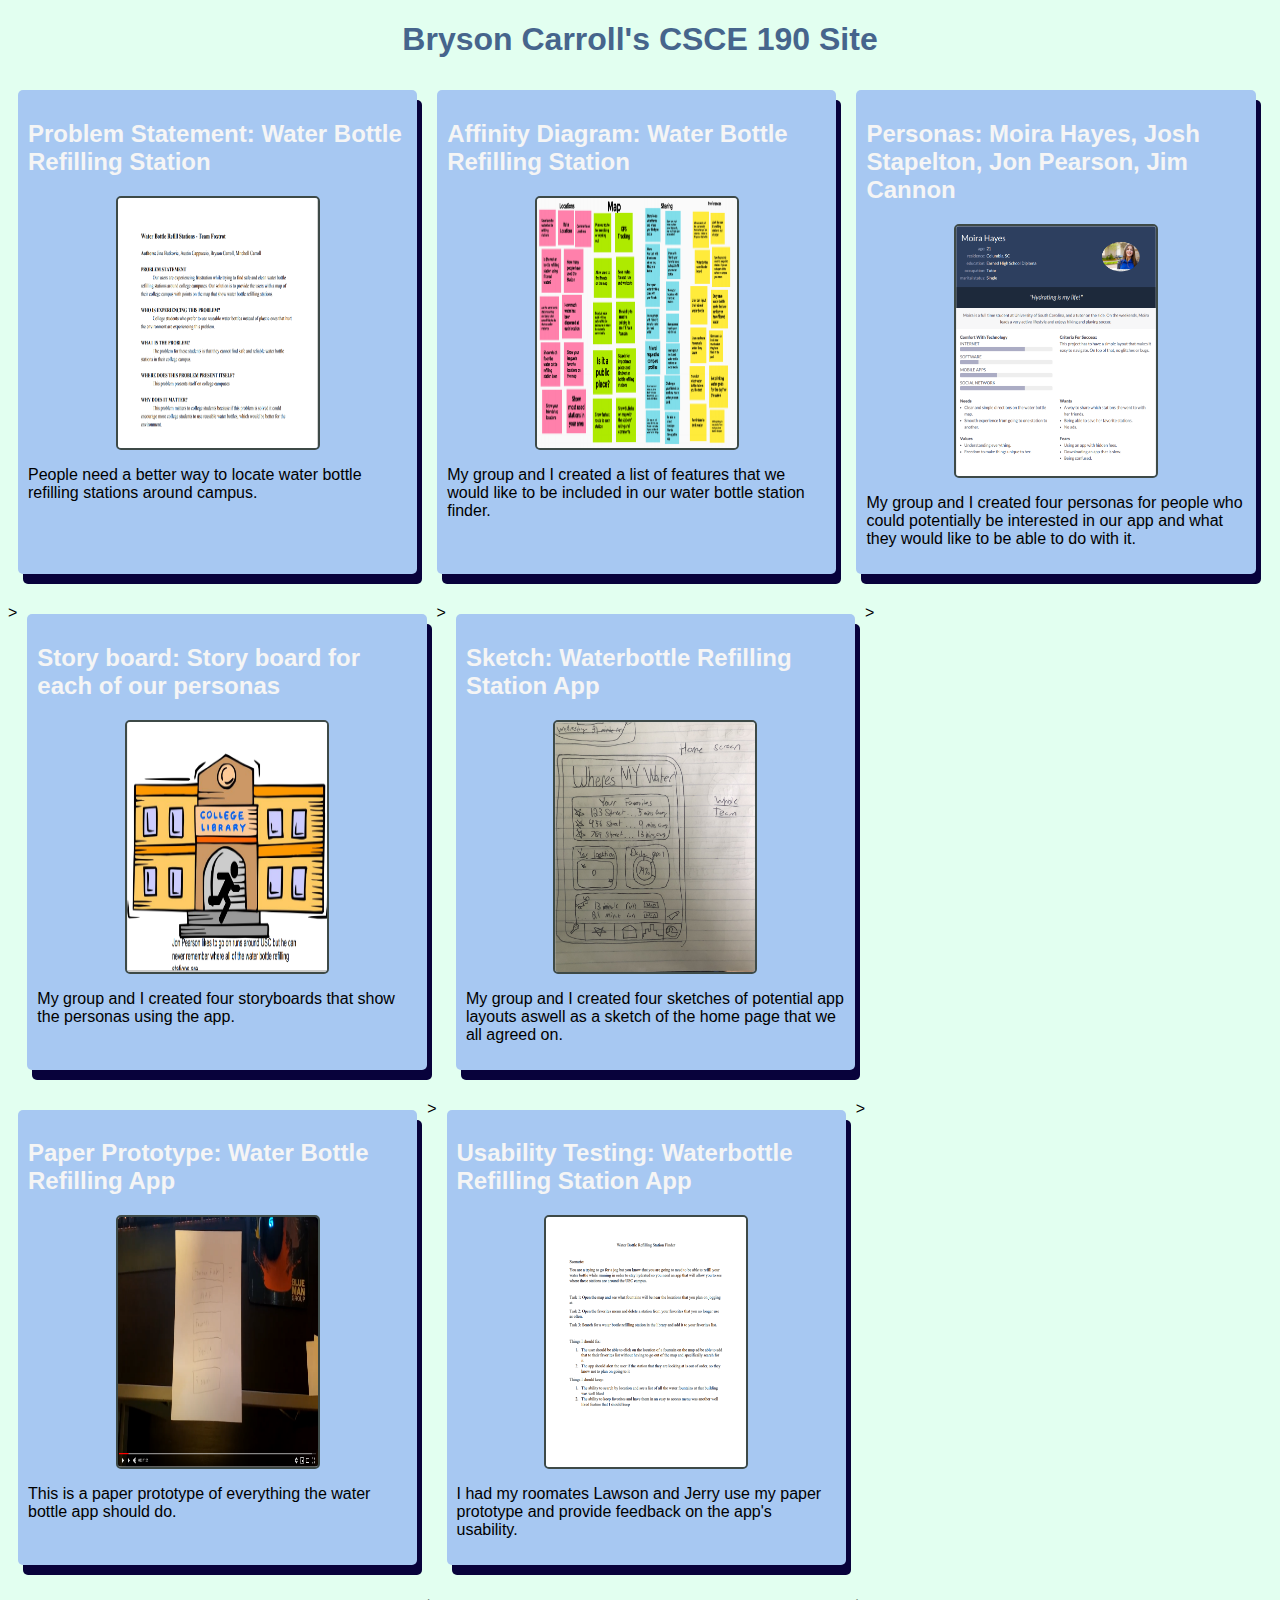
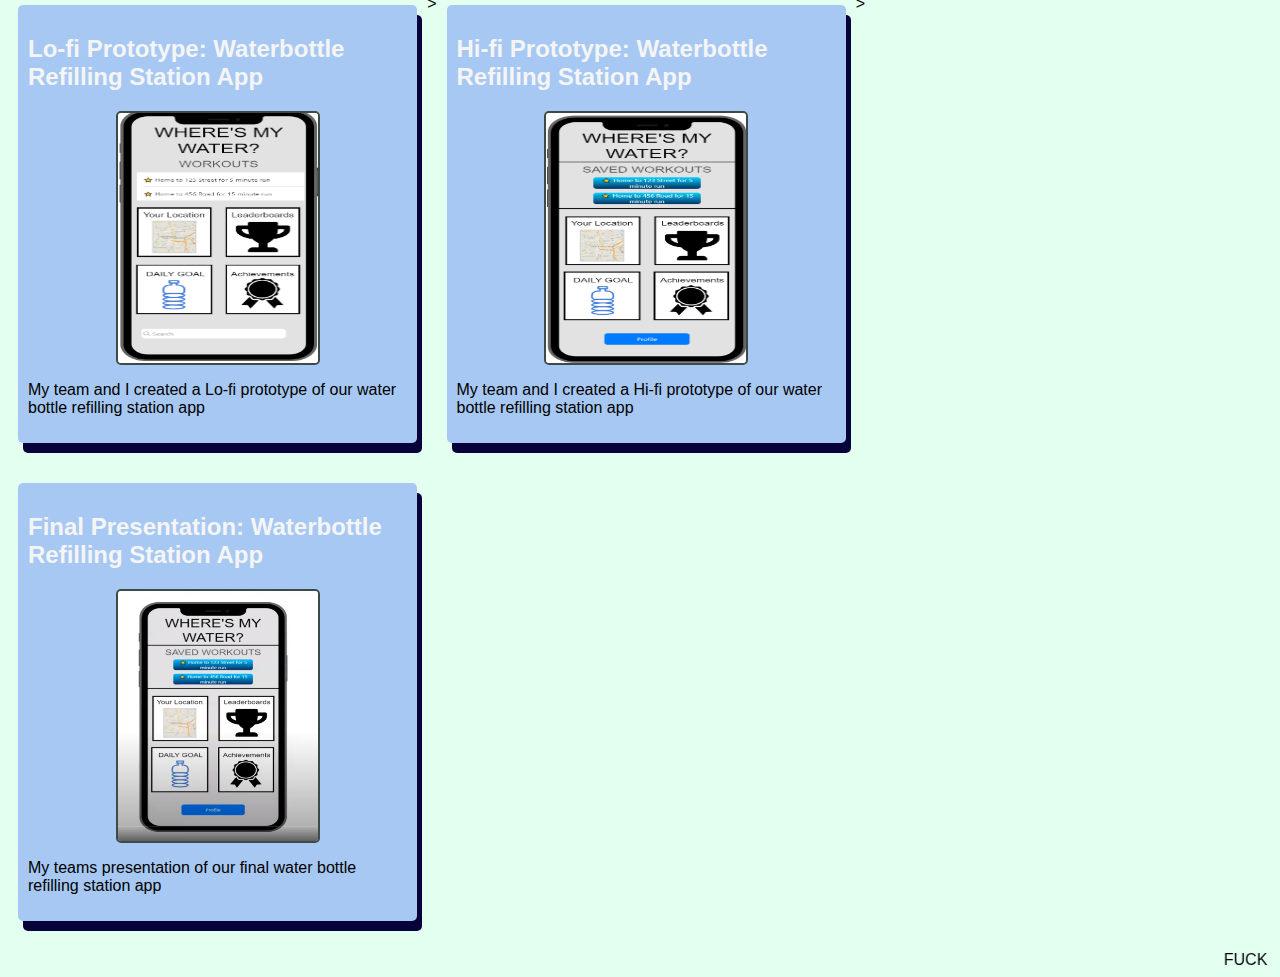
<file: index.html>
<!DOCTYPE html>
<html>
    <head>
        <title>CSCE 190: Bryson Carroll</title>
        <link rel = "stylesheet" href = "styles.css">
    </head>
    <body>
        <h1>Bryson Carroll's CSCE 190 Site</h1>

        <div class = "assignments">
            <!-- Problem Statement Assignment-->
            <section class = "assignment">
                <a href = "Images/problem-statement.PNG"><h2>Problem Statement: Water Bottle Refilling Station</h2></a>
                <a href = "Files/problem-statement.pdf"><img src = "Images/problem-statement.PNG"></a>
                    <p>
                        People need a better way to locate water bottle refilling stations around campus.
                    </p>
                </section>
            </section>
        
            <!-- Affinity diagram Assignment-->
            <section class = "assignment">
                <a href = "Files/affinity-diagram.pdf"><h2>Affinity Diagram: Water Bottle Refilling Station</h2></a>
                <a href = "Files/affinity-diagram.pdf"><img src = "Images/affinity-diagram.PNG"></a>
                    <p>
                        My group and I created a list of features that we would like to be included in our water bottle station finder.
                    </p>
                </section>
            </section>

            <!-- Personas Assignment-->
            <section class = "assignment">
                <a href = "Files/personas.pdf"><h2>Personas: Moira Hayes, Josh Stapelton, Jon Pearson, Jim Cannon</h2></a>
                <a href = "Files/personas.pdf"><img src = "Images/Personas.PNG"></a>
                    <p>
                        My group and I created four personas for people who could potentially be interested in our app and what they would like to be able to do with it.
                    </p>
                </section>
            </section>

            <!-- StoryBoard Assignment-->>
            <section class = "assignment">
                <a href = "Files/storyboard.pdf"><h2>Story board: Story board for each of our personas</h2></a>
                <a href = "Files/storyboard.pdf"><img src = "Images/storyboard.PNG"></a>
                    <p>
                        My group and I created four storyboards that show the personas using the app.
                    </p>
                </section>
            </section>

            <!-- Sketch Assignment-->>
            <section class = "assignment">
                <a href = "Files/Sketch.pdf"><h2>Sketch: Waterbottle Refilling Station App</h2></a>
                <a href = "Files/Sketch.pdf"><img src = "Images/Sketch.PNG"></a>
                    <p>
                        My group and I created four sketches of potential app layouts aswell as a sketch of the home page that we all agreed on.  
                    </p>
                </section>
            </section>

            <!-- Paper Prototype Assignment-->>
            <section class = "assignment">
                <a href = "https://www.youtube.com/watch?v=838HeNCgTD8"><h2>Paper Prototype: Water Bottle Refilling App</h2></a>
                <a href = "https://www.youtube.com/watch?v=838HeNCgTD8"><img src = "Images/PaperPrototype.PNG"></a>
                    <p>
                        This is a paper prototype of everything the water bottle app should do.  
                    </p>
                </section>
            </section>

            <!-- Testing Assignment-->>
            <section class = "assignment">
                <a href = "Files/testing.pdf"><h2>Usability Testing: Waterbottle Refilling Station App</h2></a>
                <a href = "Files/testing.pdf"><img src = "Images/testing.PNG"></a>
                    <p>
                        I had my roomates Lawson and Jerry use my paper prototype and provide feedback on the app's usability.  
                    </p>
                </section>
            </section>

            <!-- Low_fi peototype Assignment-->>
            <section class = "assignment">
                <a href = "Files/Water Bottle Refill App-html/index.html"><h2>Lo-fi Prototype: Waterbottle Refilling Station App</h2></a>
                <a href = "Files/Water Bottle Refill App-html/index.html"><img src = "Images/LoFi.PNG"></a>
                    <p>
                        My team and I created a Lo-fi prototype of our water bottle refilling station app
                    </p>
                </section>
            </section>

            <!-- Hi_fi peototype Assignment-->>
            <section class = "assignment">
                <a href = "Files/Water Bottle Refill App Hi-fi-html/index.html"><h2>Hi-fi Prototype: Waterbottle Refilling Station App</h2></a>
                <a href = "Files/Water Bottle Refill App Hi-fi-html/index.html"><img src = "Images/Hi-Fi Prototype.PNG"></a>
                    <p>
                        My team and I created a Hi-fi prototype of our water bottle refilling station app
                    </p>
                </section>
            </section>

            <!-- Hi_fi peototype Assignment-->>
            <section class = "assignment">
                <a href = "https://www.youtube.com/watch?v=wHqnHPTLWGY"><h2>Final Presentation: Waterbottle Refilling Station App</h2></a>
                <a href = "https://www.youtube.com/watch?v=wHqnHPTLWGY"><img src = "Images/Final.PNG"></a>
                    <p>
                        My teams presentation of our final water bottle refilling station app
                    </p>
                </section>
            </section>
            <marquee>FUCK MY WIFE</marquee>
        </div>
    </body>
</html>
</file>
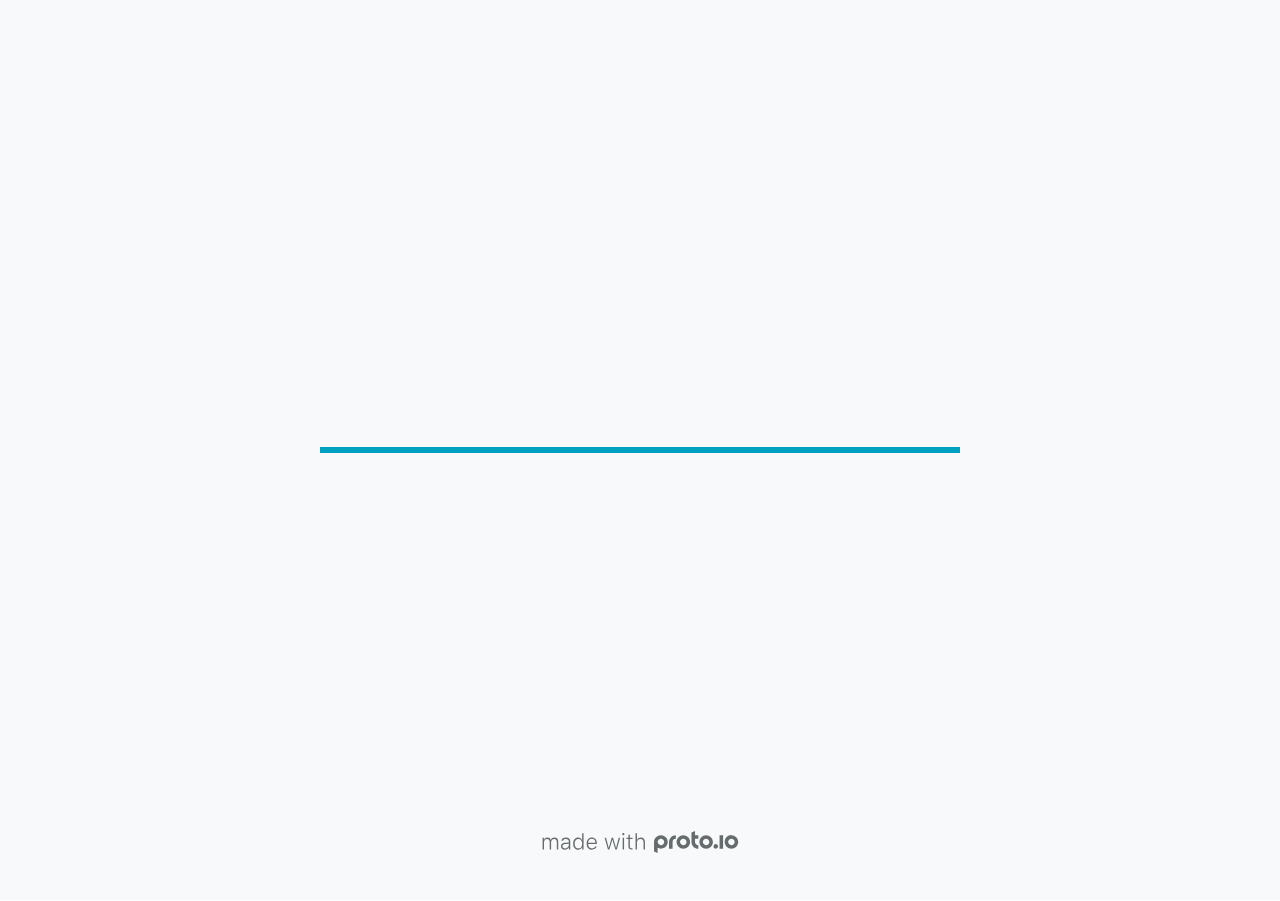
<file: Files/Water Bottle Refill App Hi-fi-html/index.html>
<!DOCTYPE HTML>
	<head>

		<meta charset="utf-8">

		<title>Water Bottle Refill App - Proto.io</title>

		
			<meta name="HandheldFriendly" content="True">
			<meta name="MobileOptimized" content="414"> 

			
			
			
			<meta name="viewport" content="minimum-scale=1.00, maximum-scale=1.00, initial-scale=1.00, user-scalable=no, shrink-to-fit=no" />

			
				<meta name="apple-mobile-web-app-capable" content="yes" />
				<meta name="apple-mobile-web-app-status-bar-style" content="black-translucent" />
			

			<meta name="format-detection" content="telephone=no">


			

            
            <link rel="icon" sizes="192x192" href="./assets/branding/android-icon-hires.png">
            <link rel="icon" sizes="128x128" href="./assets/branding/android-icon.png">

            
            <link href="./assets/branding/apple-touch-icon-retina180.png" sizes="180x180" rel="apple-touch-icon">

            
            <link href="./assets/branding/apple-touch-icon-retina.png" sizes="114x114" rel="apple-touch-icon">

            
            <link href="./assets/branding/apple-touch-icon.png" sizes="57x57" rel="apple-touch-icon">

            
            <link href="./assets/branding/startup.png" media="(device-width: 320px)" rel="apple-touch-startup-image">

            
            <link href="./assets/branding/startup-retina.png" media="(device-width: 320px) and (device-height: 480px) and (-webkit-device-pixel-ratio: 2)" rel="apple-touch-startup-image">

            
            <link href="./assets/branding/startup-568.png" media="(device-width: 320px) and (device-height: 568px) and (-webkit-device-pixel-ratio: 2)" rel="apple-touch-startup-image">

            
            <link href="./assets/branding/startup-retina-6.png" media="(device-width: 375px) and (device-height: 667px) and (orientation: portrait) and (-webkit-device-pixel-ratio: 2)" rel="apple-touch-startup-image">

            
            <link href="./assets/branding/startup-retina-6plus.png" media="(device-width: 414px) and (device-height: 736px) and (orientation: portrait) and (-webkit-device-pixel-ratio: 3)" rel="apple-touch-startup-image">

            
            <link href="./assets/branding/startup-retina-6plus-landscape.png" media="(device-width: 414px) and (device-height: 736px) and (orientation: landscape) and (-webkit-device-pixel-ratio: 3)" rel="apple-touch-startup-image">

            
            <link href="./assets/branding/startup-ipad.png" media="(device-width: 768px) and (orientation: portrait)" rel="apple-touch-startup-image">

            
            <link href="./assets/branding/startup-ipad-landscape.png" media="(device-width: 768px) and (orientation: landscape)" rel="apple-touch-startup-image">

            
            <link href="./assets/branding/startup-ipad-retina.png" media="(device-width: 768px) and (orientation: portrait) and (-webkit-device-pixel-ratio: 2)" rel="apple-touch-startup-image">

            
            <link href="./assets/branding/startup-ipad-landscape-retina.png" media="(device-width: 768px) and (orientation: landscape) and (-webkit-device-pixel-ratio: 2)" rel="apple-touch-startup-image">

            
            <link href="./assets/branding/startup-ipad-pro.png" media="(device-width: 1024px) and (orientation: portrait) and (-webkit-device-pixel-ratio: 2)" rel="apple-touch-startup-image">

            
            <link href="./assets/branding/startup-ipad-pro-landscape.png" media="(device-width: 1024px) and (orientation: landscape) and (-webkit-device-pixel-ratio: 2)" rel="apple-touch-startup-image">

			<meta http-equiv="cleartype" content="on"> 


			 
		    <script type="text/javascript" src="./scripts/plugins/jquery/jquery.js"></script>

			
				<link rel="stylesheet" href="./stylesheets/player-export.css" />
				<script type="text/javascript" src="./scripts/player-export.js"></script>
			

			
			<script type="text/javascript" src="./libraries/common/components.js"></script> 
			<link type="text/css" rel="Stylesheet" href="./libraries/common/components.1.00.css" /> 

			
					<script type="text/javascript" src="./libraries/ios9/components.js"></script> 
					<link type="text/css" rel="Stylesheet" href="./libraries/ios9/components.1.00.css" /> 
				
				<script type="text/javascript" src="./data/data.js"></script> 
			

		<style>
			body { width: 414px; height: 896px; }
			.landscape, .landscape .prx-page { min-height: 414px; }
			.portrait, .portrait .prx-page { min-height: 896px; }
		</style>

		<script type="text/javascript">

			prx.ver = '6.6.60.0';
			prx.url.account = 'https://austinlcappuccio.proto.io';
			prx.url.staticassets = 'https://gal.proto.io';
			prx.url.devices = 'https://dteyv52hbg2at.cloudfront.net/devices';
			prx.url.static = 'https://dteyv52hbg2at.cloudfront.net';
			prx.url.siteurl = 'proto.io';
			prx.url.crossmsg = 'https://austinlcappuccio.proto.io';

			prx.nodejsassetsserver = {};
			prx.nodejsassetsserver.host = ".proto.io";
			prx.nodejsassetsserver.subdomainprefix = "https://at";
			prx.nodejsassetsserver.maxsubdomains = "20";

			prx.device_library = 'ios9';
			prx.devices[prx.device] = {
				name: prx.device
				,defaultOrientation: 'portrait'
				,portrait_applies: 1 //new
				,portrait: [414,896]
				,landscape_applies: 1 //new
				,landscape: [896,414]
				,allow_orientation_change: 1 //new
				,statusbar_skin: 'default' // new
				,statusbarheightportrait: 0
				,statusbarheightlandscape: 0
				,navigationbar_skin: 'default' //new
				,navigationbarheightportrait: 0
				,navigationbarheightlandscape: 0
				,normalportrait: [414,896]
				,normallandscape: [896,414]
				,device_s3bucket: '6a9e70ba-0e0c-41f6-ab20-45aaf591e647'
				,dpr: '1.00'
				,deviceType: "iphonex"
                ,showiPhoneXNotch: true
                ,hasCustomSkinNotch: false
				,appleWatchRoundedCorners: false
				,scrollType: "default"
				,initialscale: 1.00
				,targetdensitydpi: "device-dpi"
			}

			prx.projectsettings.id = '6047d4e5-6fb1-4374-89e8-661589855d73';
			prx.projectsettings.s3b = 'austinlcappuccio-1093366-proto';
			prx.projectsettings.account = 'austinlcappuccio';
			prx.projectsettings.statusbar = '0'; 
			prx.projectsettings.statusbarapplies = '0';
			prx.projectsettings.navigationbar = '0';
			prx.projectsettings.navigationbarapplies = '0';
			prx.projectsettings.initialpageid = -1;
			
			
			prx.projectsettings.flashactions = 1;
			prx.projectsettings.gatrackingcode = '';

			prx.export2html = '1' == true;
			prx.mobPlayer = 0;

			prx.user.country = 'US';

			prx.s3Links = []; 
			var sLinkedAssets = [];
			

			prx.csrf_token = '0AF3A05B5467791633E34932DF88D91517647A1101499EBDCCBDB75B0A1E743F';

            

            
                            prx.assetsAccessToken = "eyJ0eXAiOiJKV1QiLCJhbGciOiJIUzI1NiJ9.eyJkIjp7InVpZCI6Ii0xIiwicHJvamVjdF9pZCI6IjYwNDdkNGU1LTZmYjEtNDM3NC04OWU4LTY2MTU4OTg1NWQ3MyJ9LCJ2IjowLCJleHAiOjE2MDYxNzU4OTYsImlhdCI6MTYwNTk5NTg5Nn0.Ww3Q3TwXt54KXxLcx5VmDylZUkxH3HQwLchnBN1KXA8";

			prx.iniPlayer.iniPreLoad();

		</script>
	</head>

	

			<body class="player device-cursor-touch mobile-device-true " " id="mbd" >

				
					<div id='iphoneX-notch-player'>
						<span class="iphoneX-notch-corners"></span>
					</div>
				
				<div id="window-wrapper">
					<div id="dragarea"></div>
					<div id="statusbar"></div>
					<div id="underlay" style=""></div>

					<div class="prx-page" data-role="page" id="p-1" data-id="1"></div>
					
								<div class="prx-page" data-role="page" id="p-2" data-id="2"></div>
							
								<div class="prx-page" data-role="page" id="p-3" data-id="3"></div>
							
								<div class="prx-page" data-role="page" id="p-4" data-id="4"></div>
							
								<div class="prx-page" data-role="page" id="p-5" data-id="5"></div>
							
								<div class="prx-page" data-role="page" id="p-6" data-id="6"></div>
							
								<div class="prx-page" data-role="page" id="p-7" data-id="7"></div>
							
								<div class="prx-page" data-role="page" id="p-8" data-id="8"></div>
							
								<div class="prx-page" data-role="page" id="p-10" data-id="10"></div>
							
								<div class="prx-page" data-role="page" id="p-11" data-id="11"></div>
							
								<div class="prx-page" data-role="page" id="p-16" data-id="16"></div>
							
								<div class="prx-page" data-role="page" id="p-17" data-id="17"></div>
							
					<div id="navigationbar"></div>
					<div id="overlay"></div>
					<div id="trash"></div>
					<div id="quick-audios"></div>
				</div>

				 
			<div id="loader-wrapper">
				
				<div class="progress">
					<div class="progress-bar"></div>
				</div>
				<div id="poweredby"></div>
			</div>
			


			</body>
		

</html>
</file>
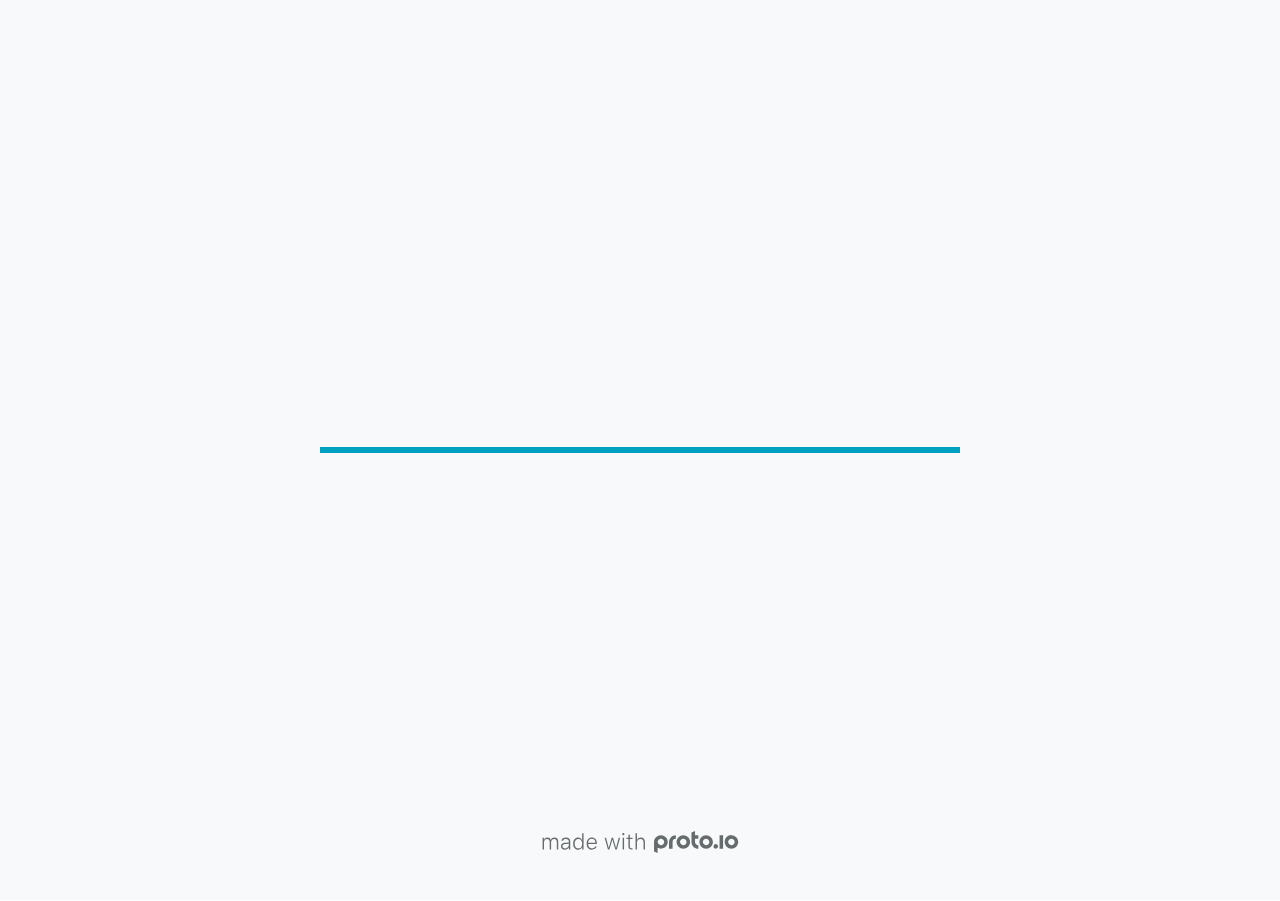
<file: Files/Water Bottle Refill App-html/index.html>
<!DOCTYPE HTML>
	<head>

		<meta charset="utf-8">

		<title>Water Bottle Refill App - Proto.io</title>

		
			<meta name="HandheldFriendly" content="True">
			<meta name="MobileOptimized" content="414"> 

			
			
			
			<meta name="viewport" content="minimum-scale=1.00, maximum-scale=1.00, initial-scale=1.00, user-scalable=no, shrink-to-fit=no" />

			
				<meta name="apple-mobile-web-app-capable" content="yes" />
				<meta name="apple-mobile-web-app-status-bar-style" content="black-translucent" />
			

			<meta name="format-detection" content="telephone=no">


			

            
            <link rel="icon" sizes="192x192" href="./assets/branding/android-icon-hires.png">
            <link rel="icon" sizes="128x128" href="./assets/branding/android-icon.png">

            
            <link href="./assets/branding/apple-touch-icon-retina180.png" sizes="180x180" rel="apple-touch-icon">

            
            <link href="./assets/branding/apple-touch-icon-retina.png" sizes="114x114" rel="apple-touch-icon">

            
            <link href="./assets/branding/apple-touch-icon.png" sizes="57x57" rel="apple-touch-icon">

            
            <link href="./assets/branding/startup.png" media="(device-width: 320px)" rel="apple-touch-startup-image">

            
            <link href="./assets/branding/startup-retina.png" media="(device-width: 320px) and (device-height: 480px) and (-webkit-device-pixel-ratio: 2)" rel="apple-touch-startup-image">

            
            <link href="./assets/branding/startup-568.png" media="(device-width: 320px) and (device-height: 568px) and (-webkit-device-pixel-ratio: 2)" rel="apple-touch-startup-image">

            
            <link href="./assets/branding/startup-retina-6.png" media="(device-width: 375px) and (device-height: 667px) and (orientation: portrait) and (-webkit-device-pixel-ratio: 2)" rel="apple-touch-startup-image">

            
            <link href="./assets/branding/startup-retina-6plus.png" media="(device-width: 414px) and (device-height: 736px) and (orientation: portrait) and (-webkit-device-pixel-ratio: 3)" rel="apple-touch-startup-image">

            
            <link href="./assets/branding/startup-retina-6plus-landscape.png" media="(device-width: 414px) and (device-height: 736px) and (orientation: landscape) and (-webkit-device-pixel-ratio: 3)" rel="apple-touch-startup-image">

            
            <link href="./assets/branding/startup-ipad.png" media="(device-width: 768px) and (orientation: portrait)" rel="apple-touch-startup-image">

            
            <link href="./assets/branding/startup-ipad-landscape.png" media="(device-width: 768px) and (orientation: landscape)" rel="apple-touch-startup-image">

            
            <link href="./assets/branding/startup-ipad-retina.png" media="(device-width: 768px) and (orientation: portrait) and (-webkit-device-pixel-ratio: 2)" rel="apple-touch-startup-image">

            
            <link href="./assets/branding/startup-ipad-landscape-retina.png" media="(device-width: 768px) and (orientation: landscape) and (-webkit-device-pixel-ratio: 2)" rel="apple-touch-startup-image">

            
            <link href="./assets/branding/startup-ipad-pro.png" media="(device-width: 1024px) and (orientation: portrait) and (-webkit-device-pixel-ratio: 2)" rel="apple-touch-startup-image">

            
            <link href="./assets/branding/startup-ipad-pro-landscape.png" media="(device-width: 1024px) and (orientation: landscape) and (-webkit-device-pixel-ratio: 2)" rel="apple-touch-startup-image">

			<meta http-equiv="cleartype" content="on"> 


			 
		    <script type="text/javascript" src="./scripts/plugins/jquery/jquery.js"></script>

			
				<link rel="stylesheet" href="./stylesheets/player-export.css" />
				<script type="text/javascript" src="./scripts/player-export.js"></script>
			

			
			<script type="text/javascript" src="./libraries/common/components.js"></script> 
			<link type="text/css" rel="Stylesheet" href="./libraries/common/components.1.00.css" /> 

			
					<script type="text/javascript" src="./libraries/ios9/components.js"></script> 
					<link type="text/css" rel="Stylesheet" href="./libraries/ios9/components.1.00.css" /> 
				
				<script type="text/javascript" src="./data/data.js"></script> 
			

		<style>
			body { width: 414px; height: 896px; }
			.landscape, .landscape .prx-page { min-height: 414px; }
			.portrait, .portrait .prx-page { min-height: 896px; }
		</style>

		<script type="text/javascript">

			prx.ver = '6.6.59.0';
			prx.url.account = 'https://austinlcappuccio.proto.io';
			prx.url.staticassets = 'https://gal.proto.io';
			prx.url.devices = 'https://dteyv52hbg2at.cloudfront.net/devices';
			prx.url.static = 'https://dteyv52hbg2at.cloudfront.net';
			prx.url.siteurl = 'proto.io';
			prx.url.crossmsg = 'https://austinlcappuccio.proto.io';

			prx.nodejsassetsserver = {};
			prx.nodejsassetsserver.host = ".proto.io";
			prx.nodejsassetsserver.subdomainprefix = "https://at";
			prx.nodejsassetsserver.maxsubdomains = "20";

			prx.device_library = 'ios9';
			prx.devices[prx.device] = {
				name: prx.device
				,defaultOrientation: 'portrait'
				,portrait_applies: 1 //new
				,portrait: [414,896]
				,landscape_applies: 1 //new
				,landscape: [896,414]
				,allow_orientation_change: 1 //new
				,statusbar_skin: 'default' // new
				,statusbarheightportrait: 0
				,statusbarheightlandscape: 0
				,navigationbar_skin: 'default' //new
				,navigationbarheightportrait: 0
				,navigationbarheightlandscape: 0
				,normalportrait: [414,896]
				,normallandscape: [896,414]
				,device_s3bucket: '6a9e70ba-0e0c-41f6-ab20-45aaf591e647'
				,dpr: '1.00'
				,deviceType: "iphonex"
                ,showiPhoneXNotch: true
                ,hasCustomSkinNotch: false
				,appleWatchRoundedCorners: false
				,scrollType: "default"
				,initialscale: 1.00
				,targetdensitydpi: "device-dpi"
			}

			prx.projectsettings.id = '6047d4e5-6fb1-4374-89e8-661589855d73';
			prx.projectsettings.s3b = 'austinlcappuccio-1093366-proto';
			prx.projectsettings.account = 'austinlcappuccio';
			prx.projectsettings.statusbar = '0'; 
			prx.projectsettings.statusbarapplies = '0';
			prx.projectsettings.navigationbar = '0';
			prx.projectsettings.navigationbarapplies = '0';
			prx.projectsettings.initialpageid = -1;
			
			
			prx.projectsettings.flashactions = 1;
			prx.projectsettings.gatrackingcode = '';

			prx.export2html = '1' == true;
			prx.mobPlayer = 0;

			prx.user.country = 'US';

			prx.s3Links = []; 
			var sLinkedAssets = [];
			

			prx.csrf_token = 'BBBA373CA272CD572E0E0335BB137B404BBFFDD7A5C8CF10C15A6360E3045697';

            

            
                            prx.assetsAccessToken = "eyJ0eXAiOiJKV1QiLCJhbGciOiJIUzI1NiJ9.eyJkIjp7InVpZCI6Ii0xIiwicHJvamVjdF9pZCI6IjYwNDdkNGU1LTZmYjEtNDM3NC04OWU4LTY2MTU4OTg1NWQ3MyJ9LCJ2IjowLCJleHAiOjE2MDUwNjQ1NjksImlhdCI6MTYwNDg4NDU2OX0.2R_ZpfNbAsMF3-p_pEKiUPcaHNVaQRE00dPBPgOcSkM";

			prx.iniPlayer.iniPreLoad();

		</script>
	</head>

	

			<body class="player device-cursor-touch mobile-device-true " " id="mbd" >

				
					<div id='iphoneX-notch-player'>
						<span class="iphoneX-notch-corners"></span>
					</div>
				
				<div id="window-wrapper">
					<div id="dragarea"></div>
					<div id="statusbar"></div>
					<div id="underlay" style=""></div>

					<div class="prx-page" data-role="page" id="p-1" data-id="1"></div>
					
								<div class="prx-page" data-role="page" id="p-2" data-id="2"></div>
							
								<div class="prx-page" data-role="page" id="p-3" data-id="3"></div>
							
								<div class="prx-page" data-role="page" id="p-4" data-id="4"></div>
							
								<div class="prx-page" data-role="page" id="p-5" data-id="5"></div>
							
								<div class="prx-page" data-role="page" id="p-6" data-id="6"></div>
							
								<div class="prx-page" data-role="page" id="p-7" data-id="7"></div>
							
								<div class="prx-page" data-role="page" id="p-8" data-id="8"></div>
							
								<div class="prx-page" data-role="page" id="p-10" data-id="10"></div>
							
								<div class="prx-page" data-role="page" id="p-11" data-id="11"></div>
							
					<div id="navigationbar"></div>
					<div id="overlay"></div>
					<div id="trash"></div>
					<div id="quick-audios"></div>
				</div>

				 
			<div id="loader-wrapper">
				
				<div class="progress">
					<div class="progress-bar"></div>
				</div>
				<div id="poweredby"></div>
			</div>
			


			</body>
		

</html>
</file>
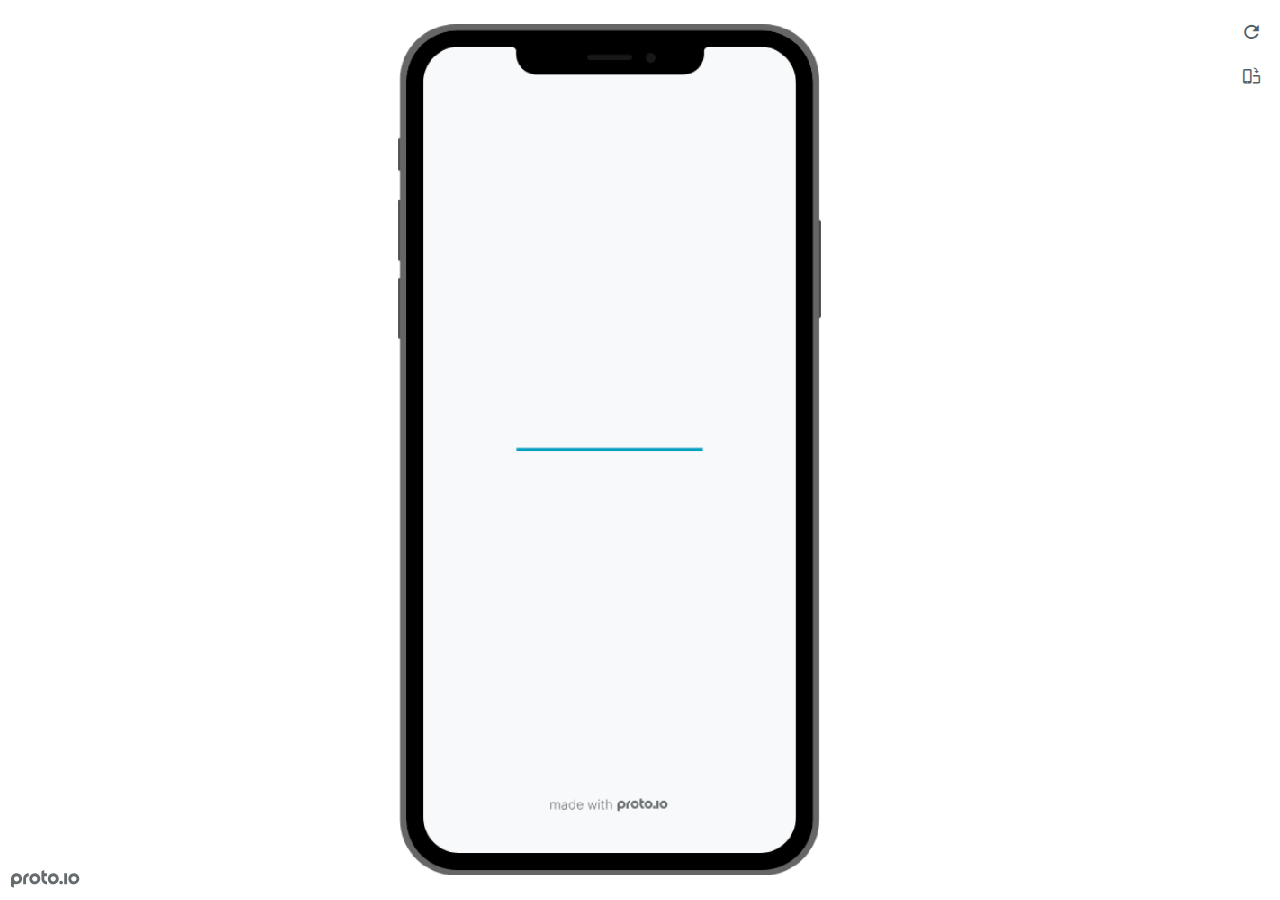
<file: Files/Water Bottle Refill App Hi-fi-html/frame.html>
<!DOCTYPE HTML>
    <head>
    <meta charset="utf-8">

    <title>Water Bottle Refill App - Proto.io player</title>

    

			<link type="text/css" rel="stylesheet" href="./stylesheets/preview-export-min.css">
			<script type="text/javascript" src="./scripts/preview-export-min.js"></script>

		

    <script type="text/javascript">
        var prx = window.prx || {};
        prx.orientation = 'portrait';
        prx.orientations = {};
        prx.orientations.portrait = 1;
        prx.orientations.landscape = 1;
        prx.project = {};
        prx.project.id = '6047d4e5-6fb1-4374-89e8-661589855d73';
        prx.project.title = 'Water Bottle Refill App';
        prx.project.version = 0;
        prx.project.livepreview = 0;
        prx.project.account = "austinlcappuccio";
        prx.activePage = {};
        prx.usercountry = "us";
        
            prx.user = false;
        
        prx.skin = 'apple-phone-iphoneX-1';
        prx.ver = '6.6.60.0';
        //prx.flashactions = 1;
		prx.flashactions = 1; //we are not using the DB value anymore

        prx.nodejsassetsserver = {};
        prx.nodejsassetsserver.host = ".proto.io";
        prx.nodejsassetsserver.subdomainprefix = "https://at";
        prx.nodejsassetsserver.maxsubdomains = "20";
        prx.account = "austinlcappuccio";
        prx.browserShowScreenshots = 'true';
        prx.url.crossmsg = 'https://austinlcappuccio.proto.io';
        prx.playerUrl = 'https://austinlcappuccio.proto.io/player/';
        prx.spaces = false;
        prx.csrf_token = '5194AF51E154512F784AA09C7FA1A9A4A9B8610548249E41D814AD11AFF3F0B5';

        
    </script>

    

</head>


<body style="background-color:#FFFFFF">

    

    <div class="page-sidebar">
        
        <div class="sidebar-action-buttons">

            
                <span class="header-action-button player-icon-reload embed-icon-reload" id="refresh-preview">
                    <span class="tooltip">Refresh preview</span>
                </span>
                
                    <span  class="header-action-button player-icon-rotate embed-icon-rotate" id="change-orientation">
                        <span class="tooltip">Change orientation</span>
                    </span>
                

        </div>

    </div>

    <div id="maincontent" class="portrait">

        <div id="shortcut-pressed-outer">
            <div id="shortcut-pressed"></div>
        </div>
        

			<div class="frame_generic">
				
				<div class="body_generic skin_apple-phone-iphoneX-1 skin-wrapper skin-os-apple skin-device-phone skin-model-iphoneX skin-size-1 skin-color-black skin-orientation-portrait skin-dimensions-414-896">

					<div class="buttons top"></div>
					<div class="detail-top"></div>
					<div class="web-search"></div>
					<div class="buttons left"></div>

					<div class="body_generic_inner">
						
						<iframe id="pio-playerframe" src="index.html" scrolling="NO" style="width: 414px; height: 896px;" webkitAllowFullScreen mozallowfullscreen allowFullScreen allowvr allow="autoplay"></iframe>
						
                                <script type="text/javascript">
                                    // remove parameter from address bar immediately if no changes
                                    let url = new URL(window.location.href);
                                    url.searchParams.delete('hc');
									url.searchParams.delete('ap');
                                    window.history.replaceState({}, document.title, url.toString());
                                </script>
                            
					</div>

					<div class="buttons right"></div>
					<div class="detail-bottom"></div>
				</div>
				
			</div>
		
    </div>

    

    
            <div id="branding"></div>
        
</body>


<script type="text/javascript">
    
</script>
</html>
</file>
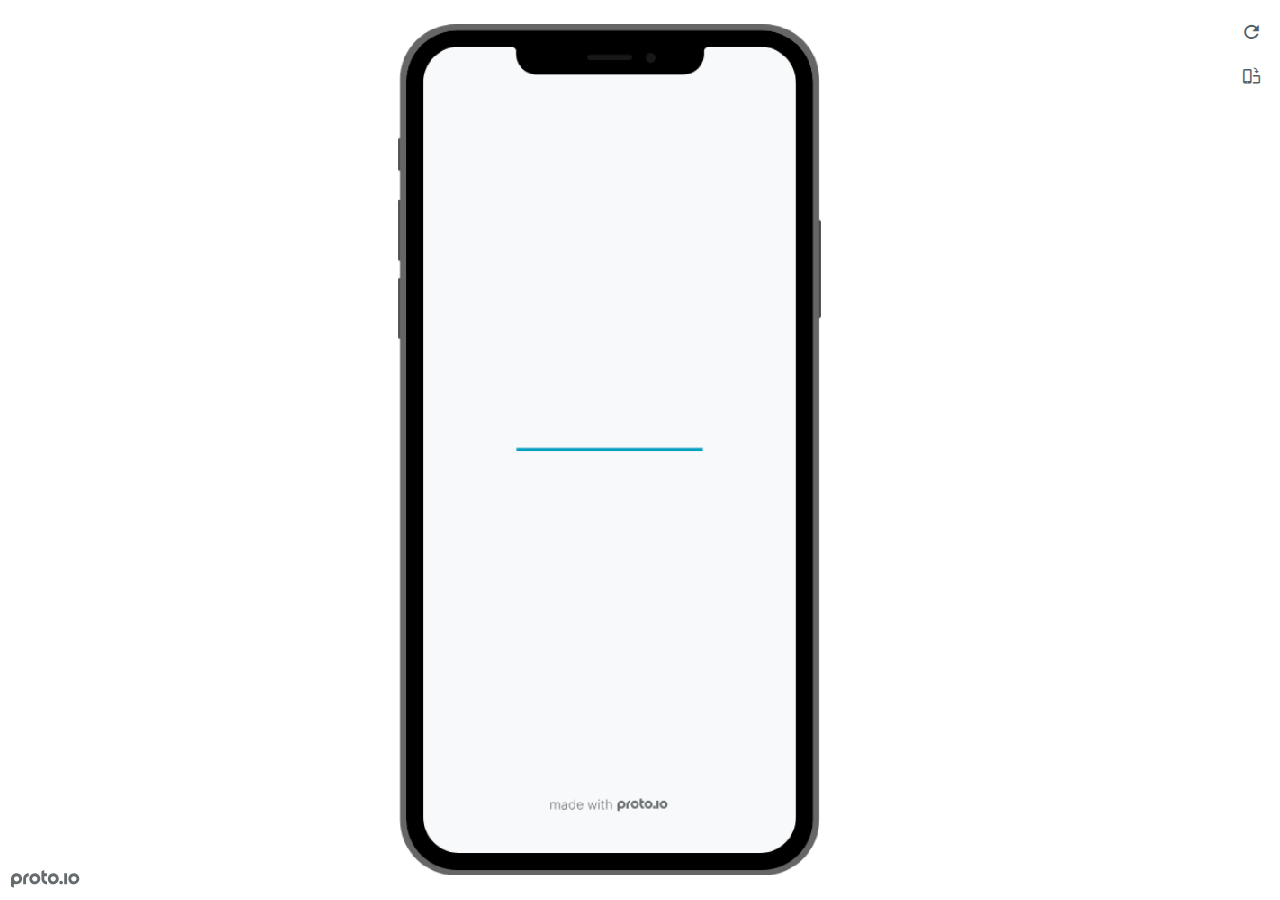
<file: Files/Water Bottle Refill App-html/frame.html>
<!DOCTYPE HTML>
    <head>
    <meta charset="utf-8">

    <title>Water Bottle Refill App - Proto.io player</title>

    

			<link type="text/css" rel="stylesheet" href="./stylesheets/preview-export-min.css">
			<script type="text/javascript" src="./scripts/preview-export-min.js"></script>

		

    <script type="text/javascript">
        var prx = window.prx || {};
        prx.orientation = 'portrait';
        prx.orientations = {};
        prx.orientations.portrait = 1;
        prx.orientations.landscape = 1;
        prx.project = {};
        prx.project.id = '6047d4e5-6fb1-4374-89e8-661589855d73';
        prx.project.title = 'Water Bottle Refill App';
        prx.project.version = 0;
        prx.project.livepreview = 0;
        prx.project.account = "austinlcappuccio";
        prx.activePage = {};
        prx.usercountry = "us";
        
            prx.user = false;
        
        prx.skin = 'apple-phone-iphoneX-1';
        prx.ver = '6.6.59.0';
        //prx.flashactions = 1;
		prx.flashactions = 1; //we are not using the DB value anymore

        prx.nodejsassetsserver = {};
        prx.nodejsassetsserver.host = ".proto.io";
        prx.nodejsassetsserver.subdomainprefix = "https://at";
        prx.nodejsassetsserver.maxsubdomains = "20";
        prx.account = "austinlcappuccio";
        prx.browserShowScreenshots = 'true';
        prx.url.crossmsg = 'https://austinlcappuccio.proto.io';
        prx.playerUrl = 'https://austinlcappuccio.proto.io/player/';
        prx.spaces = false;
        prx.csrf_token = '66F42DF7CE9AE40A0B918BCD32BAE7F81298E4F81CBC9C8A787DCCFB4543BF65';

        
    </script>

    

</head>


<body style="background-color:#FFFFFF">

    

    <div class="page-sidebar">
        
        <div class="sidebar-action-buttons">

            
                <span class="header-action-button player-icon-reload embed-icon-reload" id="refresh-preview">
                    <span class="tooltip">Refresh preview</span>
                </span>
                
                    <span  class="header-action-button player-icon-rotate embed-icon-rotate" id="change-orientation">
                        <span class="tooltip">Change orientation</span>
                    </span>
                

        </div>

    </div>

    <div id="maincontent" class="portrait">

        <div id="shortcut-pressed-outer">
            <div id="shortcut-pressed"></div>
        </div>
        

			<div class="frame_generic">
				
				<div class="body_generic skin_apple-phone-iphoneX-1 skin-wrapper skin-os-apple skin-device-phone skin-model-iphoneX skin-size-1 skin-color-black skin-orientation-portrait skin-dimensions-414-896">

					<div class="buttons top"></div>
					<div class="detail-top"></div>
					<div class="web-search"></div>
					<div class="buttons left"></div>

					<div class="body_generic_inner">
						
						<iframe id="pio-playerframe" src="index.html" scrolling="NO" style="width: 414px; height: 896px;" webkitAllowFullScreen mozallowfullscreen allowFullScreen allowvr allow="autoplay"></iframe>
						
                                <script type="text/javascript">
                                    // remove parameter from address bar immediately if no changes
                                    let url = new URL(window.location.href);
                                    url.searchParams.delete('hc');
									url.searchParams.delete('ap');
                                    window.history.replaceState({}, document.title, url.toString());
                                </script>
                            
					</div>

					<div class="buttons right"></div>
					<div class="detail-bottom"></div>
				</div>
				
			</div>
		
    </div>

    

    
            <div id="branding"></div>
        
</body>


<script type="text/javascript">
    
</script>
</html>
</file>
<file: styles.css>
body {
    background: #E2FFF0;
    font-family:Arial, Helvetica, sans-serif;
}

.assignments {
    display: flex;
    flex-wrap: wrap;
}

.assignment {
    width: 30%;
    padding: 10px;
    margin: 10px;
    margin-bottom: 30px;
    background:#A7C8F2;
    border-radius: 5px;
    box-shadow: 5px 10px #08023b;
}

.assignment img {
    width: 200px;
    height: 250px;
    border: 2px solid #3E4A47;
    margin-right: 20px;
    border-radius: 5px;
    display: block;
    margin: auto;
}

h1 {
    color: #46658C;
    text-align: center;
}

a {
    text-decoration:none;
    color: whitesmoke;
}

.assignment a:hover {
    color: #3E4A47;
}
</file>
<file: Files/Water Bottle Refill App Hi-fi-html/stylesheets/player-export.css>
/*!
 * 
 *                                                                       
 *                              ::;;;;                                   
 *    ::,,,,::    ::,,  ,,,,::::::11ii::,,::,,,,::      ::::,,::,,,,::   
 *  ,,111111ii,,::1111::111111ii::111111::111111ii,,    ii11,,ii111111,, 
 *  11ii::;;11;;ii11::iiii::;;11;;11ii::ii11::::11ii    ii11;;11;;::ii11 
 *  11;;  ::11ii11;;::11ii  ::11ii11ii,,iiii..  iiii    ii11;;11::  ;;11 
 *  1111;;ii11;;11;;,,ii11::ii11;;ii11;;;;11;;;;11;;;;;;ii11::11ii;;11ii 
 *  11111111;;::11;;  ::ii1111;;  ::ii11::ii1111ii::11ii;;11,,;;1111ii:: 
 *  11;;,,::  ,,::,,      ::,,        ::::  ::::    ,,,,::::    ::,,     
 *  ;;;;                                                                 
 *                                                                       
 *  Build: 11/11/2020, 10:54:08 AM
 */

/*!
 * Waves v0.5.5
 * http://fian.my.id/Waves
 *
 * Copyright 2014 Alfiana E. Sibuea and other contributors
 * Released under the MIT license
 * https://github.com/fians/Waves/blob/master/LICENSE
 */.mask-inner{position:relative;background-size:100% 100%;background-repeat:no-repeat}.mask-inner .mask-inner{transform:none!important}.mask-border .mborder,.mask-filter{height:100%;width:100%}.mask-border .mborder{border:1px solid hsla(0,0%,100%,.8);position:absolute;pointer-events:none}.mask-border .area-border{border:1px solid #00a1c0;left:0;top:0;position:absolute;transform-origin:0 0;box-sizing:border-box}.mask-border .mask-radius{width:100%;height:100%;overflow:hidden;position:absolute}.mask-border .mask-radius .mask-radius-border{position:relative;width:100%;height:100%;border:1px solid hsla(0,0%,100%,.8)}.mask-border.hide-handles .prx-resizable-handle{opacity:0;pointer-events:none!important}.mask-border.hide-handles .area-border{border:1px dashed #b4bcbf}.mask-wrapper{overflow:hidden;height:100%;pointer-events:none}.mask-wrapper.borderPos-inside{box-sizing:border-box}.mask-wrapper.borderPos-outside{width:100%;height:100%}.mask-wrapper.borderPos-outside .mask-inner{box-sizing:content-box}.mask-edit-mode-handles{pointer-events:none}.mask-edit-mode-handles.hide-handles .prx-resizable-handle,.mask-edit-mode-handles.hide-handles .prx-rotate-handle{opacity:0;pointer-events:none!important}.mask-edit-mode-handles.hide-handles .xborder{border-color:#b4bcbf!important}abbr,address,article,aside,audio,b,blockquote,body,caption,cite,code,dd,del,dfn,div,dl,dt,em,fieldset,figure,footer,form,h1,h2,h3,h4,h5,h6,header,hgroup,html,i,iframe,img,ins,kbd,label,legend,li,mark,menu,nav,object,ol,p,pre,q,samp,section,small,span,strong,sub,sup,table,tbody,td,tfoot,th,thead,time,tr,ul,var,video{margin:0;padding:0;border:0;outline:0;font-size:100%;background:transparent}article,aside,details,figcaption,figure,footer,header,hgroup,nav,section{display:block}audio,canvas,video{display:inline-block;*display:inline;*zoom:1}[hidden],audio:not([controls]){display:none}html{font-size:100%;-webkit-text-size-adjust:100%;-ms-text-size-adjust:100%}body{margin:0;font-size:13px}body,button,input,select,textarea{font-family:sans-serif;color:#222}a{color:#00e}a:visited{color:#551a8b}a:hover{color:#06e}a:focus{outline:thin dotted}a:active,a:hover{outline:0}abbr[title]{border-bottom:1px dotted}b,strong{font-weight:700}blockquote{margin:1em 40px}dfn{font-style:italic}hr{display:block;height:1px;border:0;border-top:1px solid #ccc;margin:1em 0;padding:0}ins{background:#ff9;text-decoration:none}ins,mark{color:#000}mark{background:#ff0;font-style:italic;font-weight:700}code,kbd,pre,samp{font-family:monospace,serif;_font-family:courier new,monospace;font-size:1em}pre{white-space:pre;white-space:pre-wrap;word-wrap:break-word}q{quotes:none}q:after,q:before{content:"";content:none}small{font-size:85%}sub,sup{font-size:75%;line-height:0;position:relative;vertical-align:baseline}sup{top:-.5em}sub{bottom:-.25em}ol,ul{margin:1em 0;padding:0 0 0 40px}dd{margin:0 0 0 40px}nav ol,nav ul{list-style:none;list-style-image:none;margin:0;padding:0}img{border:0;-ms-interpolation-mode:bicubic}svg:not(:root){overflow:hidden}figure,form{margin:0}fieldset{margin:0}fieldset,legend{border:0;padding:0}legend{*margin-left:-7px}button,input,select,textarea{font-size:100%;margin:0;vertical-align:baseline;*vertical-align:middle}button,input{line-height:normal;*overflow:visible}table button,table input{*overflow:auto}[role=button],button,input[type=button],input[type=reset],input[type=submit]{-webkit-appearance:button}input[type=checkbox],input[type=radio]{box-sizing:border-box;padding:0}input[type=search]{-webkit-appearance:textfield;-moz-box-sizing:content-box;-webkit-box-sizing:content-box;box-sizing:content-box}input[type=search]::-webkit-search-decoration{-webkit-appearance:none}button::-moz-focus-inner{border:0;padding:0}textarea{overflow:auto;vertical-align:top;resize:vertical}input:invalid,textarea:invalid{background-color:#f0dddd}table{border-collapse:collapse;border-spacing:0}td{vertical-align:top}.nocallout{-webkit-touch-callout:none}textarea[contenteditable]{-webkit-appearance:none}.gifhidden{position:absolute;left:-100%}.ir{display:block;border:0;text-indent:-999em;overflow:hidden;background-color:transparent;background-repeat:no-repeat;text-align:left;direction:ltr}.ir br{display:none}.hidden{display:none!important;visibility:hidden}.visuallyhidden{border:0;clip:rect(0 0 0 0);height:1px;margin:-1px;overflow:hidden;padding:0;position:absolute;width:1px}.visuallyhidden.focusable:active,.visuallyhidden.focusable:focus{clip:auto;height:auto;margin:0;overflow:visible;position:static;width:auto}.invisible{visibility:hidden}.clearfix:after,.clearfix:before{content:"";display:table}.clearfix:after{clear:both}.clearfix{*zoom:1}@media print{*{background:transparent!important;color:#000!important;text-shadow:none!important;filter:none!important;-ms-filter:none!important}a,a:visited{text-decoration:underline}a[href]:after{content:" (" attr(href) ")"}abbr[title]:after{content:" (" attr(title) ")"}.ir a:after,a[href^="#"]:after,a[href^="javascript:"]:after{content:""}blockquote,pre{border:1px solid #999;page-break-inside:avoid}thead{display:table-header-group}img,tr{page-break-inside:avoid}img{max-width:100%!important}@page{margin:.5cm}h2,h3,p{orphans:3;widows:3}h2,h3{page-break-after:avoid}}#eval-iframe{display:none}body{-webkit-appearance:none;-webkit-box-flex:1;-webkit-touch-callout:none;-webkit-tap-highlight-color:rgba(0,0,0,0)}*{-webkit-user-select:none;-khtml-user-select:none;-moz-user-select:-moz-none;-o-user-select:none;user-select:none}input,textarea{-webkit-user-select:text;-khtml-user-select:text;-moz-user-select:text;-o-user-select:text;user-select:text}#dragarea{font-family:Helvetica,Arial,sans-serif;text-align:left}.text{height:95%;overflow:auto}.wrap{overflow:hidden}.pos,.spos{position:absolute}.action-highlight{position:absolute;top:0;left:0;height:100%;width:100%;background:rgba(255,255,0,.5);background:rgba(64,208,255,.3);opacity:0;pointer-events:none;-webkit-transition:opacity .2s ease-in;transition:opacity .2s ease-in;border:2px solid #40c8f4;padding:3px;box-sizing:border-box}.action-highlight-simple-visible,.action-highlight-visible{opacity:1}#appModeNote{background-color:#333;border-top:5px solid #000;bottom:0;color:#f0f0f0;display:none;font-family:helvetica;left:0;padding:10px 0;position:fixed;text-align:center;width:100%}#appModeNote em{display:block;font-size:20px;font-weight:700;line-height:26px}#appModeNote span{display:block;font-size:14px;line-height:20px}.hidden{display:none}.prx-page.loadedFrom{display:block}.prx-page.loadedTo{z-index:999999}.prx-page.loadedTo-1{z-index:10000000}.prx-page.loadedTo-2{z-index:10000001}.prx-page.loadedTo-3{z-index:10000002}.prx-page.loadedTo-4{z-index:10000003}.prx-page.loadedTo-5{z-index:10000004}.prx-page.loadedTo-6{z-index:10000005}.prx-page.loadedTo-7{z-index:10000006}.prx-page.loadedTo-8{z-index:10000007}.prx-page.loadedTo-9{z-index:10000008}.prx-page.loadedTo-10{z-index:10000009}.prx-page.loadedTo-11{z-index:10000010}.prx-page.loadedTo-12{z-index:10000011}.prx-page.loadedTo-13{z-index:10000012}.prx-page.loadedTo-14{z-index:10000013}.prx-page.loadedTo-15{z-index:10000014}.prx-page.loadedTo-16{z-index:10000015}.prx-page.loadedTo-17{z-index:10000016}.prx-page.loadedTo-18{z-index:10000017}.prx-page.loadedTo-19{z-index:10000018}.prx-page.loadedTo-20{z-index:10000019}.prx-page.loadedTo-21{z-index:10000020}.prx-page.loadedTo-22{z-index:10000021}.prx-page.loadedTo-23{z-index:10000022}.prx-page.loadedTo-24{z-index:10000023}.prx-page.loadedTo-25{z-index:10000024}.prx-page.loadedTo-26{z-index:10000025}.prx-page.loadedTo-27{z-index:10000026}.prx-page.loadedTo-28{z-index:10000027}.prx-page.loadedTo-29{z-index:10000028}.prx-page.loadedTo-30{z-index:10000029}#navigationbar,#statusbar{background:transparent 0 0;display:block;width:100%;border:0;top:0;position:fixed;z-index:1}#loader-wrapper{background:#f8f9fa;height:100%;left:0;position:fixed;top:0;width:100%;z-index:99999;font-size:11px}#loader-wrapper .progress{position:absolute;top:50%;left:50%;transform:translate(-50%,-50%);-ms-transform:translate(-50%,-50%);-webkit-transform:translate(-50%,-50%);width:50%;height:4px;background-color:#ddd}#loader-wrapper .progress-bar{position:relative;width:0;height:4px;-webkit-transition:.4s linear;-moz-transition:.4s linear;-o-transition:.4s linear;transition:.4s linear;-webkit-transition-property:width,background-color;-moz-transition-property:width,background-color;-o-transition-property:width,background-color;transition-property:width,background-color}#loader-wrapper .progress-bar:before,.progress-bar:after{content:"";position:absolute;top:0;left:0;right:0}#loader-wrapper .progress-bar:before{bottom:0;background-color:#ddd}#loader-wrapper .progress-bar:after{z-index:2;bottom:0;background:#00a1c0}#loader-wrapper #app-icon{position:absolute;top:50%;left:50%;transform:translate(-50%,-150%);-ms-transform:translate(-50%,-150%);-webkit-transform:translate(-50%,-150%);width:114px;height:114px}#loader-wrapper #poweredby{position:absolute;bottom:5%;left:50%;transform:translate(-50%);-ms-transform:translate(-50%);-webkit-transform:translate(-50%);width:100%;height:16px;background-image:url(/images/player/player-logo.svg);background-repeat:no-repeat;background-position:top;background-size:auto 200%;z-index:99999}body{-moz-transition:opacity .3s linear;-o-transition:opacity .3s linear;-webkit-transition:opacity .3s linear;transition:opacity .3s linear}.reloading{background:#fff!important;opacity:0}@media (min-width:481px) and (max-width:1079px){#loader-wrapper .progress,#loader-wrapper .progress-bar{height:4px}}@media (min-width:1080px){#loader-wrapper #poweredby{height:24px}#loader-wrapper .progress,#loader-wrapper .progress-bar{height:6px}}@media (width:1280px) and (height:768px){#loader-wrapper .progress,#loader-wrapper .progress-bar{height:2px}}.pointer-events-none{pointer-events:none!important}body .prx-page{-webkit-trans1form:translate3d(0,0,0)}.prx-page .type-symbol .box{-w1ebkit-transform:translateZ(0)}html{background:transparent}body{background:#fff;overflow:hidden}body.mobile-device-true *{-webkit-text-size-adjust:100%}body.mobile-device-false *{-webkit-text-size-adjust:initial}#window-wrapper{width:100%;height:100%;overflow:hidden;position:relative}#dragarea{background:transparent;display:none}#overlay,#quick-audios,#trash,#underlay{position:absolute;top:0;left:0}#quick-audios,#trash{display:none}.visible{display:block!important}.iScrollHorizontalScrollbar,.iScrollVerticalScrollbar{z-index:auto!important}.overlay{position:fixed;left:0;right:0;bottom:0;top:0}.ui-mobile-viewport-transitioning,.ui-mobile-viewport-transitioning .prx-page{o1verflow:visible!important}.box[style*="z-index:0;"],.box[style*="z-index: 0;"]{z-index:auto!important}.box[data-mpoverlay="1"]{pos1ition:fixed}#temp-for-external-link{display:none}#dragarea,html{background:transparent!important}.hide{display:none!important}*{outline:none}.ghost-component,.ghost-component *,.ghost-component .box *{pointer-events:none!important}#statusbar{position:fixed!important}.prx-page{position:absolute;display:none}.prx-page.prx-page-active,.prx-page[class*=prx-page-transitioning-]{display:block}.prx-page[class*=prx-page-transitioning-]{overflow:hidden}.prx-page.prx-page-transitioning-overlay-in-source,.prx-page.prx-page-transitioning-overlay-out-target{overflow:visible}.prx-page.prx-page-below{z-index:10}.prx-page.prx-page-above{z-index:20}#overlay{z-index:30}.prx-page.prx-page-transition-flip,.prx-page.prx-page-transition-turn{-webkit-backface-visibility:hidden;-moz-backface-visibility:hidden;backface-visibility:hidden}.prx-page.prx-page-transition-turn{-webkit-transform:translateZ(0);-moz-transform:translateZ(0);-webkit-transform-origin:0 center;-moz-transform-origin:0 center;transform-origin:0 center;transform:translateZ(0)}.prx-page.prx-page-transition-flow:not(.prx-page-transition-flow-overlay),.prx-page.prx-page-transition-overlay-top{box-shadow:0 0 20px rgba(0,0,0,.4)}.prx-page-above.prx-page-transition-notificationInWatchOS{transition:background-color .45s ease-out}.prx-page-above.prx-page-transition-notificationInWatchOS.prx-page-transition-notificationInWatchOS-notification-in{background-color:transparent!important;transition:background-color 0s ease-out}.device-cursor-touch,.device-cursor-touch *{cursor:url(/images/player/touch-cursor-64.png) 32 32,default}.device-cursor-web,.device-cursor-web *{cursor:default}.device-cursor-web .delayedtap,.device-cursor-web .delayedtap *,.device-cursor-web .interaction-click,.device-cursor-web .interaction-click *,.device-cursor-web .interaction-tap,.device-cursor-web .interaction-tap *,.device-cursor-web .release,.device-cursor-web .release *,.device-cursor-web .touch,.device-cursor-web .touch *{cursor:pointer;cursor:hand}.device-cursor-web [data-component-type=text]{cursor:default}.device-cursor-web .move,.device-cursor-web .move *{cursor:move}.device-cursor-web input,.device-cursor-web textarea{cursor:text}.do-chrome-fix #window-wrapper{-webkit-perspective:1}.do-chrome-fix .pos{-webkit-backface-visibility:hidden;-webkit-transform:translateZ(0)}.do-chrome-fix *{-w1ebkit-transform:translateZ(0) scale(1) scaleX(1) skew(0deg,0deg) skewX(0deg) skewY(0deg) rotateX(0deg) rotateY(0deg) rotate(0deg)}.do-chrome-fix.dont-do-chrome-fix #window-wrapper{-webkit-perspective:none}.do-chrome-fix.dont-do-chrome-fix .pos{-webkit-backface-visibility:visible;-webkit-transform:none}.prx-page-transitioning:not(.prx-page-transitioning-overlay-in-source):not(.loadedFrom) [data-mpoverlay="1"]{display:none}#fps{position:fixed;z-index:9999;font-size:18px;top:20px;left:20px;background:rgba(0,0,0,.8);border-radius:6px;color:#fff;padding:3px 10px}#fps,.cbutton{pointer-events:none}.cbutton{position:absolute;display:inline-block;padding:0;border:none;background:none;color:#286aab;font-size:1.4em;overflow:visible;-webkit-transition:color .7s;transition:color .7s;-webkit-tap-highlight-color:rgba(0,0,0,0)}.cbutton.cbutton--click,.cbutton:focus{outline:none;color:#3c8ddc}.cbutton:after{position:absolute;width:100%;height:100%;border-radius:50%;content:"";opacity:0;pointer-events:none}.cbutton--effect-jelena:after{border:3px solid hsla(0,0%,82.7%,.7)}.cbutton--effect-jelena.cbutton--click:after{-webkit-animation:anim-effect-jelena .3s ease-out forwards;animation:anim-effect-jelena .3s ease-out forwards}@-webkit-keyframes anim-effect-jelena{0%{opacity:1;-webkit-transform:scale3d(.6,.6,1);transform:scale3d(.6,.6,1)}to{opacity:0;-webkit-transform:scale3d(1.2,1.2,1);transform:scale3d(1.2,1.2,1)}}@keyframes anim-effect-jelena{0%{opacity:1;-webkit-transform:scale3d(.5,.5,1);transform:scale3d(.5,.5,1)}to{opacity:0;-webkit-transform:scale3d(1.2,1.2,1);transform:scale3d(1.2,1.2,1)}}.cbutton--effect-sanja:after{background:hsla(0,0%,75.3%,.3)}.cbutton--effect-sanja.cbutton--click:after{-webkit-animation:anim-effect-sanja 1s ease-out forwards;animation:anim-effect-sanja 1s ease-out forwards}@-webkit-keyframes anim-effect-sanja{0%{opacity:1;-webkit-transform:scale3d(.5,.5,1);transform:scale3d(.5,.5,1)}25%{opacity:1;-webkit-transform:scaleX(1);transform:scaleX(1)}to{opacity:0;-webkit-transform:scaleX(1);transform:scaleX(1)}}@keyframes anim-effect-sanja{0%{opacity:1;-webkit-transform:scale3d(.5,.5,1);transform:scale3d(.5,.5,1)}25%{opacity:1;-webkit-transform:scaleX(1);transform:scaleX(1)}to{opacity:0;-webkit-transform:scaleX(1);transform:scaleX(1)}}#log{position:fixed;z-index:9999;font-size:24px;top:20px;right:20px;pointer-events:none}.watchOSscrollbars .iScrollVerticalScrollbar{position:fixed!important;width:12px!important;background-color:hsla(0,0%,100%,.3)!important;border-radius:8px!important;z-index:99999!important}.watchOSscrollbars .iScrollIndicator{background:#fff!important;border-radius:8px!important;left:2px!important;width:8px!important}.applewatch-rounded-corners{-webkit-clip-path:inset(0 0 0 0 round 63px);clip-path:inset(0 0 0 0 round 63px)}.group-action-prediv{position:absolute}.player .type-symbol.type-symbol-transparent .group-action-prediv{pointer-events:auto}.initialise-hidden-container{display:block!important;visibility:hidden!important}.a-enter-vr{height:0!important}.fullscreen-vr .prx-page{transform:none!important;position:fixed!important}

/*!
 * Waves v0.5.5
 * http://fian.my.id/Waves
 *
 * Copyright 2014 Alfiana E. Sibuea and other contributors
 * Released under the MIT license
 * https://github.com/fians/Waves/blob/master/LICENSE
 */.waves-effect{position:relative;overflow:hidden}.waves-effect.box{position:absolute}.waves-effect .waves-ripple{position:absolute;border-radius:50%;width:100px;height:100px;margin-top:-50px;margin-left:-50px;opacity:0;background-color:rgba(0,0,0,.2);pointer-events:none}.waves-effect.waves-light .waves-ripple{background-color:hsla(0,0%,100%,.4)}.waves-button,.waves-circle{-webkit-mask-image:-webkit-radial-gradient(circle,#fff 100%,#000 0);mask-image:radial-gradient(circle,#fff 100%,#000 0)}.waves-button,.waves-button-input,.waves-button:hover,.waves-button:link,.waves-button:visited{white-space:nowrap;vertical-align:middle;cursor:pointer;border:none;outline:none;color:inherit;background-color:transparent;font-size:14px;text-align:center;text-decoration:none;z-index:1}.waves-button{padding:10px 15px;border-radius:2px}.waves-button-input{margin:0;padding:10px 15px}.waves-input-wrapper{border-radius:2px;vertical-align:bottom}.waves-input-wrapper.waves-button{padding:0}.waves-input-wrapper .waves-button-input{position:relative;top:0;left:0;z-index:1}.waves-block{display:block}a.waves-effect .waves-ripple{z-index:-1}#loader-wrapper #poweredby{background-image:url(../images/player/player-logo.svg)!important}.device-cursor-touch,.device-cursor-touch *{cursor:url(../images/player/touch-cursor-64.png) 32 32,default!important}
</file>
<file: Files/Water Bottle Refill App Hi-fi-html/libraries/common/components.1.00.css>
.type-shapes .shape-wrapper{width:100%;height:100%;-moz-box-sizing:border-box;-webkit-box-sizing:border-box;box-sizing:border-box;background-clip:content-box}.type-shapes .shapes-text-container{position:absolute;top:0;left:0;right:0;display:table;width:100%;height:100%;text-align:center}.type-shapes .shapes-text-container>span{display:table-cell;vertical-align:middle}.type-shapes svg{overflow:visible}.player .type-symbol{overflow:hidden}.player .type-symbol.symbol-scroll{-webkit-perspective:1000}.player .type-symbol.type-symbol-transparent{pointer-events:none !important}.player .type-symbol.type-symbol-transparent .box{pointer-events:auto}.type-symbol.fullscreen{transform:none !important;width:100vw !important;height:100vh !important}.type-symbol>.type-symbol-hover-message,.type-symbol.ui-draggable-dragging:hover>.type-symbol-hover-message,.type-symbol.prx-resizable-resizing:hover>.type-symbol-hover-message{display:none;position:absolute;color:#fff;font-family:Helvetica, Arial, sans-serif !important;background:rgba(0,0,0,0.7);top:50%;left:50%;text-align:center;position:absolute;pointer-events:none;width:70px;height:30px;line-height:15px;font-size:10px !important;border-radius:3px;margin:-20px 0 0 -40px;padding:5px}.type-symbol:hover>.type-symbol-hover-message{display:block}.type-vrsymbol.fullscreen{transform:none !important;width:100vw !important;height:100vh !important}.type-vrsymbol.fullscreen canvas{width:100vw !important;height:100vh !important}.type-vrsymbol>.type-vrsymbol-hover-message,.type-vrsymbol.ui-draggable-dragging:hover>.type-vrsymbol-hover-message,.type-vrsymbol.prx-resizable-resizing:hover>.type-vrsymbol-hover-message{display:none;position:absolute;color:#fff;font-family:Helvetica, Arial, sans-serif !important;background:rgba(0,0,0,0.7);top:50%;left:50%;text-align:center;position:absolute;pointer-events:none;width:70px;height:30px;line-height:15px;font-size:10px !important;border-radius:3px;margin:-20px 0 0 -40px;padding:5px}.type-vrsymbol:hover>.type-vrsymbol-hover-message{display:block}.type-text.v2-text .text-contents{o1verflow:hidden;width:100%;height:100%}.type-text.v2-text.box [data-editableProperty]{word-wrap:break-word !important}.type-text .autoresize{white-space:nowrap}.player .type-text .autoResize-true{white-space:nowrap}.type-richtext p{margin:0;line-height:normal}.type-rectangle .inner-rec{position:absolute;width:100%;height:100%;-moz-box-sizing:border-box;-webkit-box-sizing:border-box;box-sizing:border-box;background-clip:content-box}.type-rectangle .shapes-image-background{top:0;left:0;width:100%;height:100%;position:absolute;background-position:center;background-repeat:no-repeat}.type-rectangle[data-shape-type="oval"] .shapes-image-background{border-radius:50%}.type-rectangle .shapes-text-container{display:table;width:100%;height:100%;text-align:center}.type-rectangle .shapes-text-container>span{display:table-cell;vertical-align:middle}.type-horizontalline .inner{width:100%;height:0}.type-verticalline .inner{width:0;height:100%}.type-actionarea .inner-rec{width:100%;height:100%}.type-actionarea .inner-rec div{width:100%;height:100%;background:#40C8F4;opacity:0.4;-moz-box-sizing:border-box;-webkit-box-sizing:border-box;box-sizing:border-box}.type-actionarea .inner-rec div:before{content:" ";display:block;position:absolute;top:50%;left:50%;width:24px;height:24px;margin:-12px 0 0 -12px}.player .type-actionarea .inner-rec div{background:transparent}.player .type-actionarea .inner-rec div:before{background-image:none}.type-image,.type-image .type-image-wrapper{background:0 0 repeat;background-size:100% 100%;width:100%;height:100%;background-clip:content-box}.type-image .type-image-wrapper.type-image-svg{background:center center no-repeat;background-size:contain}.type-image .type-image-wrapper img{display:none}.player .type-image .type-image-wrapper.gif img{display:block !important;width:1px;height:1px;opacity:0.1}.type-image.type-image-repeater,.type-image.type-image-repeater .type-image-wrapper{background-size:auto}.type-image .image-inner{width:100%;height:100%}.type-image .image-inner.borderPos-inside .type-image-wrapper{box-sizing:border-box;background-origin:border-box}.type-image .image-inner.borderPos-outside{display:-webkit-box;display:-moz-box;display:-ms-flexbox;display:-webkit-flex;display:flex;-moz-flex-flow:row;-ms-flex-flow:row;-webkit-flex-flow:row;flex-flow:row;-moz-box-orient:horizontal;-ms-box-orient:horizontal;-webkit-box-orient:horizontal;box-orient:horizontal;-ms-align-items:center;-webkit-align-items:center;align-items:center;-ms-box-align:center;-webkit-box-align:center;box-align:center;-ms-flex-align:center;-webkit-flex-align:center;flex-align:center;-ms-justify-content:center;-webkit-justify-content:center;justify-content:center;-ms-box-pack:center;-webkit-box-pack:center;box-pack:center;-ms-flex-pack:center;-webkit-flex-pack:center;flex-pack:center}.type-image .image-inner.borderPos-outside .type-image-wrapper{-ms-flex-shrink:0;-webkit-flex-shrink:0;flex-shrink:0;box-sizing:content-box}.type-image>.type-image-hover-message,.type-image.ui-draggable-dragging:hover>.type-image-hover-message,.type-image.prx-resizable-resizing:hover>.type-image-hover-message{display:none;position:absolute;color:#fff;font-family:Helvetica, Arial, sans-serif !important;background:rgba(0,0,0,0.7);top:50%;left:50%;text-align:center;position:absolute;pointer-events:none;width:70px;height:30px;line-height:15px;font-size:10px !important;border-radius:3px;margin:-20px 0 0 -40px;padding:5px}.type-image:hover>.type-image-hover-message{display:block}.type-placeholder .bg{position:absolute;width:100%;height:100%;-moz-box-sizing:border-box;-webkit-box-sizing:border-box;box-sizing:border-box}.type-placeholder .diagonal{border:0px solid transparent;position:absolute;-moz-box-sizing:border-box;-webkit-box-sizing:border-box;box-sizing:border-box}.type-placeholder .diagonal1{-moz-transform-origin:0 0;-webkit-transform-origin:0 0;-o-transform-origin:0 0;transform-origin:0 0}.type-placeholder .diagonal2{-moz-transform-origin:right top;-webkit-transform-origin:right top;-o-transform-origin:right top;transform-origin:right top}.type-placeholder .contents{width:100%;height:100%;display:-webkit-box;display:-moz-box;display:-ms-flexbox;display:-webkit-flex;display:flex;-ms-justify-content:center;-webkit-justify-content:center;justify-content:center;-ms-box-pack:center;-webkit-box-pack:center;box-pack:center;-ms-flex-pack:center;-webkit-flex-pack:center;flex-pack:center;-ms-align-items:center;-webkit-align-items:center;align-items:center;-ms-box-align:center;-webkit-box-align:center;box-align:center;-ms-flex-align:center;-webkit-flex-align:center;flex-align:center}.type-placeholder .contents>span{display:inline-block}.type-placeholder .contents span[data-editableproperty]:empty{padding:0}.type-webview .webview-scroll-wrapper{width:100%;height:100%;-webkit-overflow-scrolling:touch;overflow:auto}.type-webview iframe{width:100%;height:100%;border:none}.type-html iframe{width:100%;height:100%;overflow:hidden;border:none}.type-animationtarget{position:relative}.type-animationtarget.type-animatiotarget-fixed-positioning{position:absolute}.type-animationtarget .animationtarget-circle{-moz-box-sizing:border-box;-webkit-box-sizing:border-box;box-sizing:border-box;width:0;height:0;position:absolute;top:0;left:0;border-radius:50%;display:none}.type-animationtarget .animationtarget-vertical{position:absolute;top:0}.type-animationtarget .animationtarget-horizontal{position:absolute;top:0%;left:0}.player .type-animationtarget{opacity:0 !important;pointer-events:none !important}.type-bannerad .bannerad-outer{display:table;height:100%;width:100%}.type-bannerad .bannerad-inner{display:table-cell;position:relative;text-align:center;vertical-align:middle;width:100%;background-size:100% 100%}.type-tooltip .tooltip-content-wrapper{width:100%;height:100%;position:relative}.type-tooltip .tooltip-content-wrapper .tooltip-outer{position:absolute;overflow:hidden}.type-tooltip .tooltip-content-wrapper .tooltip{position:absolute;-moz-transform:rotate(45deg);-webkit-transform:rotate(45deg);transform:rotate(45deg);filter:progid:DXImageTransform.Microsoft.Matrix(sizingMethod='auto expand', M11=0.7071067811865476, M12=-0.7071067811865475, M21=0.7071067811865475, M22=0.7071067811865476);-ms-filter:"progid:DXImageTransform.Microsoft.Matrix(SizingMethod='auto expand', M11=0.7071067811865476, M12=-0.7071067811865475, M21=0.7071067811865475, M22=0.7071067811865476)";-moz-box-sizing:border-box;-webkit-box-sizing:border-box;box-sizing:border-box}.type-tooltip .tooltip-content-wrapper .tooltip-content-outer{position:absolute;width:100%;height:100%;-moz-box-sizing:border-box;-webkit-box-sizing:border-box;box-sizing:border-box}.type-tooltip .tooltip-content-wrapper .tooltip-content{width:100%;height:100%;overflow:hidden;padding:10px;-moz-box-sizing:border-box;-webkit-box-sizing:border-box;box-sizing:border-box}.type-tooltip.verticalAlignCenter .tooltip-content{display:-webkit-box;display:-moz-box;display:-ms-flexbox;display:-webkit-flex;display:flex;-ms-box-align:center;-webkit-box-align:center;box-align:center;-ms-flex-align:center;-webkit-flex-align:center;flex-align:center;-ms-align-items:center;-webkit-align-items:center;align-items:center}.type-tooltip.verticalAlignCenter .tooltip-content .tooltip-text{width:100%}.type-vectoranimation .type-vectoranimation-wrapper{width:100%;height:100%}.type-vectoranimation .bodymovin,.type-vectoranimation .bodymovin-player{width:100%;height:100%}.type-vectoranimation .vector-inner{width:100%;height:100%}.type-vectoranimation .vector-inner.borderPos-inside .type-vectoranimation-wrapper{box-sizing:border-box;background-origin:border-box;overflow:hidden}.type-vectoranimation .vector-inner.borderPos-outside{display:-webkit-box;display:-moz-box;display:-ms-flexbox;display:-webkit-flex;display:flex;-moz-flex-flow:row;-ms-flex-flow:row;-webkit-flex-flow:row;flex-flow:row;-moz-box-orient:horizontal;-ms-box-orient:horizontal;-webkit-box-orient:horizontal;box-orient:horizontal;-ms-align-items:center;-webkit-align-items:center;align-items:center;-ms-box-align:center;-webkit-box-align:center;box-align:center;-ms-flex-align:center;-webkit-flex-align:center;flex-align:center;-ms-justify-content:center;-webkit-justify-content:center;justify-content:center;-ms-box-pack:center;-webkit-box-pack:center;box-pack:center;-ms-flex-pack:center;-webkit-flex-pack:center;flex-pack:center}.type-vectoranimation .vector-inner.borderPos-outside .type-vectoranimation-wrapper{-ms-flex-shrink:0;-webkit-flex-shrink:0;flex-shrink:0;box-sizing:content-box}.type-vectoranimation>.type-vectoranimation-hover-message,.type-vectoranimation.ui-draggable-dragging:hover>.type-vectoranimation-hover-message,.type-vectoranimation.prx-resizable-resizing:hover>.type-vectoranimation-hover-message{display:none;position:absolute;color:#fff;font-family:Helvetica, Arial, sans-serif !important;background:rgba(0,0,0,0.7);top:50%;left:50%;text-align:center;position:absolute;pointer-events:none;width:70px;height:45px;line-height:15px;font-size:10px !important;border-radius:3px;margin:-27px 0 0 -40px;padding:5px}.type-vectoranimation:hover>.type-vectoranimation-hover-message{display:block}.type-basic-tabbar ul{margin:0;padding:0;list-style:none;height:100%}.type-basic-tabbar ul li{margin:0;padding:0;float:left;text-align:center;height:100%;position:relative}.type-basic-tabbar ul li:first-child{border-left:0 none !important}.type-basic-tabbar ul li input{display:none}.type-basic-tabbar ul li label{width:100%;height:100%;display:block}.type-basic-tabbar ul li label .icon-wrapper{width:100%;height:100%;display:block}.type-basic-tabbar ul li label .icon{height:100%;background-position:center center;background-repeat:no-repeat;background-size:auto 60%;-webkit-mask-size:auto 60%;mask-size:auto 60%;-webkit-mask-repeat:no-repeat;mask-repeat:no-repeat;-webkit-mask-position:center center;mask-position:center center}.type-basic-tabbar.type-basic-tabbar-icon-top ul li label .icon{height:75%}.type-basic-tabbar.type-basic-tabbar-icon-top ul li label .caption{display:inline-block;width:100%;height:25%;float:left}.type-generic-onoffswitch input[type=checkbox]{display:none}.type-generic-onoffswitch label{display:block;overflow:hidden}.type-generic-onoffswitch .onoffswitch-inner{width:200%;margin-left:-100%;-moz-transition:margin 0.3s ease-in 0s;-webkit-transition:margin 0.3s ease-in 0s;-ms-transition:margin 0.3s ease-in 0s;-o-transition:margin 0.3s ease-in 0s;transition:margin 0.3s ease-in 0s}.type-generic-onoffswitch input:checked+label .onoffswitch-inner{margin-left:0}.type-generic-onoffswitch .onoffswitch-inner div{float:left;width:50%;color:white;font-family:Trebuchet, Arial, sans-serif;font-weight:bold;-moz-box-sizing:border-box;-webkit-box-sizing:border-box;-ms-box-sizing:border-box;-o-box-sizing:border-box;box-sizing:border-box}.type-generic-onoffswitch .onoffswitch-inner .active{background-color:#2FCCFF;color:#FFFFFF}.type-generic-onoffswitch .onoffswitch-inner .inactive{background-color:#EEEEEE;color:#999999;text-align:right}.type-generic-onoffswitch .onoffswitch-switch{background:#FFFFFF;position:absolute;top:0;bottom:0;-moz-transition:right 0.3s ease-in 0s;-webkit-transition:right 0.3s ease-in 0s;-ms-transition:right 0.3s ease-in 0s;-o-transition:right 0.3s ease-in 0s;transition:right 0.3s ease-in 0s}.type-generic-onoffswitch input:checked+label .onoffswitch-switch{right:0px !important}.type-datetime #background{box-sizing:border-box;margin:0;padding:0;height:100%;overflow:hidden;display:-webkit-box;display:-moz-box;display:-ms-flexbox;display:-webkit-flex;display:flex;-ms-justify-content:center;-webkit-justify-content:center;justify-content:center;-ms-box-pack:center;-webkit-box-pack:center;box-pack:center;-ms-flex-pack:center;-webkit-flex-pack:center;flex-pack:center;-ms-align-items:center;-webkit-align-items:center;align-items:center;-ms-box-align:center;-webkit-box-align:center;box-align:center;-ms-flex-align:center;-webkit-flex-align:center;flex-align:center}.type-datetime #datetime{width:100%}.type-basic-button .basic-button-inner{height:100%;width:100%;-moz-box-sizing:border-box;box-sizing:border-box;display:-webkit-box;display:-moz-box;display:-ms-flexbox;display:-webkit-flex;display:flex;-ms-box-pack:center;-webkit-box-pack:center;box-pack:center;-ms-flex-pack:center;-webkit-flex-pack:center;flex-pack:center;-ms-align-items:center;-webkit-align-items:center;align-items:center;-ms-box-align:center;-webkit-box-align:center;box-align:center;-ms-flex-align:center;-webkit-flex-align:center;flex-align:center;-moz-flex-flow:row;-ms-flex-flow:row;-webkit-flex-flow:row;flex-flow:row;-moz-box-orient:horizontal;-ms-box-orient:horizontal;-webkit-box-orient:horizontal;box-orient:horizontal;-ms-align-items:center;-webkit-align-items:center;align-items:center;-ms-box-align:center;-webkit-box-align:center;box-align:center;-ms-flex-align:center;-webkit-flex-align:center;flex-align:center}.type-basic-button .basic-button-icon{height:50%}.type-basic-button .basic-button-icon img{height:50%;vertical-align:middle}.type-basic-slider .slider-bar{position:absolute;top:50%;width:100%}.type-basic-slider .slider-bar-filled{height:100%}.type-basic-slider .slider-button{display:block;position:absolute;top:0;bottom:0}#iphoneX-notch-player{display:none}#iphoneX-notch,#iphoneX-notch-player{background:#000000;position:absolute;z-index:9999999;pointer-events:none}#iphoneX-notch:before,#iphoneX-notch:after,#iphoneX-notch-player:before,#iphoneX-notch-player:after{content:'';display:block;background-color:#191919;position:absolute}#iphoneX-notch:after,#iphoneX-notch-player:after{border-radius:50%}#iphoneX-notch.portrait,#iphoneX-notch.portrait-p,#iphoneX-notch-player.portrait,#iphoneX-notch-player.portrait-p{left:50%;transform:translateX(-50%)}#iphoneX-notch.portrait:before,#iphoneX-notch.portrait-p:before,#iphoneX-notch-player.portrait:before,#iphoneX-notch-player.portrait-p:before{left:50%;transform:translateX(-50%)}#iphoneX-notch.portrait-p,#iphoneX-notch-player.portrait-p{display:block !important}#iphoneX-notch.landscape,#iphoneX-notch.landscape-p,#iphoneX-notch-player.landscape,#iphoneX-notch-player.landscape-p{top:50%;left:0;transform:translateY(-50%)}#iphoneX-notch.landscape:before,#iphoneX-notch.landscape-p:before,#iphoneX-notch-player.landscape:before,#iphoneX-notch-player.landscape-p:before{top:50%;transform:translateY(-50%)}#iphoneX-notch.landscape .iphoneX-notch-corners:before,#iphoneX-notch.landscape .iphoneX-notch-corners:after,#iphoneX-notch.landscape-p .iphoneX-notch-corners:before,#iphoneX-notch.landscape-p .iphoneX-notch-corners:after,#iphoneX-notch-player.landscape .iphoneX-notch-corners:before,#iphoneX-notch-player.landscape .iphoneX-notch-corners:after,#iphoneX-notch-player.landscape-p .iphoneX-notch-corners:before,#iphoneX-notch-player.landscape-p .iphoneX-notch-corners:after{left:auto;top:auto;right:auto}#iphoneX-notch.landscape-p-minus90,#iphoneX-notch-player.landscape-p-minus90{display:block !important;top:50%;right:0 !important;transform:translateY(-50%) rotate(180deg) !important}#iphoneX-notch.landscape-p-minus90:before,#iphoneX-notch-player.landscape-p-minus90:before{top:50%;transform:translateY(-50%)}#iphoneX-notch.landscape-p-minus90 .iphoneX-notch-corners:before,#iphoneX-notch.landscape-p-minus90 .iphoneX-notch-corners:after,#iphoneX-notch-player.landscape-p-minus90 .iphoneX-notch-corners:before,#iphoneX-notch-player.landscape-p-minus90 .iphoneX-notch-corners:after{left:auto;top:auto;right:auto}#iphoneX-notch.landscape-p,#iphoneX-notch-player.landscape-p{display:block !important}#iphoneX-notch .iphoneX-notch-corners,#iphoneX-notch-player .iphoneX-notch-corners{width:100%;height:100%;display:block}#iphoneX-notch .iphoneX-notch-corners:before,#iphoneX-notch .iphoneX-notch-corners:after,#iphoneX-notch-player .iphoneX-notch-corners:before,#iphoneX-notch-player .iphoneX-notch-corners:after{content:" ";display:block;position:absolute;top:0;background-position:0 0;background-repeat:no-repeat}#dragarea,.timeline-dragarea{font-size:16px}.type-richtext{font-size:12px !important}.type-richtext .fr-element{font-size:12px !important;f1ont-family:'Arial,sans-serif'}.type-basic-button.generic .basic-button-inner{padding:0px 10px}.type-basic-button.generic .basic-button-icon,.type-basic-button.generic .basic-button-text{margin:0px 6px}.type-placeholder .bg{border:5px solid #999}.type-placeholder .diagonal1{left:2px}.type-placeholder .diagonal2{right:2px}.type-placeholder .contents>span{margin:0 1px}.type-placeholder .contents span[data-editableproperty]{padding:5px}.type-placeholder .contents span[data-editableproperty] textarea{margin-left:-5px}.type-animationtarget .animationtarget-circle{border:2px solid #09c}.type-animationtarget .animationtarget-vertical{border-left:2px solid #09c;height:24px;margin-top:-4px}.type-animationtarget .animationtarget-horizontal{border-top:2px solid #09c;width:24px;margin-left:-4px}.type-tooltip .tooltip-content-wrapper .tooltip{width:40px;height:40px}.type-tooltip .tooltip-content-wrapper .tooltip-content{padding:10px}.type-basic-tabbar.type-basic-tabbar-icon-top ul li label .caption{margin-top:-5px}.type-generic-onoffswitch label{border:2px solid #999;border-radius:20px}.type-generic-onoffswitch .onoffswitch-inner div{padding:0px 10px;line-height:30px}.type-generic-onoffswitch .onoffswitch-switch{width:32px;border:2px solid #999;border-radius:20px;right:56px;margin:-1px}#iphoneX-notch:before,#iphoneX-notch-player:before{border-radius:6px}#iphoneX-notch:after,#iphoneX-notch-player:after{width:11px;height:11px}#iphoneX-notch.portrait,#iphoneX-notch.portrait-p,#iphoneX-notch-player.portrait,#iphoneX-notch-player.portrait-p{width:210px;height:30px;border-radius:0 0 22px 22px}#iphoneX-notch.portrait:before,#iphoneX-notch.portrait-p:before,#iphoneX-notch-player.portrait:before,#iphoneX-notch-player.portrait-p:before{width:50px;height:6px;top:6px}#iphoneX-notch.portrait:after,#iphoneX-notch.portrait-p:after,#iphoneX-notch-player.portrait:after,#iphoneX-notch-player.portrait-p:after{top:4px;right:54px}#iphoneX-notch.landscape,#iphoneX-notch.landscape-p,#iphoneX-notch.landscape-p-minus90,#iphoneX-notch-player.landscape,#iphoneX-notch-player.landscape-p,#iphoneX-notch-player.landscape-p-minus90{width:30px;height:210px;border-radius:0 22px 22px 0}#iphoneX-notch.landscape:before,#iphoneX-notch.landscape-p:before,#iphoneX-notch.landscape-p-minus90:before,#iphoneX-notch-player.landscape:before,#iphoneX-notch-player.landscape-p:before,#iphoneX-notch-player.landscape-p-minus90:before{width:6px;height:50px;left:6px}#iphoneX-notch.landscape:after,#iphoneX-notch.landscape-p:after,#iphoneX-notch.landscape-p-minus90:after,#iphoneX-notch-player.landscape:after,#iphoneX-notch-player.landscape-p:after,#iphoneX-notch-player.landscape-p-minus90:after{left:4px;top:54px}#iphoneX-notch .iphoneX-notch-corners,#iphoneX-notch-player .iphoneX-notch-corners{width:100%;height:100%}#iphoneX-notch .iphoneX-notch-corners:before,#iphoneX-notch .iphoneX-notch-corners:after,#iphoneX-notch-player .iphoneX-notch-corners:before,#iphoneX-notch-player .iphoneX-notch-corners:after{width:6px;height:6px}#iphoneX-notch .iphoneX-notch-corners:before,#iphoneX-notch-player .iphoneX-notch-corners:before{left:-6px;background-image:radial-gradient(circle at 0 100%, transparent 6px, #000 7px)}#iphoneX-notch .iphoneX-notch-corners:after,#iphoneX-notch-player .iphoneX-notch-corners:after{right:-6px;background-image:radial-gradient(circle at 100% 100%, transparent 6px, #000 7px)}#iphoneX-notch.landscape .iphoneX-notch-corners:before,#iphoneX-notch.landscape-p .iphoneX-notch-corners:before,#iphoneX-notch-player.landscape .iphoneX-notch-corners:before,#iphoneX-notch-player.landscape-p .iphoneX-notch-corners:before{top:-6px;background-image:radial-gradient(circle at 100% 0, transparent 6px, #000 7px)}#iphoneX-notch.landscape .iphoneX-notch-corners:after,#iphoneX-notch.landscape-p .iphoneX-notch-corners:after,#iphoneX-notch-player.landscape .iphoneX-notch-corners:after,#iphoneX-notch-player.landscape-p .iphoneX-notch-corners:after{bottom:-6px;background-image:radial-gradient(circle at 100% 100%, transparent 6px, #000 7px)}a-scene.round-corners-device .a-enter-vr{margin-right:10px}.type-basic-segmentedcontrol .icon{margin:5px}
</file>
<file: Files/Water Bottle Refill App Hi-fi-html/libraries/ios9/components.1.00.css>
.type-ios7-navbar .ios7-navbar-inner{width:100%;height:100%;-moz-box-sizing:border-box;box-sizing:border-box;background-clip:padding-box}.type-ios7-navbar .ios7-navbar-title{display:-webkit-box;display:-moz-box;display:-ms-flexbox;display:-webkit-flex;display:flex;-ms-justify-content:center;-webkit-justify-content:center;justify-content:center;-ms-box-pack:center;-webkit-box-pack:center;box-pack:center;-ms-flex-pack:center;-webkit-flex-pack:center;flex-pack:center;-ms-align-items:center;-webkit-align-items:center;align-items:center;-ms-box-align:center;-webkit-box-align:center;box-align:center;-ms-flex-align:center;-webkit-flex-align:center;flex-align:center;text-align:center;height:100%}.type-ios7-navbar .ios7-navbar-button{display:-webkit-box;display:-moz-box;display:-ms-flexbox;display:-webkit-flex;display:flex;-ms-align-items:center;-webkit-align-items:center;align-items:center;-ms-box-align:center;-webkit-box-align:center;box-align:center;-ms-flex-align:center;-webkit-flex-align:center;flex-align:center;height:100%}.type-ios7-navbar .ios7-navbar-button-left{position:absolute;top:0;-ms-justify-content:flex-start;-webkit-justify-content:flex-start;justify-content:flex-start;-ms-box-pack:start;-webkit-box-pack:start;box-pack:start;-ms-flex-pack:start;-webkit-flex-pack:start;flex-pack:start}.type-ios7-navbar .ios7-navbar-button-right{position:absolute;top:0;-ms-justify-content:flex-end;-webkit-justify-content:flex-end;justify-content:flex-end;-ms-box-pack:end;-webkit-box-pack:end;box-pack:end;-ms-flex-pack:end;-webkit-flex-pack:end;flex-pack:end}.type-ios7-navbar .ios7-navbar-button-icon{height:50%}.type-ios7-toolbar .ios7-toolbar-inner{height:100%;-moz-box-sizing:border-box;box-sizing:border-box;display:-webkit-box;-webkit-box-orient:horizontal;display:-webkit-flexbox;display:-ms-flexbox;display:-webkit-flex;display:flex}.type-ios7-toolbar .ios7-toolbar-button{position:relative;height:100%;float:left;background:no-repeat center center;background-size:auto 50%;-webkit-box-flex:1;-webkit-flex-grow:1;-ms-flex-grow:1;flex-grow:1;-webkit-flex-basis:1px;-ms-flex-basis:1px;flex-basis:1px}.type-ios7-statusbar .ios7-statusbar-inner{width:100%;height:100%;display:-webkit-box;-webkit-box-orient:horizontal;-webkit-box-pack:center;-webkit-box-align:center;display:-webkit-flexbox;display:-ms-flexbox;display:-webkit-flex;display:flex;-ms-justify-content:center;-webkit-justify-content:center;justify-content:center;-webkit-flex-align:center;-ms-flex-align:center;-webkit-align-items:center;align-items:center;position:relative}.type-ios7-statusbar .ios7-statusbar-signal{-webkit-box-flex:1;-webkit-flex-grow:1;-ms-flex-grow:1;flex-grow:1;-webkit-flex-basis:1px;-ms-flex-basis:1px;flex-basis:1px}.type-ios7-statusbar .ios7-statusbar-signal-dot{border-radius:50%;float:left}.type-ios7-statusbar .ios7-statusbar-signal-dot-empty{background-color:transparent !important}.type-ios7-statusbar .ios7-statusbar-provider{float:left;height:100%}.type-ios7-statusbar .ios7-statusbar-time{font-family:HelveticaNeue-Medium,Helvetica,Verdana,Arial,sans-serif;-webkit-box-flex:0;-webkit-flex-grow:0;-ms-flex-grow:0;flex-grow:0;text-align:center}.type-ios7-statusbar .ios7-statusbar-battery-life{-webkit-box-flex:1;-webkit-flex-grow:1;-ms-flex-grow:1;flex-grow:1;-webkit-flex-basis:1px;-ms-flex-basis:1px;flex-basis:1px;text-align:right}.type-ios7-statusbar .ios7-statusbar-battery-life-text{float:right;height:100%}.type-ios7-statusbar .ios7-statusbar-battery-life-icon{float:right;background:#000;background-clip:content-box;-moz-box-sizing:border-box;box-sizing:border-box;position:relative}.type-ios7-statusbar .ios7-statusbar-battery-life-icon-battery-pole{position:absolute;top:0;bottom:0;overflow:hidden}.type-ios7-statusbar .ios7-statusbar-battery-life-icon-battery-pole-inner{content:" ";display:block;position:absolute}.type-ios11-statusbar .ios11-statusbar-inner{display:-webkit-box;display:-moz-box;display:-ms-flexbox;display:-webkit-flex;display:flex;-ms-align-items:center;-webkit-align-items:center;align-items:center;-ms-box-align:center;-webkit-box-align:center;box-align:center;-ms-flex-align:center;-webkit-flex-align:center;flex-align:center;width:100%;height:100%;box-sizing:border-box}.type-ios11-statusbar .ios11-statusbar-inner .ios11-statusbar-time{-ms-flex-grow:1;-webkit-flex-grow:1;flex-grow:1;display:-webkit-box;display:-moz-box;display:-ms-flexbox;display:-webkit-flex;display:flex;-ms-align-items:center;-webkit-align-items:center;align-items:center;-ms-box-align:center;-webkit-box-align:center;box-align:center;-ms-flex-align:center;-webkit-flex-align:center;flex-align:center}.type-ios11-statusbar .ios11-statusbar-inner .ios11-statusbar-icons{-ms-flex-grow:0;-webkit-flex-grow:0;flex-grow:0;-ms-flex-shrink:0;-webkit-flex-shrink:0;flex-shrink:0;display:-webkit-box;display:-moz-box;display:-ms-flexbox;display:-webkit-flex;display:flex;-ms-align-items:center;-webkit-align-items:center;align-items:center;-ms-box-align:center;-webkit-box-align:center;box-align:center;-ms-flex-align:center;-webkit-flex-align:center;flex-align:center}.type-ios7-button .ios7-button-inner{height:100%;width:100%;-moz-box-sizing:border-box;box-sizing:border-box;display:-webkit-box;-webkit-box-orient:horizontal;-webkit-box-pack:center;-webkit-box-align:center;display:-webkit-flexbox;display:-ms-flexbox;display:-webkit-flex;display:flex;-webkit-flex-align:center;-ms-flex-align:center;-webkit-align-items:center;align-items:center}.type-ios7-button .ios7-button-icon{height:50%}.type-ios7-button .ios7-button-icon img{height:50%;v1ertical-align:middle}.type-ios7-segmentedcontrol .ios7-segmentedcontrol-inner{width:100%;height:100%;-moz-box-sizing:border-box;box-sizing:border-box;display:-webkit-box;display:-webkit-flexbox;display:-ms-flexbox;display:-webkit-flex;display:flex}.type-ios7-segmentedcontrol .ios7-segmentedcontrol-button{height:100%;-webkit-box-flex:1;-webkit-flex-grow:1;-ms-flex-grow:1;flex-grow:1;-webkit-flex-basis:1px;-ms-flex-basis:1px;flex-basis:1px;position:relative}.type-ios7-segmentedcontrol .ios7-segmentedcontrol-button:first-child{border-left:0 none !important}.type-ios7-segmentedcontrol .ios7-segmentedcontrol-button input{display:none}.type-ios7-segmentedcontrol .ios7-segmentedcontrol-button label{width:100%;height:100%;text-align:center;display:-webkit-box;-webkit-box-orient:horizontal;-webkit-box-pack:center;-webkit-box-align:center;display:-webkit-flexbox;display:-ms-flexbox;display:-webkit-flex;display:flex;-webkit-flex-align:center;-ms-flex-align:center;-webkit-align-items:center;align-items:center;-ms-justify-content:center;-webkit-justify-content:center;justify-content:center}.type-ios7-segmentedcontrol.type-ios13-segmentedcontrol{overflow:hidden}.type-ios7-segmentedcontrol.type-ios13-segmentedcontrol .ios7-segmentedcontrol-inner{overflow:hidden}.type-ios7-segmentedcontrol.type-ios13-segmentedcontrol .ios7-segmentedcontrol-button input:not(:checked)+label .label-separator{content:"";height:40%;width:0;position:absolute}.type-ios7-pagecontroller .ios7-pagecontroller-inner{width:100%;height:100%;-moz-box-sizing:border-box;box-sizing:border-box;display:-webkit-box;display:-webkit-flexbox;display:-ms-flexbox;display:-webkit-flex;display:flex}.type-ios7-pagecontroller .ios7-pagecontroller-button{height:100%;-webkit-box-flex:1;-webkit-flex-grow:1;-ms-flex-grow:1;flex-grow:1;display:-webkit-box;-webkit-box-orient:horizontal;-webkit-box-pack:center;-webkit-box-align:center;display:-webkit-flexbox;display:-ms-flexbox;display:-webkit-flex;display:flex;-ms-justify-content:center;-webkit-justify-content:center;justify-content:center}.type-ios7-pagecontroller .ios7-pagecontroller-button input{display:none}.type-ios7-pagecontroller .ios7-pagecontroller-button label{height:100%;display:block}.type-ios7-label .ios7-label-inner{height:100%;width:100%;display:-webkit-box;-webkit-box-orient:horizontal;-webkit-box-pack:center;-webkit-box-align:center;display:-webkit-flexbox;display:-ms-flexbox;display:-webkit-flex;display:flex;-webkit-flex-align:center;-ms-flex-align:center;-webkit-align-items:center;align-items:center}.type-ios7-textfield input,.type-ios7-textfield .faux-input{-moz-box-sizing:border-box;-webkit-box-sizing:border-box;box-sizing:border-box;height:100%;width:100%;border:medium none;-webkit-appearance:none;-moz-appearance:none;appearance:none;overflow:hidden}.type-ios7-textfield .faux-input{display:-webkit-box;-webkit-box-orient:horizontal;-webkit-box-pack:center;-webkit-box-align:center;display:-webkit-flexbox;display:-ms-flexbox;display:-webkit-flex;display:flex;-webkit-flex-align:center;-ms-flex-align:center;-webkit-align-items:center;align-items:center;white-space:nowrap;overflow:hidden}.type-ios7-textfield .faux-input:empty,.type-ios7-textfield .faux-input.placeholder-input{display:none}.type-ios7-textfield .faux-input:empty+.faux-input.placeholder-input{display:-webkit-box;display:-webkit-flexbox;display:-ms-flexbox;display:-webkit-flex;display:flex}.type-ios7-textfield.box.current-component [data-editableProperty] textarea{height:100% !important}.type-ios7-textfield.type-ios7-textfield-password .faux-input:not(.placeholder-input),.type-ios7-textfield.type-ios7-textfield-password.box.current-component [data-editableProperty] textarea{-webkit-text-security:disc}.type-ios7-textfield input[type=number]::-webkit-inner-spin-button,.type-ios7-textfield input[type=number]::-webkit-outer-spin-button{-webkit-appearance:none;margin:0}.type-ios7-textarea>textarea,.type-ios7-textarea .faux-input{-moz-box-sizing:border-box;-webkit-box-sizing:border-box;box-sizing:border-box;height:100%;width:100%;resize:none;border:medium none;-webkit-appearance:none;-moz-appearance:none;appearance:none}.type-ios7-textarea .faux-input:empty,.type-ios7-textarea .faux-input.placeholder-input{display:none}.type-ios7-textarea .faux-input:empty+.faux-input.placeholder-input{display:block}.type-ios7-checkbox .ios7-checkbox-inner{height:100%;width:100%;-moz-box-sizing:border-box;box-sizing:border-box;display:-webkit-box;-webkit-box-orient:horizontal;-webkit-box-pack:center;-webkit-box-align:center;display:-webkit-flexbox;display:-ms-flexbox;display:-webkit-flex;display:flex;-webkit-flex-align:center;-ms-flex-align:center;-webkit-align-items:center;align-items:center;-ms-justify-content:center;-webkit-justify-content:center;justify-content:center}.type-ios7-checkbox input{display:none}.type-ios7-checkbox input:checked+.ios7-checkbox-inner{border-width:0 !important}.type-ios7-checkbox .ios7-checkbox-icon{display:none;height:50%}.type-ios7-checkbox input:checked+.ios7-checkbox-inner .ios7-checkbox-icon{display:block}.type-ios7-switch input{display:none}.type-ios7-switch label{display:block;width:100%;height:100%;-moz-box-sizing:border-box;-webkit-box-sizing:border-box;box-sizing:border-box;-moz-transition:all 0.3s ease-in;-webkit-transition:all 0.3s ease-in;transition:all 0.3s ease-in}.type-ios7-switch .switch{position:absolute;border-radius:50%;-moz-box-sizing:border-box;-webkit-box-sizing:border-box;box-sizing:border-box;-moz-transition:all 0.3s ease-in;-webkit-transition:all 0.3s ease-in;transition:all 0.3s ease-in}.type-ios7-slider .slider-bar{position:absolute;top:50%;width:100%}.type-ios7-slider .slider-bar-filled{height:100%}.type-ios7-slider .slider-button{display:block;position:absolute;top:0;bottom:0}.player .type-ios7-picker ul{-webkit-perspective:1000;margin:0;right:0}.type-ios7-picker .outer{height:100%}.type-ios7-picker .inner{height:100%;overflow:hidden;position:relative;background:white}.type-ios7-picker .inner ul{list-style:none}.type-ios7-picker .inner ul input{display:none}.type-ios7-picker .inner ul label{display:inline;white-space:nowrap;overflow:hidden;text-overflow:ellipsis}.type-ios7-picker .inner ul input:checked+label{color:#2A3666;font-size:120%}.type-ios7-picker .inner ul input+label span{visibility:hidden;float:left;display:inline-block}.type-ios7-picker .inner ul input:checked+label span{visibility:visible}.type-ios7-picker .bar{width:100%;position:absolute;top:50%;pointer-events:none}.type-ios8-searchbar input,.type-ios8-searchbar .ios8-searchbar-faux-input{-moz-box-sizing:border-box;-webkit-box-sizing:border-box;box-sizing:border-box;height:100%;width:100%;border:medium none;-webkit-appearance:none;-moz-appearance:none;appearance:none}.type-ios8-searchbar .ios8-searchbar-faux-input{overflow:hidden}.type-ios8-searchbar.box.current-component [data-editableProperty] textarea{height:100% !important}.type-ios8-searchbar .ios8-searchbar-icon{background:center center no-repeat;background-size:contain;display:block;height:100%}.type-ios8-searchbar .ios8-searchbar-icon-faux{height:100%}.type-ios8-searchbar .ios8-searchbar-icon-erase{height:40%;background:center center no-repeat;background-size:contain;display:none}.type-ios8-searchbar input,.type-ios8-searchbar .ios8-searchbar-faux-input{background-color:transparent;text-align:left !important}.type-ios8-searchbar input:valid+.ios8-searchbar-input-overlay,.type-ios8-searchbar input:focus+.ios8-searchbar-input-overlay,.type-ios8-searchbar .ios8-searchbar-faux-input:not(:empty)+.ios8-searchbar-faux-input-overlay{-webkit-box-pack:start;-webkit-box-align:start;-ms-justify-content:flex-start;-webkit-justify-content:flex-start;justify-content:flex-start}.type-ios8-searchbar input:valid ~ .ios8-searchbar-icon-erase,.type-ios8-searchbar .ios8-searchbar-faux-input:not(:empty) ~ .ios8-searchbar-icon-erase{display:block}.type-ios8-searchbar .ios8-searchbar-faux-input:not(:empty)+.ios8-searchbar-faux-input-overlay .placeholder-input{display:none}.type-ios8-searchbar input:invalid{box-shadow:none}.type-ios8-searchbar .ios8-searchbar-input-overlay,.type-ios8-searchbar .ios8-searchbar-faux-input-overlay{width:100%;height:100%;position:absolute;left:0;top:0;pointer-events:none;display:-webkit-box;display:-moz-box;display:-ms-flexbox;display:-webkit-flex;display:flex;-ms-justify-content:center;-webkit-justify-content:center;justify-content:center;-ms-box-pack:center;-webkit-box-pack:center;box-pack:center;-ms-flex-pack:center;-webkit-flex-pack:center;flex-pack:center;-ms-align-items:center;-webkit-align-items:center;align-items:center;-ms-box-align:center;-webkit-box-align:center;box-align:center;-ms-flex-align:center;-webkit-flex-align:center;flex-align:center}.type-ios8-searchbar .ios8-searchbar-input-overlay.ios13,.type-ios8-searchbar .ios8-searchbar-faux-input-overlay.ios13{-ms-justify-content:flex-start;-webkit-justify-content:flex-start;justify-content:flex-start;-ms-box-pack:start;-webkit-box-pack:start;box-pack:start;-ms-flex-pack:start;-webkit-flex-pack:start;flex-pack:start}.type-ios8-searchbar .ios8-searchbar-input-flex{width:100%;height:100%;position:absolute;-moz-box-sizing:border-box;-webkit-box-sizing:border-box;box-sizing:border-box;display:-webkit-box;-webkit-box-orient:horizontal;-webkit-box-pack:center;-webkit-box-align:center;display:-webkit-flexbox;display:-ms-flexbox;display:-webkit-flex;display:flex;-webkit-flex-align:center;-ms-flex-align:center;-webkit-align-items:center;align-items:center;-ms-justify-content:flex-start;-webkit-justify-content:flex-start;justify-content:flex-start}.type-ios8-searchbar .ios8-searchbar-input-flex .ios8-searchbar-icon,.type-ios8-searchbar .ios8-searchbar-input-flex .ios8-searchbar-icon-faux{-webkit-flex-grow:0;-ms-flex-grow:0;flex-grow:0;-webkit-flex-shrink:0;-ms-flex-shrink:0;flex-shrink:0}.type-ios7-list .ios7-list-inner{display:-webkit-box;-webkit-box-orient:vertical;-webkit-box-pack:center;-webkit-box-align:center;display:-webkit-flexbox;display:-ms-flexbox;display:-webkit-flex;display:flex;-webkit-flex-align:center;-ms-flex-align:center;-webkit-align-items:center;align-items:center;-ms-justify-content:center;-webkit-justify-content:center;justify-content:center;-webkit-flex-direction:column;-ms-flex-direction:column;flex-direction:column;height:100%;-moz-box-sizing:border-box;box-sizing:border-box;border-left:0 none !important;border-right:0 none !important}.type-ios7-list .ios7-list-listitem{width:100%;-webkit-box-flex:1;-webkit-flex-grow:1;-ms-flex-grow:1;flex-grow:1;-webkit-flex-basis:1px;-ms-flex-basis:1px;flex-basis:1px;position:relative}.type-ios7-list .ios7-list-listitem label{-moz-box-sizing:border-box;box-sizing:border-box;display:-webkit-box;-webkit-box-orient:horizontal;-webkit-box-pack:center;-webkit-box-align:center;display:-webkit-flexbox;display:-ms-flexbox;display:-webkit-flex;display:flex;-ms-justify-content:center;-webkit-justify-content:center;justify-content:center;-webkit-flex-align:center;-ms-flex-align:center;-webkit-align-items:center;align-items:center;position:absolute;top:0;left:0;right:0;bottom:0}.type-ios7-list .ios7-list-listitem input{display:none}.type-ios7-list .ios7-list-thumb,.type-ios7-list .ios7-list-icon{background:center center no-repeat;background-clip:content-box;background-size:contain;-ms-flex-shrink:0;-webkit-flex-shrink:0;flex-shrink:0}.type-ios7-list .ios7-list-thumb{height:60%}.type-ios7-list .ios7-list-listitem .bordered-container{-webkit-box-flex:1;-webkit-flex-grow:1;-ms-flex-grow:1;flex-grow:1;display:-webkit-box;-webkit-box-orient:horizontal;-webkit-box-pack:center;-webkit-box-align:center;display:-webkit-flexbox;display:-ms-flexbox;display:-webkit-flex;display:flex;-ms-justify-content:center;-webkit-justify-content:center;justify-content:center;-webkit-flex-align:center;-ms-flex-align:center;-webkit-align-items:center;align-items:center;height:100%}.type-ios7-list .ios7-list-listitem:first-child .bordered-container{border-top:0 none !important}.type-ios7-list .ios7-list-listitem .bordered-container .text-and-subtitle{-webkit-box-flex:1;-webkit-flex-grow:1;-ms-flex-grow:1;flex-grow:1}.type-ios7-list .ios7-list-listitem-type-checkbox .ios7-list-icon,.type-ios7-list .ios7-list-listitem-type-radio .ios7-list-icon{visibility:hidden}.type-ios7-list .ios7-list-listitem-type-checkbox input:checked+label .ios7-list-icon,.type-ios7-list .ios7-list-listitem-type-radio input:checked+label .ios7-list-icon{visibility:visible}.type-ios7-list label,.type-ios7-list label .ios7-list-subtitle,.type-ios7-list label .ios7-list-value{-webkit-transition:all 0.2s ease-in;-moz-transition:all 0.2s ease-in;-o-transition:all 0.2s ease-in;transition:all 0.2s ease-in}.type-ios7-list label:active,.type-ios7-list label:active .ios7-list-subtitle,.type-ios7-list label:active .ios7-list-value{-webkit-transition:all 0s ease-in;-moz-transition:all 0s ease-in;-o-transition:all 0s ease-in;transition:all 0s ease-in}.type-ios7-list-header .ios7-list-header-inner{text-align:center;display:-webkit-box;-webkit-box-orient:horizontal;-webkit-box-pack:center;-webkit-box-align:center;display:-webkit-flexbox;display:-ms-flexbox;display:-webkit-flex;display:flex;-webkit-flex-align:center;-ms-flex-align:center;-webkit-align-items:center;align-items:center;-ms-justify-content:center;-webkit-justify-content:center;justify-content:center;height:100%;width:100%;-moz-box-sizing:border-box;box-sizing:border-box}.type-ios7-alert .ios7-alert-inner{height:100%;overflow:hidden}.type-ios7-alert .ios7-alert-text,.type-ios7-alert .ios7-alert-title{text-align:center}.type-ios7-alert .ios7-alert-buttons{position:absolute;bottom:0;left:0;right:0;display:-webkit-box;display:-webkit-box;display:-moz-box;display:-ms-flexbox;display:-webkit-flex;display:flex}.type-ios7-alert .ios7-alert-button{-webkit-box-flex:1;-ms-flex-grow:1;-webkit-flex-grow:1;flex-grow:1;-ms-flex-basis:1px;-webkit-flex-basis:1px;flex-basis:1px;display:-webkit-box;display:-moz-box;display:-ms-flexbox;display:-webkit-flex;display:flex;-ms-justify-content:center;-webkit-justify-content:center;justify-content:center;-ms-box-pack:center;-webkit-box-pack:center;box-pack:center;-ms-flex-pack:center;-webkit-flex-pack:center;flex-pack:center;-ms-align-items:center;-webkit-align-items:center;align-items:center;-ms-box-align:center;-webkit-box-align:center;box-align:center;-ms-flex-align:center;-webkit-flex-align:center;flex-align:center;position:relative}.type-ios7-alert .ios7-alert-button:first-child{border-left:0 none}.type-ios10-vertical-alert .ios7-alert-buttons{-moz-flex-flow:column;-ms-flex-flow:column;-webkit-flex-flow:column;flex-flow:column;-moz-box-orient:vertical;-ms-box-orient:vertical;-webkit-box-orient:vertical;box-orient:vertical}.type-ios10-vertical-alert .ios7-alert-button{-ms-flex-basis:auto;-webkit-flex-basis:auto;flex-basis:auto;box-sizing:border-box}.type-ios10-vertical-alert .ios7-alert-button:first-child{border-top:0 none}.type-ios7-actionsheet .ios7-actionsheet-inner{display:-webkit-box;-webkit-box-orient:vertical;-webkit-box-pack:center;-webkit-box-align:center;display:-webkit-flexbox;display:-ms-flexbox;display:-webkit-flex;display:flex;-webkit-flex-align:center;-ms-flex-align:center;-webkit-align-items:center;align-items:center;-ms-justify-content:center;-webkit-justify-content:center;justify-content:center;-webkit-flex-direction:column;-ms-flex-direction:column;flex-direction:column;height:100%}.type-ios7-actionsheet .ios7-actionsheet-buttons{width:100%;text-align:center;display:-webkit-box;-webkit-box-orient:vertical;-webkit-box-pack:center;-webkit-box-align:center;display:-webkit-flexbox;display:-ms-flexbox;display:-webkit-flex;display:flex;-webkit-flex-align:center;-ms-flex-align:center;-webkit-align-items:center;align-items:center;-ms-justify-content:center;-webkit-justify-content:center;justify-content:center;-webkit-flex-direction:column;-ms-flex-direction:column;flex-direction:column;-webkit-box-flex:1;-webkit-flex-grow:1;-ms-flex-grow:1;flex-grow:1}.type-ios7-actionsheet .ios7-actionsheet-button{-webkit-box-flex:1;-webkit-flex-grow:1;-ms-flex-grow:1;flex-grow:1;display:-webkit-box;-webkit-box-orient:vertical;-webkit-box-pack:center;-webkit-box-align:center;display:-webkit-flexbox;display:-ms-flexbox;display:-webkit-flex;display:flex;-webkit-flex-align:center;-ms-flex-align:center;-webkit-align-items:center;align-items:center;-ms-justify-content:center;-webkit-justify-content:center;justify-content:center;-webkit-flex-direction:column;-ms-flex-direction:column;flex-direction:column;width:100%;position:relative}.type-ios7-actionsheet .ios7-actionsheet-button:first-child{border-top:0 none}.type-ios7-actionsheet .ios7-actionsheet-button-title{-webkit-box-flex:1;-webkit-flex-grow:1;-ms-flex-grow:1;flex-grow:1;-moz-box-sizing:border-box;box-sizing:border-box}.type-ios7-control-popover .ios7-control-popover-inner{width:100%;height:100%;-moz-box-sizing:border-box;box-sizing:border-box;display:-webkit-box;display:-webkit-flexbox;display:-ms-flexbox;display:-webkit-flex;display:flex;border:0px solid transparent}.type-ios7-control-popover .ios7-control-popover-buttons{width:100%;height:100%;display:-webkit-box;display:-webkit-flexbox;display:-ms-flexbox;display:-webkit-flex;display:flex}.type-ios7-control-popover .ios7-control-popover-button{height:100%;-webkit-box-flex:1;-webkit-flex-grow:1;-ms-flex-grow:1;flex-grow:1;text-align:center;display:-webkit-box;-webkit-box-orient:horizontal;-webkit-box-pack:center;-webkit-box-align:center;display:-webkit-flexbox;display:-ms-flexbox;display:-webkit-flex;display:flex;-webkit-flex-align:center;-ms-flex-align:center;-webkit-align-items:center;align-items:center;-ms-justify-content:center;-webkit-justify-content:center;justify-content:center}.type-ios7-control-popover .ios7-control-popover-button:first-child{border-left:0 none !important}.type-ios7-control-popover .ios7-control-popover-tooltip{position:absolute;bottom:0;overflow:hidden}.type-ios7-control-popover .ios7-control-popover-tooltip-inner{width:100%;height:200%;-moz-transform:rotate(45deg);-webkit-transform:rotate(45deg);-o-transform:rotate(45deg);-ms-transform:rotate(45deg);transform:rotate(45deg)}.type-ios7-popover .ios7-popover-inner{width:100%;height:100%;-moz-box-sizing:border-box;box-sizing:border-box;border:0px solid transparent;position:absolute}.type-ios7-popover .ios7-popover-body{width:100%;height:100%}.type-ios7-popover .ios7-popover-tooltip{position:absolute;overflow:hidden}.type-ios7-popover .ios7-popover-tooltip-inner{width:100%;height:100%;-moz-transform:rotate(45deg);-webkit-transform:rotate(45deg);-o-transform:rotate(45deg);-ms-transform:rotate(45deg);transform:rotate(45deg)}.type-ios7-progressbar .progressbar-bar{width:100%;height:100%}.type-ios7-progressbar .progressbar-bar-filled{height:100%}.type-ios7-badge .ios7-badge-inner{width:100%;height:100%;display:-webkit-box;-webkit-box-orient:horizontal;-webkit-box-pack:center;-webkit-box-align:center;display:-webkit-flexbox;display:-ms-flexbox;display:-webkit-flex;display:flex;-webkit-flex-align:center;-ms-flex-align:center;-webkit-align-items:center;align-items:center;-ms-justify-content:center;-webkit-justify-content:center;justify-content:center}.type-ios8-map-tag .ios8-map-tag-wrapper{display:-webkit-box;-webkit-box-orient:horizontal;-webkit-box-pack:center;-webkit-box-align:center;display:-webkit-flexbox;display:-ms-flexbox;display:-webkit-flex;display:flex;-webkit-flex-align:center;-ms-flex-align:center;-webkit-align-items:center;align-items:center;-ms-justify-content:center;-webkit-justify-content:center;justify-content:center;height:100%;position:relative}.type-ios8-map-tag .ios8-map-tag-point{display:block;width:0;height:0;border-style:solid;border-right-color:transparent !important;border-bottom-color:transparent !important;border-left-color:transparent !important;position:absolute;left:50%}.type-ios8-map-tag .ios8-map-tag-icon-right{background:center center no-repeat;background-size:contain}.type-ios8-map-tag .ios8-map-tag-text{-webkit-box-flex:1;-webkit-flex-grow:1;-ms-flex-grow:1;flex-grow:1}.type-ios8-map-tag .ios8-map-tag-left-info{height:100%;position:relative;-webkit-flex-shrink:0;-ms-flex-shrink:0;flex-shrink:0;display:-webkit-box;-webkit-box-orient:vertical;-webkit-box-pack:center;-webkit-box-align:center;display:-webkit-flexbox;display:-ms-flexbox;display:-webkit-flex;display:flex;-webkit-flex-align:center;-ms-flex-align:center;-webkit-align-items:center;align-items:center;-ms-justify-content:center;-webkit-justify-content:center;justify-content:center;-webkit-flex-direction:column;-ms-flex-direction:column;flex-direction:column}.type-ios8-map-tag .ios8-map-tag-icon-left{width:100%;background:center center no-repeat;background-size:contain;background-clip:content-box;background-origin:content-box;margin:0 auto;-webkit-box-flex:1;-webkit-flex-grow:1;-ms-flex-grow:1;flex-grow:1;-webkit-box-sizing:border-box;-moz-box-sizing:border-box;box-sizing:border-box}.type-ios8-map-tag .ios8-map-tag-duration{text-align:center}.type-ios8-map-tag .ios8-map-tag-duration:empty{padding:0}.type-ios8-message-bubble .ios8-message-bubble-wrapper{position:relative;border-style:solid;border-width:0px;width:100%;height:100%;-moz-box-sizing:border-box;-webkit-box-sizing:border-box;box-sizing:border-box;overflow:hidden;text-align:left}.type-ios8-message-bubble .ios8-message-bubble-wrapper:before,.type-ios8-message-bubble .ios8-message-bubble-wrapper:after{content:"";display:table}.type-ios8-message-bubble .ios8-message-bubble-wrapper:after{clear:both}.type-ios8-message-bubble .ios8-message-bubble-thumb{background-size:cover;background-position:center center;display:inline-block}.type-ios8-message-bubble .ios8-message-bubble-tip{position:absolute;border:0 solid transparent;-webkit-transform:rotate(-81deg);-moz-transform:rotate(-81deg);-ms-transform:rotate(-81deg);-o-transform:rotate(-81deg)}.type-ios8-message-bubble .ios8-message-bubble-tip.right{left:auto;-webkit-transform:rotate(81deg);-moz-transform:rotate(81deg);-ms-transform:rotate(81deg);-o-transform:rotate(81deg)}.type-ios10-widget .ios10-widget-wrapper{width:100%;height:100%}.type-ios10-widget .ios10-widget-wrapper .ios10-widget-title-bar{display:-webkit-box;display:-moz-box;display:-ms-flexbox;display:-webkit-flex;display:flex;-ms-align-items:center;-webkit-align-items:center;align-items:center;-ms-box-align:center;-webkit-box-align:center;box-align:center;-ms-flex-align:center;-webkit-flex-align:center;flex-align:center;box-sizing:border-box}.type-ios10-widget .ios10-widget-wrapper .ios10-widget-title-bar .ios10-widget-title-bar-icon{-ms-flex-grow:0;-webkit-flex-grow:0;flex-grow:0;-ms-flex-shrink:0;-webkit-flex-shrink:0;flex-shrink:0;background:rgba(255,255,255,0.5);background-size:contain !important;background-position:center center !important}.type-ios10-widget .ios10-widget-wrapper .ios10-widget-title-bar .ios10-widget-title-bar-title{-ms-flex-grow:1;-webkit-flex-grow:1;flex-grow:1}.type-ios10-widget .ios10-widget-wrapper .ios10-widget-title-bar .ios10-widget-title-bar-more{-ms-flex-grow:0;-webkit-flex-grow:0;flex-grow:0;-ms-flex-shrink:0;-webkit-flex-shrink:0;flex-shrink:0}.type-ios10-widget .ios10-widget-wrapper .ios10-widget-content{box-sizing:border-box}.type-ios11-home-indicator .ios11-home-indicator-wrapper{width:100%;height:100%;box-sizing:border-box}.type-ios11-home-indicator .ios11-home-indicator-wrapper .ios11-home-indicator-inner{margin:0 auto}.type-ios13-contextmenu .ios7-list-listitem label{padding-left:0 !important;padding-right:0 !important}.player .type-ios11-home-indicator{pointer-events:none}.player .type-ios11-home-indicator .ios11-home-indicator-inner{pointer-events:auto}.type-ios7-navbar .ios7-navbar-inner{padding:0 8px}.type-ios7-navbar .ios7-navbar-button-left{left:8px}.type-ios7-navbar .ios7-navbar-button-right{right:8px}.type-ios7-navbar .ios7-navbar-button-left .ios7-navbar-button-icon{margin-right:3px}.type-ios7-navbar .ios7-navbar-button-right .ios7-navbar-button-icon{margin-left:3px}.ios7-statusbar-signal{padding-left:8px}.type-ios7-statusbar .ios7-statusbar-inner{font-size:12px}.type-ios7-statusbar .ios7-statusbar-signal-dot{height:5px;width:5px;margin:auto 2px auto 0;border:1px solid #000}.type-ios7-statusbar .ios7-statusbar-signal-dot-empty{margin-right:5px}.type-ios7-statusbar .ios7-statusbar-battery-life{padding-right:8px}.type-ios7-statusbar .ios7-statusbar-battery-life-icon{border:1px solid #000;border-radius:2px;padding:1px 2px 1px 1px;margin:auto 2px 0 5px}.type-ios7-statusbar .ios7-statusbar-battery-life-icon-battery-pole{right:-3px;width:2px}.type-ios7-statusbar .ios7-statusbar-battery-life-icon-battery-pole-inner{width:3px;height:3px;border-radius:25px;left:-2px;top:3px}.type-ios11-statusbar .ios11-statusbar-inner{padding:12px 14px 9px 29px}.type-ios11-statusbar .ios11-statusbar-inner .ios11-statusbar-time{font-size:15px}.type-ios11-statusbar .ios11-statusbar-inner .ios11-statusbar-icons{padding-top:2px}.type-ios11-statusbar .ios11-statusbar-inner .ios11-statusbar-icons>div{display:-webkit-box;display:-moz-box;display:-ms-flexbox;display:-webkit-flex;display:flex}.type-ios11-statusbar .ios11-statusbar-inner .ios11-statusbar-icons .ios11-statusbar-signal{margin-right:4px}.type-ios11-statusbar .ios11-statusbar-inner .ios11-statusbar-icons .ios11-statusbar-wifi{margin-right:5px}.type-ios7-textfield input,.type-ios7-textfield .faux-input{padding:0 8px}.type-ios7-textarea>textarea,.type-ios7-textarea .faux-input{padding:4px}.type-ios7-slider .slider-bar,.type-ios7-slider .slider-bar-filled{border-radius:2px}.type-ios7-slider .slider-button{box-shadow:0 0 1px 1px rgba(0,0,0,0.3)}.type-ios7-picker .inner{font-size:16px}.type-ios7-picker .inner ul li{height:32px;line-height:32px;padding:0 20px}.type-ios7-picker .inner ul input+label span{padding:0 10px 0 0}.type-ios7-picker .bar{height:32px;margin:-16px 0 auto;border:1px solid #000;border-width:1px 0}.type-ios8-searchbar input,.type-ios8-searchbar .ios8-searchbar-faux-input{margin:0 5px}.type-ios8-searchbar .ios8-searchbar-icon{margin-left:5px}.type-ios8-searchbar .ios8-searchbar-icon-faux{margin-left:5px}.type-ios8-searchbar .ios8-searchbar-icon-erase{margin-right:2px}.type-ios8-searchbar .ios8-searchbar-input-overlay .placeholder-input,.type-ios8-searchbar .ios8-searchbar-faux-input-overlay .placeholder-input{margin-left:5px}.type-ios7-list .ios7-list-listitem label{padding-left:15px}.type-ios7-list .ios7-list-listitem label .bordered-container{padding-right:15px}.type-ios7-list .ios7-list-thumb{margin-right:15px}.type-ios7-list .ios7-list-icon-left{margin-right:15px}.type-ios7-list .ios7-list-icon-right{margin-left:15px}.type-ios7-list .ios7-list-value{margin-left:15px}.type-ios7-list .ios7-list-badge{border-radius:10px;padding:1px 4px;margin-left:15px}.type-ios7-list-header .ios7-list-header-inner{padding:0 15px}.type-ios7-alert .ios7-alert-text,.type-ios7-alert .ios7-alert-title{margin:15px 15px 0}.type-ios7-alert .ios7-alert-text{margin-top:8px}.type-ios7-alert .ios7-alert-buttons{border-top:1px solid #ccc}.type-ios7-alert .ios7-alert-button{border-left:1px solid #ccc;padding:10px 3px}.type-ios10-vertical-alert .ios7-alert-button{height:40px}.type-ios10-vertical-alert .ios7-alert-button{border-left:0 none;border-top:1px solid #ccc;padding:10px 3px}.type-ios7-actionsheet .ios7-actionsheet-buttons+.ios7-actionsheet-buttons{margin-top:5px}.type-ios7-actionsheet .ios7-actionsheet-button{border-top:1px solid transparent}.type-ios7-actionsheet .ios7-actionsheet-button-title{padding:5px 10px}.type-ios7-progressbar .progressbar-bar,.type-ios7-progressbar .progressbar-bar-filled{border-radius:2px}.type-ios8-map-tag .ios8-map-tag-icon-right{width:8px;height:8px;margin-right:5px}.type-ios8-map-tag .ios8-map-tag-text{padding:0 5px}.type-ios8-map-tag .ios8-map-tag-icon-left{padding:5px}.type-ios8-map-tag .ios8-map-tag-duration{padding:0 3px 3px 3px}.type-ios8-map-tag .ios8-map-tag-duration:first-child{padding-top:3px}.type-ios8-message-bubble .ios8-message-bubble-wrapper{padding:8px;border-radius:10px 10px 10px 5px}.type-ios8-message-bubble .ios8-message-bubble-wrapper.right{border-radius:10px 10px 5px 10px}.type-ios8-message-bubble .ios8-message-bubble-thumb-wrapper{margin-top:5px}.type-ios8-message-bubble .ios8-message-bubble-thumb{width:50px;height:50px}.type-ios8-message-bubble .ios8-message-bubble-tip{border-bottom:4px solid;border-radius:0 0 0 10px;bottom:-3px;left:-5px;width:8px;height:5px}.type-ios8-message-bubble .ios8-message-bubble-tip.right{border-radius:0 0 10px 0;right:-5px}.type-ios10-widget .ios10-widget-title-bar{padding:6px 8px}.type-ios10-widget .ios10-widget-title-bar .ios10-widget-title-bar-icon{width:20px;height:20px;margin-right:10px;border-radius:5px}.type-ios10-widget .ios10-widget-title-bar .ios10-widget-title-bar-more{margin-left:10px}.type-ios10-widget .ios10-widget-content{padding:12px 14px}.type-ios11-home-indicator .ios11-home-indicator-wrapper{padding:9px 0 0}.type-ios11-home-indicator .ios11-home-indicator-wrapper .ios11-home-indicator-inner{width:134px;height:5px;padding:10px 5px}.type-ios11-home-indicator .ios11-home-indicator-wrapper .ios11-home-indicator-inner .ios11-home-indicator-icon{width:134px;height:5px;border-radius:100px}.type-ios13-contextmenu .ios7-list-inner{border-radius:15px;border:none !important}.type-ios13-contextmenu .ios7-list-inner .ios7-list-listitem label .bordered-container{padding-left:15px !important;padding-right:15px !important}.type-ios13-contextmenu .ios7-list-inner .ios7-list-listitem:first-child label{border-radius:15px 15px 0 0}.type-ios13-contextmenu .ios7-list-inner .ios7-list-listitem:last-child label{border-radius:0 0 15px 15px}.type-ios13-segmentedcontrol .ios7-segmentedcontrol-button label{border-radius:7px;border:1px solid transparent}.type-ios13-segmentedcontrol .ios7-segmentedcontrol-button input:checked+label{box-shadow:0px 3px 3px rgba(0,0,0,0.12)}.type-ios13-segmentedcontrol .ios7-segmentedcontrol-inner{padding:1px}.type-ios13-segmentedcontrol .ios7-segmentedcontrol-button:not(:last-child) input:not(:checked)+label .label-separator{border-right:1px solid rgba(142,142,147,0.3);right:-3px}
</file>
<file: Files/Water Bottle Refill App-html/stylesheets/player-export.css>
/*!
 * 
 *                                                                       
 *                              ::;;;;                                   
 *    ::,,,,::    ::,,  ,,,,::::::11ii::,,::,,,,::      ::::,,::,,,,::   
 *  ,,111111ii,,::1111::111111ii::111111::111111ii,,    ii11,,ii111111,, 
 *  11ii::;;11;;ii11::iiii::;;11;;11ii::ii11::::11ii    ii11;;11;;::ii11 
 *  11;;  ::11ii11;;::11ii  ::11ii11ii,,iiii..  iiii    ii11;;11::  ;;11 
 *  1111;;ii11;;11;;,,ii11::ii11;;ii11;;;;11;;;;11;;;;;;ii11::11ii;;11ii 
 *  11111111;;::11;;  ::ii1111;;  ::ii11::ii1111ii::11ii;;11,,;;1111ii:: 
 *  11;;,,::  ,,::,,      ::,,        ::::  ::::    ,,,,::::    ::,,     
 *  ;;;;                                                                 
 *                                                                       
 *  Build: 11/4/2020, 11:04:57 AM
 */

/*!
 * Waves v0.5.5
 * http://fian.my.id/Waves
 *
 * Copyright 2014 Alfiana E. Sibuea and other contributors
 * Released under the MIT license
 * https://github.com/fians/Waves/blob/master/LICENSE
 */.mask-inner{position:relative;background-size:100% 100%;background-repeat:no-repeat}.mask-inner .mask-inner{transform:none!important}.mask-border .mborder,.mask-filter{height:100%;width:100%}.mask-border .mborder{border:1px solid hsla(0,0%,100%,.8);position:absolute;pointer-events:none}.mask-border .area-border{border:1px solid #00a1c0;left:0;top:0;position:absolute;transform-origin:0 0;box-sizing:border-box}.mask-border .mask-radius{width:100%;height:100%;overflow:hidden;position:absolute}.mask-border .mask-radius .mask-radius-border{position:relative;width:100%;height:100%;border:1px solid hsla(0,0%,100%,.8)}.mask-border.hide-handles .prx-resizable-handle{opacity:0;pointer-events:none!important}.mask-border.hide-handles .area-border{border:1px dashed #b4bcbf}.mask-wrapper{overflow:hidden;height:100%;pointer-events:none}.mask-wrapper.borderPos-inside{box-sizing:border-box}.mask-wrapper.borderPos-outside{width:100%;height:100%}.mask-wrapper.borderPos-outside .mask-inner{box-sizing:content-box}.mask-edit-mode-handles{pointer-events:none}.mask-edit-mode-handles.hide-handles .prx-resizable-handle,.mask-edit-mode-handles.hide-handles .prx-rotate-handle{opacity:0;pointer-events:none!important}.mask-edit-mode-handles.hide-handles .xborder{border-color:#b4bcbf!important}abbr,address,article,aside,audio,b,blockquote,body,caption,cite,code,dd,del,dfn,div,dl,dt,em,fieldset,figure,footer,form,h1,h2,h3,h4,h5,h6,header,hgroup,html,i,iframe,img,ins,kbd,label,legend,li,mark,menu,nav,object,ol,p,pre,q,samp,section,small,span,strong,sub,sup,table,tbody,td,tfoot,th,thead,time,tr,ul,var,video{margin:0;padding:0;border:0;outline:0;font-size:100%;background:transparent}article,aside,details,figcaption,figure,footer,header,hgroup,nav,section{display:block}audio,canvas,video{display:inline-block;*display:inline;*zoom:1}[hidden],audio:not([controls]){display:none}html{font-size:100%;-webkit-text-size-adjust:100%;-ms-text-size-adjust:100%}body{margin:0;font-size:13px}body,button,input,select,textarea{font-family:sans-serif;color:#222}a{color:#00e}a:visited{color:#551a8b}a:hover{color:#06e}a:focus{outline:thin dotted}a:active,a:hover{outline:0}abbr[title]{border-bottom:1px dotted}b,strong{font-weight:700}blockquote{margin:1em 40px}dfn{font-style:italic}hr{display:block;height:1px;border:0;border-top:1px solid #ccc;margin:1em 0;padding:0}ins{background:#ff9;text-decoration:none}ins,mark{color:#000}mark{background:#ff0;font-style:italic;font-weight:700}code,kbd,pre,samp{font-family:monospace,serif;_font-family:courier new,monospace;font-size:1em}pre{white-space:pre;white-space:pre-wrap;word-wrap:break-word}q{quotes:none}q:after,q:before{content:"";content:none}small{font-size:85%}sub,sup{font-size:75%;line-height:0;position:relative;vertical-align:baseline}sup{top:-.5em}sub{bottom:-.25em}ol,ul{margin:1em 0;padding:0 0 0 40px}dd{margin:0 0 0 40px}nav ol,nav ul{list-style:none;list-style-image:none;margin:0;padding:0}img{border:0;-ms-interpolation-mode:bicubic}svg:not(:root){overflow:hidden}figure,form{margin:0}fieldset{margin:0}fieldset,legend{border:0;padding:0}legend{*margin-left:-7px}button,input,select,textarea{font-size:100%;margin:0;vertical-align:baseline;*vertical-align:middle}button,input{line-height:normal;*overflow:visible}table button,table input{*overflow:auto}[role=button],button,input[type=button],input[type=reset],input[type=submit]{-webkit-appearance:button}input[type=checkbox],input[type=radio]{box-sizing:border-box;padding:0}input[type=search]{-webkit-appearance:textfield;-moz-box-sizing:content-box;-webkit-box-sizing:content-box;box-sizing:content-box}input[type=search]::-webkit-search-decoration{-webkit-appearance:none}button::-moz-focus-inner{border:0;padding:0}textarea{overflow:auto;vertical-align:top;resize:vertical}input:invalid,textarea:invalid{background-color:#f0dddd}table{border-collapse:collapse;border-spacing:0}td{vertical-align:top}.nocallout{-webkit-touch-callout:none}textarea[contenteditable]{-webkit-appearance:none}.gifhidden{position:absolute;left:-100%}.ir{display:block;border:0;text-indent:-999em;overflow:hidden;background-color:transparent;background-repeat:no-repeat;text-align:left;direction:ltr}.ir br{display:none}.hidden{display:none!important;visibility:hidden}.visuallyhidden{border:0;clip:rect(0 0 0 0);height:1px;margin:-1px;overflow:hidden;padding:0;position:absolute;width:1px}.visuallyhidden.focusable:active,.visuallyhidden.focusable:focus{clip:auto;height:auto;margin:0;overflow:visible;position:static;width:auto}.invisible{visibility:hidden}.clearfix:after,.clearfix:before{content:"";display:table}.clearfix:after{clear:both}.clearfix{*zoom:1}@media print{*{background:transparent!important;color:#000!important;text-shadow:none!important;filter:none!important;-ms-filter:none!important}a,a:visited{text-decoration:underline}a[href]:after{content:" (" attr(href) ")"}abbr[title]:after{content:" (" attr(title) ")"}.ir a:after,a[href^="#"]:after,a[href^="javascript:"]:after{content:""}blockquote,pre{border:1px solid #999;page-break-inside:avoid}thead{display:table-header-group}img,tr{page-break-inside:avoid}img{max-width:100%!important}@page{margin:.5cm}h2,h3,p{orphans:3;widows:3}h2,h3{page-break-after:avoid}}#eval-iframe{display:none}body{-webkit-appearance:none;-webkit-box-flex:1;-webkit-touch-callout:none;-webkit-tap-highlight-color:rgba(0,0,0,0)}*{-webkit-user-select:none;-khtml-user-select:none;-moz-user-select:-moz-none;-o-user-select:none;user-select:none}input,textarea{-webkit-user-select:text;-khtml-user-select:text;-moz-user-select:text;-o-user-select:text;user-select:text}#dragarea{font-family:Helvetica,Arial,sans-serif;text-align:left}.text{height:95%;overflow:auto}.wrap{overflow:hidden}.pos,.spos{position:absolute}.action-highlight{position:absolute;top:0;left:0;height:100%;width:100%;background:rgba(255,255,0,.5);background:rgba(64,208,255,.3);opacity:0;pointer-events:none;-webkit-transition:opacity .2s ease-in;transition:opacity .2s ease-in;border:2px solid #40c8f4;padding:3px;box-sizing:border-box}.action-highlight-simple-visible,.action-highlight-visible{opacity:1}#appModeNote{background-color:#333;border-top:5px solid #000;bottom:0;color:#f0f0f0;display:none;font-family:helvetica;left:0;padding:10px 0;position:fixed;text-align:center;width:100%}#appModeNote em{display:block;font-size:20px;font-weight:700;line-height:26px}#appModeNote span{display:block;font-size:14px;line-height:20px}.hidden{display:none}.prx-page.loadedFrom{display:block}.prx-page.loadedTo{z-index:999999}.prx-page.loadedTo-1{z-index:10000000}.prx-page.loadedTo-2{z-index:10000001}.prx-page.loadedTo-3{z-index:10000002}.prx-page.loadedTo-4{z-index:10000003}.prx-page.loadedTo-5{z-index:10000004}.prx-page.loadedTo-6{z-index:10000005}.prx-page.loadedTo-7{z-index:10000006}.prx-page.loadedTo-8{z-index:10000007}.prx-page.loadedTo-9{z-index:10000008}.prx-page.loadedTo-10{z-index:10000009}.prx-page.loadedTo-11{z-index:10000010}.prx-page.loadedTo-12{z-index:10000011}.prx-page.loadedTo-13{z-index:10000012}.prx-page.loadedTo-14{z-index:10000013}.prx-page.loadedTo-15{z-index:10000014}.prx-page.loadedTo-16{z-index:10000015}.prx-page.loadedTo-17{z-index:10000016}.prx-page.loadedTo-18{z-index:10000017}.prx-page.loadedTo-19{z-index:10000018}.prx-page.loadedTo-20{z-index:10000019}.prx-page.loadedTo-21{z-index:10000020}.prx-page.loadedTo-22{z-index:10000021}.prx-page.loadedTo-23{z-index:10000022}.prx-page.loadedTo-24{z-index:10000023}.prx-page.loadedTo-25{z-index:10000024}.prx-page.loadedTo-26{z-index:10000025}.prx-page.loadedTo-27{z-index:10000026}.prx-page.loadedTo-28{z-index:10000027}.prx-page.loadedTo-29{z-index:10000028}.prx-page.loadedTo-30{z-index:10000029}#navigationbar,#statusbar{background:transparent 0 0;display:block;width:100%;border:0;top:0;position:fixed;z-index:1}#loader-wrapper{background:#f8f9fa;height:100%;left:0;position:fixed;top:0;width:100%;z-index:99999;font-size:11px}#loader-wrapper .progress{position:absolute;top:50%;left:50%;transform:translate(-50%,-50%);-ms-transform:translate(-50%,-50%);-webkit-transform:translate(-50%,-50%);width:50%;height:4px;background-color:#ddd}#loader-wrapper .progress-bar{position:relative;width:0;height:4px;-webkit-transition:.4s linear;-moz-transition:.4s linear;-o-transition:.4s linear;transition:.4s linear;-webkit-transition-property:width,background-color;-moz-transition-property:width,background-color;-o-transition-property:width,background-color;transition-property:width,background-color}#loader-wrapper .progress-bar:before,.progress-bar:after{content:"";position:absolute;top:0;left:0;right:0}#loader-wrapper .progress-bar:before{bottom:0;background-color:#ddd}#loader-wrapper .progress-bar:after{z-index:2;bottom:0;background:#00a1c0}#loader-wrapper #app-icon{position:absolute;top:50%;left:50%;transform:translate(-50%,-150%);-ms-transform:translate(-50%,-150%);-webkit-transform:translate(-50%,-150%);width:114px;height:114px}#loader-wrapper #poweredby{position:absolute;bottom:5%;left:50%;transform:translate(-50%);-ms-transform:translate(-50%);-webkit-transform:translate(-50%);width:100%;height:16px;background-image:url(/images/player/player-logo.svg);background-repeat:no-repeat;background-position:top;background-size:auto 200%;z-index:99999}body{-moz-transition:opacity .3s linear;-o-transition:opacity .3s linear;-webkit-transition:opacity .3s linear;transition:opacity .3s linear}.reloading{background:#fff!important;opacity:0}@media (min-width:481px) and (max-width:1079px){#loader-wrapper .progress,#loader-wrapper .progress-bar{height:4px}}@media (min-width:1080px){#loader-wrapper #poweredby{height:24px}#loader-wrapper .progress,#loader-wrapper .progress-bar{height:6px}}@media (width:1280px) and (height:768px){#loader-wrapper .progress,#loader-wrapper .progress-bar{height:2px}}.pointer-events-none{pointer-events:none!important}body .prx-page{-webkit-trans1form:translate3d(0,0,0)}.prx-page .type-symbol .box{-w1ebkit-transform:translateZ(0)}html{background:transparent}body{background:#fff;overflow:hidden}body.mobile-device-true *{-webkit-text-size-adjust:100%}body.mobile-device-false *{-webkit-text-size-adjust:initial}#window-wrapper{width:100%;height:100%;overflow:hidden;position:relative}#dragarea{background:transparent;display:none}#overlay,#quick-audios,#trash,#underlay{position:absolute;top:0;left:0}#quick-audios,#trash{display:none}.visible{display:block!important}.iScrollHorizontalScrollbar,.iScrollVerticalScrollbar{z-index:auto!important}.overlay{position:fixed;left:0;right:0;bottom:0;top:0}.ui-mobile-viewport-transitioning,.ui-mobile-viewport-transitioning .prx-page{o1verflow:visible!important}.box[style*="z-index:0;"],.box[style*="z-index: 0;"]{z-index:auto!important}.box[data-mpoverlay="1"]{pos1ition:fixed}#temp-for-external-link{display:none}#dragarea,html{background:transparent!important}.hide{display:none!important}*{outline:none}.ghost-component,.ghost-component *,.ghost-component .box *{pointer-events:none!important}#statusbar{position:fixed!important}.prx-page{position:absolute;display:none}.prx-page.prx-page-active,.prx-page[class*=prx-page-transitioning-]{display:block}.prx-page[class*=prx-page-transitioning-]{overflow:hidden}.prx-page.prx-page-transitioning-overlay-in-source,.prx-page.prx-page-transitioning-overlay-out-target{overflow:visible}.prx-page.prx-page-below{z-index:10}.prx-page.prx-page-above{z-index:20}#overlay{z-index:30}.prx-page.prx-page-transition-flip,.prx-page.prx-page-transition-turn{-webkit-backface-visibility:hidden;-moz-backface-visibility:hidden;backface-visibility:hidden}.prx-page.prx-page-transition-turn{-webkit-transform:translateZ(0);-moz-transform:translateZ(0);-webkit-transform-origin:0 center;-moz-transform-origin:0 center;transform-origin:0 center;transform:translateZ(0)}.prx-page.prx-page-transition-flow:not(.prx-page-transition-flow-overlay),.prx-page.prx-page-transition-overlay-top{box-shadow:0 0 20px rgba(0,0,0,.4)}.prx-page-above.prx-page-transition-notificationInWatchOS{transition:background-color .45s ease-out}.prx-page-above.prx-page-transition-notificationInWatchOS.prx-page-transition-notificationInWatchOS-notification-in{background-color:transparent!important;transition:background-color 0s ease-out}.device-cursor-touch,.device-cursor-touch *{cursor:url(/images/player/touch-cursor-64.png) 32 32,default}.device-cursor-web,.device-cursor-web *{cursor:default}.device-cursor-web .delayedtap,.device-cursor-web .delayedtap *,.device-cursor-web .interaction-click,.device-cursor-web .interaction-click *,.device-cursor-web .interaction-tap,.device-cursor-web .interaction-tap *,.device-cursor-web .release,.device-cursor-web .release *,.device-cursor-web .touch,.device-cursor-web .touch *{cursor:pointer;cursor:hand}.device-cursor-web [data-component-type=text]{cursor:default}.device-cursor-web .move,.device-cursor-web .move *{cursor:move}.device-cursor-web input,.device-cursor-web textarea{cursor:text}.do-chrome-fix #window-wrapper{-webkit-perspective:1}.do-chrome-fix .pos{-webkit-backface-visibility:hidden;-webkit-transform:translateZ(0)}.do-chrome-fix *{-w1ebkit-transform:translateZ(0) scale(1) scaleX(1) skew(0deg,0deg) skewX(0deg) skewY(0deg) rotateX(0deg) rotateY(0deg) rotate(0deg)}.do-chrome-fix.dont-do-chrome-fix #window-wrapper{-webkit-perspective:none}.do-chrome-fix.dont-do-chrome-fix .pos{-webkit-backface-visibility:visible;-webkit-transform:none}.prx-page-transitioning:not(.prx-page-transitioning-overlay-in-source):not(.loadedFrom) [data-mpoverlay="1"]{display:none}#fps{position:fixed;z-index:9999;font-size:18px;top:20px;left:20px;background:rgba(0,0,0,.8);border-radius:6px;color:#fff;padding:3px 10px}#fps,.cbutton{pointer-events:none}.cbutton{position:absolute;display:inline-block;padding:0;border:none;background:none;color:#286aab;font-size:1.4em;overflow:visible;-webkit-transition:color .7s;transition:color .7s;-webkit-tap-highlight-color:rgba(0,0,0,0)}.cbutton.cbutton--click,.cbutton:focus{outline:none;color:#3c8ddc}.cbutton:after{position:absolute;width:100%;height:100%;border-radius:50%;content:"";opacity:0;pointer-events:none}.cbutton--effect-jelena:after{border:3px solid hsla(0,0%,82.7%,.7)}.cbutton--effect-jelena.cbutton--click:after{-webkit-animation:anim-effect-jelena .3s ease-out forwards;animation:anim-effect-jelena .3s ease-out forwards}@-webkit-keyframes anim-effect-jelena{0%{opacity:1;-webkit-transform:scale3d(.6,.6,1);transform:scale3d(.6,.6,1)}to{opacity:0;-webkit-transform:scale3d(1.2,1.2,1);transform:scale3d(1.2,1.2,1)}}@keyframes anim-effect-jelena{0%{opacity:1;-webkit-transform:scale3d(.5,.5,1);transform:scale3d(.5,.5,1)}to{opacity:0;-webkit-transform:scale3d(1.2,1.2,1);transform:scale3d(1.2,1.2,1)}}.cbutton--effect-sanja:after{background:hsla(0,0%,75.3%,.3)}.cbutton--effect-sanja.cbutton--click:after{-webkit-animation:anim-effect-sanja 1s ease-out forwards;animation:anim-effect-sanja 1s ease-out forwards}@-webkit-keyframes anim-effect-sanja{0%{opacity:1;-webkit-transform:scale3d(.5,.5,1);transform:scale3d(.5,.5,1)}25%{opacity:1;-webkit-transform:scaleX(1);transform:scaleX(1)}to{opacity:0;-webkit-transform:scaleX(1);transform:scaleX(1)}}@keyframes anim-effect-sanja{0%{opacity:1;-webkit-transform:scale3d(.5,.5,1);transform:scale3d(.5,.5,1)}25%{opacity:1;-webkit-transform:scaleX(1);transform:scaleX(1)}to{opacity:0;-webkit-transform:scaleX(1);transform:scaleX(1)}}#log{position:fixed;z-index:9999;font-size:24px;top:20px;right:20px;pointer-events:none}.watchOSscrollbars .iScrollVerticalScrollbar{position:fixed!important;width:12px!important;background-color:hsla(0,0%,100%,.3)!important;border-radius:8px!important;z-index:99999!important}.watchOSscrollbars .iScrollIndicator{background:#fff!important;border-radius:8px!important;left:2px!important;width:8px!important}.applewatch-rounded-corners{-webkit-clip-path:inset(0 0 0 0 round 63px);clip-path:inset(0 0 0 0 round 63px)}.group-action-prediv{position:absolute}.player .type-symbol.type-symbol-transparent .group-action-prediv{pointer-events:auto}.initialise-hidden-container{display:block!important;visibility:hidden!important}.a-enter-vr{height:0!important}.fullscreen-vr .prx-page{transform:none!important;position:fixed!important}

/*!
 * Waves v0.5.5
 * http://fian.my.id/Waves
 *
 * Copyright 2014 Alfiana E. Sibuea and other contributors
 * Released under the MIT license
 * https://github.com/fians/Waves/blob/master/LICENSE
 */.waves-effect{position:relative;overflow:hidden}.waves-effect.box{position:absolute}.waves-effect .waves-ripple{position:absolute;border-radius:50%;width:100px;height:100px;margin-top:-50px;margin-left:-50px;opacity:0;background-color:rgba(0,0,0,.2);pointer-events:none}.waves-effect.waves-light .waves-ripple{background-color:hsla(0,0%,100%,.4)}.waves-button,.waves-circle{-webkit-mask-image:-webkit-radial-gradient(circle,#fff 100%,#000 0);mask-image:radial-gradient(circle,#fff 100%,#000 0)}.waves-button,.waves-button-input,.waves-button:hover,.waves-button:link,.waves-button:visited{white-space:nowrap;vertical-align:middle;cursor:pointer;border:none;outline:none;color:inherit;background-color:transparent;font-size:14px;text-align:center;text-decoration:none;z-index:1}.waves-button{padding:10px 15px;border-radius:2px}.waves-button-input{margin:0;padding:10px 15px}.waves-input-wrapper{border-radius:2px;vertical-align:bottom}.waves-input-wrapper.waves-button{padding:0}.waves-input-wrapper .waves-button-input{position:relative;top:0;left:0;z-index:1}.waves-block{display:block}a.waves-effect .waves-ripple{z-index:-1}#loader-wrapper #poweredby{background-image:url(../images/player/player-logo.svg)!important}.device-cursor-touch,.device-cursor-touch *{cursor:url(../images/player/touch-cursor-64.png) 32 32,default!important}
</file>
<file: Files/Water Bottle Refill App-html/libraries/common/components.1.00.css>
.type-shapes .shape-wrapper{width:100%;height:100%;-moz-box-sizing:border-box;-webkit-box-sizing:border-box;box-sizing:border-box;background-clip:content-box}.type-shapes .shapes-text-container{position:absolute;top:0;left:0;right:0;display:table;width:100%;height:100%;text-align:center}.type-shapes .shapes-text-container>span{display:table-cell;vertical-align:middle}.type-shapes svg{overflow:visible}.player .type-symbol{overflow:hidden}.player .type-symbol.symbol-scroll{-webkit-perspective:1000}.player .type-symbol.type-symbol-transparent{pointer-events:none !important}.player .type-symbol.type-symbol-transparent .box{pointer-events:auto}.type-symbol.fullscreen{transform:none !important;width:100vw !important;height:100vh !important}.type-symbol>.type-symbol-hover-message,.type-symbol.ui-draggable-dragging:hover>.type-symbol-hover-message,.type-symbol.prx-resizable-resizing:hover>.type-symbol-hover-message{display:none;position:absolute;color:#fff;font-family:Helvetica, Arial, sans-serif !important;background:rgba(0,0,0,0.7);top:50%;left:50%;text-align:center;position:absolute;pointer-events:none;width:70px;height:30px;line-height:15px;font-size:10px !important;border-radius:3px;margin:-20px 0 0 -40px;padding:5px}.type-symbol:hover>.type-symbol-hover-message{display:block}.type-vrsymbol.fullscreen{transform:none !important;width:100vw !important;height:100vh !important}.type-vrsymbol.fullscreen canvas{width:100vw !important;height:100vh !important}.type-vrsymbol>.type-vrsymbol-hover-message,.type-vrsymbol.ui-draggable-dragging:hover>.type-vrsymbol-hover-message,.type-vrsymbol.prx-resizable-resizing:hover>.type-vrsymbol-hover-message{display:none;position:absolute;color:#fff;font-family:Helvetica, Arial, sans-serif !important;background:rgba(0,0,0,0.7);top:50%;left:50%;text-align:center;position:absolute;pointer-events:none;width:70px;height:30px;line-height:15px;font-size:10px !important;border-radius:3px;margin:-20px 0 0 -40px;padding:5px}.type-vrsymbol:hover>.type-vrsymbol-hover-message{display:block}.type-text.v2-text .text-contents{o1verflow:hidden;width:100%;height:100%}.type-text.v2-text.box [data-editableProperty]{word-wrap:break-word !important}.type-text .autoresize{white-space:nowrap}.player .type-text .autoResize-true{white-space:nowrap}.type-richtext p{margin:0;line-height:normal}.type-rectangle .inner-rec{position:absolute;width:100%;height:100%;-moz-box-sizing:border-box;-webkit-box-sizing:border-box;box-sizing:border-box;background-clip:content-box}.type-rectangle .shapes-image-background{top:0;left:0;width:100%;height:100%;position:absolute;background-position:center;background-repeat:no-repeat}.type-rectangle[data-shape-type="oval"] .shapes-image-background{border-radius:50%}.type-rectangle .shapes-text-container{display:table;width:100%;height:100%;text-align:center}.type-rectangle .shapes-text-container>span{display:table-cell;vertical-align:middle}.type-horizontalline .inner{width:100%;height:0}.type-verticalline .inner{width:0;height:100%}.type-actionarea .inner-rec{width:100%;height:100%}.type-actionarea .inner-rec div{width:100%;height:100%;background:#40C8F4;opacity:0.4;-moz-box-sizing:border-box;-webkit-box-sizing:border-box;box-sizing:border-box}.type-actionarea .inner-rec div:before{content:" ";display:block;position:absolute;top:50%;left:50%;width:24px;height:24px;margin:-12px 0 0 -12px}.player .type-actionarea .inner-rec div{background:transparent}.player .type-actionarea .inner-rec div:before{background-image:none}.type-image,.type-image .type-image-wrapper{background:0 0 repeat;background-size:100% 100%;width:100%;height:100%;background-clip:content-box}.type-image .type-image-wrapper.type-image-svg{background:center center no-repeat;background-size:contain}.type-image .type-image-wrapper img{display:none}.player .type-image .type-image-wrapper.gif img{display:block !important;width:1px;height:1px;opacity:0.1}.type-image.type-image-repeater,.type-image.type-image-repeater .type-image-wrapper{background-size:auto}.type-image .image-inner{width:100%;height:100%}.type-image .image-inner.borderPos-inside .type-image-wrapper{box-sizing:border-box;background-origin:border-box}.type-image .image-inner.borderPos-outside{display:-webkit-box;display:-moz-box;display:-ms-flexbox;display:-webkit-flex;display:flex;-moz-flex-flow:row;-ms-flex-flow:row;-webkit-flex-flow:row;flex-flow:row;-moz-box-orient:horizontal;-ms-box-orient:horizontal;-webkit-box-orient:horizontal;box-orient:horizontal;-ms-align-items:center;-webkit-align-items:center;align-items:center;-ms-box-align:center;-webkit-box-align:center;box-align:center;-ms-flex-align:center;-webkit-flex-align:center;flex-align:center;-ms-justify-content:center;-webkit-justify-content:center;justify-content:center;-ms-box-pack:center;-webkit-box-pack:center;box-pack:center;-ms-flex-pack:center;-webkit-flex-pack:center;flex-pack:center}.type-image .image-inner.borderPos-outside .type-image-wrapper{-ms-flex-shrink:0;-webkit-flex-shrink:0;flex-shrink:0;box-sizing:content-box}.type-image>.type-image-hover-message,.type-image.ui-draggable-dragging:hover>.type-image-hover-message,.type-image.prx-resizable-resizing:hover>.type-image-hover-message{display:none;position:absolute;color:#fff;font-family:Helvetica, Arial, sans-serif !important;background:rgba(0,0,0,0.7);top:50%;left:50%;text-align:center;position:absolute;pointer-events:none;width:70px;height:30px;line-height:15px;font-size:10px !important;border-radius:3px;margin:-20px 0 0 -40px;padding:5px}.type-image:hover>.type-image-hover-message{display:block}.type-placeholder .bg{position:absolute;width:100%;height:100%;-moz-box-sizing:border-box;-webkit-box-sizing:border-box;box-sizing:border-box}.type-placeholder .diagonal{border:0px solid transparent;position:absolute;-moz-box-sizing:border-box;-webkit-box-sizing:border-box;box-sizing:border-box}.type-placeholder .diagonal1{-moz-transform-origin:0 0;-webkit-transform-origin:0 0;-o-transform-origin:0 0;transform-origin:0 0}.type-placeholder .diagonal2{-moz-transform-origin:right top;-webkit-transform-origin:right top;-o-transform-origin:right top;transform-origin:right top}.type-placeholder .contents{width:100%;height:100%;display:-webkit-box;display:-moz-box;display:-ms-flexbox;display:-webkit-flex;display:flex;-ms-justify-content:center;-webkit-justify-content:center;justify-content:center;-ms-box-pack:center;-webkit-box-pack:center;box-pack:center;-ms-flex-pack:center;-webkit-flex-pack:center;flex-pack:center;-ms-align-items:center;-webkit-align-items:center;align-items:center;-ms-box-align:center;-webkit-box-align:center;box-align:center;-ms-flex-align:center;-webkit-flex-align:center;flex-align:center}.type-placeholder .contents>span{display:inline-block}.type-placeholder .contents span[data-editableproperty]:empty{padding:0}.type-webview .webview-scroll-wrapper{width:100%;height:100%;-webkit-overflow-scrolling:touch;overflow:auto}.type-webview iframe{width:100%;height:100%;border:none}.type-html iframe{width:100%;height:100%;overflow:hidden;border:none}.type-animationtarget{position:relative}.type-animationtarget.type-animatiotarget-fixed-positioning{position:absolute}.type-animationtarget .animationtarget-circle{-moz-box-sizing:border-box;-webkit-box-sizing:border-box;box-sizing:border-box;width:0;height:0;position:absolute;top:0;left:0;border-radius:50%;display:none}.type-animationtarget .animationtarget-vertical{position:absolute;top:0}.type-animationtarget .animationtarget-horizontal{position:absolute;top:0%;left:0}.player .type-animationtarget{opacity:0 !important;pointer-events:none !important}.type-bannerad .bannerad-outer{display:table;height:100%;width:100%}.type-bannerad .bannerad-inner{display:table-cell;position:relative;text-align:center;vertical-align:middle;width:100%;background-size:100% 100%}.type-tooltip .tooltip-content-wrapper{width:100%;height:100%;position:relative}.type-tooltip .tooltip-content-wrapper .tooltip-outer{position:absolute;overflow:hidden}.type-tooltip .tooltip-content-wrapper .tooltip{position:absolute;-moz-transform:rotate(45deg);-webkit-transform:rotate(45deg);transform:rotate(45deg);filter:progid:DXImageTransform.Microsoft.Matrix(sizingMethod='auto expand', M11=0.7071067811865476, M12=-0.7071067811865475, M21=0.7071067811865475, M22=0.7071067811865476);-ms-filter:"progid:DXImageTransform.Microsoft.Matrix(SizingMethod='auto expand', M11=0.7071067811865476, M12=-0.7071067811865475, M21=0.7071067811865475, M22=0.7071067811865476)";-moz-box-sizing:border-box;-webkit-box-sizing:border-box;box-sizing:border-box}.type-tooltip .tooltip-content-wrapper .tooltip-content-outer{position:absolute;width:100%;height:100%;-moz-box-sizing:border-box;-webkit-box-sizing:border-box;box-sizing:border-box}.type-tooltip .tooltip-content-wrapper .tooltip-content{width:100%;height:100%;overflow:hidden;padding:10px;-moz-box-sizing:border-box;-webkit-box-sizing:border-box;box-sizing:border-box}.type-tooltip.verticalAlignCenter .tooltip-content{display:-webkit-box;display:-moz-box;display:-ms-flexbox;display:-webkit-flex;display:flex;-ms-box-align:center;-webkit-box-align:center;box-align:center;-ms-flex-align:center;-webkit-flex-align:center;flex-align:center;-ms-align-items:center;-webkit-align-items:center;align-items:center}.type-tooltip.verticalAlignCenter .tooltip-content .tooltip-text{width:100%}.type-vectoranimation .type-vectoranimation-wrapper{width:100%;height:100%}.type-vectoranimation .bodymovin,.type-vectoranimation .bodymovin-player{width:100%;height:100%}.type-vectoranimation .vector-inner{width:100%;height:100%}.type-vectoranimation .vector-inner.borderPos-inside .type-vectoranimation-wrapper{box-sizing:border-box;background-origin:border-box;overflow:hidden}.type-vectoranimation .vector-inner.borderPos-outside{display:-webkit-box;display:-moz-box;display:-ms-flexbox;display:-webkit-flex;display:flex;-moz-flex-flow:row;-ms-flex-flow:row;-webkit-flex-flow:row;flex-flow:row;-moz-box-orient:horizontal;-ms-box-orient:horizontal;-webkit-box-orient:horizontal;box-orient:horizontal;-ms-align-items:center;-webkit-align-items:center;align-items:center;-ms-box-align:center;-webkit-box-align:center;box-align:center;-ms-flex-align:center;-webkit-flex-align:center;flex-align:center;-ms-justify-content:center;-webkit-justify-content:center;justify-content:center;-ms-box-pack:center;-webkit-box-pack:center;box-pack:center;-ms-flex-pack:center;-webkit-flex-pack:center;flex-pack:center}.type-vectoranimation .vector-inner.borderPos-outside .type-vectoranimation-wrapper{-ms-flex-shrink:0;-webkit-flex-shrink:0;flex-shrink:0;box-sizing:content-box}.type-vectoranimation>.type-vectoranimation-hover-message,.type-vectoranimation.ui-draggable-dragging:hover>.type-vectoranimation-hover-message,.type-vectoranimation.prx-resizable-resizing:hover>.type-vectoranimation-hover-message{display:none;position:absolute;color:#fff;font-family:Helvetica, Arial, sans-serif !important;background:rgba(0,0,0,0.7);top:50%;left:50%;text-align:center;position:absolute;pointer-events:none;width:70px;height:45px;line-height:15px;font-size:10px !important;border-radius:3px;margin:-27px 0 0 -40px;padding:5px}.type-vectoranimation:hover>.type-vectoranimation-hover-message{display:block}.type-basic-tabbar ul{margin:0;padding:0;list-style:none;height:100%}.type-basic-tabbar ul li{margin:0;padding:0;float:left;text-align:center;height:100%;position:relative}.type-basic-tabbar ul li:first-child{border-left:0 none !important}.type-basic-tabbar ul li input{display:none}.type-basic-tabbar ul li label{width:100%;height:100%;display:block}.type-basic-tabbar ul li label .icon-wrapper{width:100%;height:100%;display:block}.type-basic-tabbar ul li label .icon{height:100%;background-position:center center;background-repeat:no-repeat;background-size:auto 60%;-webkit-mask-size:auto 60%;mask-size:auto 60%;-webkit-mask-repeat:no-repeat;mask-repeat:no-repeat;-webkit-mask-position:center center;mask-position:center center}.type-basic-tabbar.type-basic-tabbar-icon-top ul li label .icon{height:75%}.type-basic-tabbar.type-basic-tabbar-icon-top ul li label .caption{display:inline-block;width:100%;height:25%;float:left}.type-generic-onoffswitch input[type=checkbox]{display:none}.type-generic-onoffswitch label{display:block;overflow:hidden}.type-generic-onoffswitch .onoffswitch-inner{width:200%;margin-left:-100%;-moz-transition:margin 0.3s ease-in 0s;-webkit-transition:margin 0.3s ease-in 0s;-ms-transition:margin 0.3s ease-in 0s;-o-transition:margin 0.3s ease-in 0s;transition:margin 0.3s ease-in 0s}.type-generic-onoffswitch input:checked+label .onoffswitch-inner{margin-left:0}.type-generic-onoffswitch .onoffswitch-inner div{float:left;width:50%;color:white;font-family:Trebuchet, Arial, sans-serif;font-weight:bold;-moz-box-sizing:border-box;-webkit-box-sizing:border-box;-ms-box-sizing:border-box;-o-box-sizing:border-box;box-sizing:border-box}.type-generic-onoffswitch .onoffswitch-inner .active{background-color:#2FCCFF;color:#FFFFFF}.type-generic-onoffswitch .onoffswitch-inner .inactive{background-color:#EEEEEE;color:#999999;text-align:right}.type-generic-onoffswitch .onoffswitch-switch{background:#FFFFFF;position:absolute;top:0;bottom:0;-moz-transition:right 0.3s ease-in 0s;-webkit-transition:right 0.3s ease-in 0s;-ms-transition:right 0.3s ease-in 0s;-o-transition:right 0.3s ease-in 0s;transition:right 0.3s ease-in 0s}.type-generic-onoffswitch input:checked+label .onoffswitch-switch{right:0px !important}.type-datetime #background{box-sizing:border-box;margin:0;padding:0;height:100%;overflow:hidden;display:-webkit-box;display:-moz-box;display:-ms-flexbox;display:-webkit-flex;display:flex;-ms-justify-content:center;-webkit-justify-content:center;justify-content:center;-ms-box-pack:center;-webkit-box-pack:center;box-pack:center;-ms-flex-pack:center;-webkit-flex-pack:center;flex-pack:center;-ms-align-items:center;-webkit-align-items:center;align-items:center;-ms-box-align:center;-webkit-box-align:center;box-align:center;-ms-flex-align:center;-webkit-flex-align:center;flex-align:center}.type-datetime #datetime{width:100%}.type-basic-button .basic-button-inner{height:100%;width:100%;-moz-box-sizing:border-box;box-sizing:border-box;display:-webkit-box;display:-moz-box;display:-ms-flexbox;display:-webkit-flex;display:flex;-ms-box-pack:center;-webkit-box-pack:center;box-pack:center;-ms-flex-pack:center;-webkit-flex-pack:center;flex-pack:center;-ms-align-items:center;-webkit-align-items:center;align-items:center;-ms-box-align:center;-webkit-box-align:center;box-align:center;-ms-flex-align:center;-webkit-flex-align:center;flex-align:center;-moz-flex-flow:row;-ms-flex-flow:row;-webkit-flex-flow:row;flex-flow:row;-moz-box-orient:horizontal;-ms-box-orient:horizontal;-webkit-box-orient:horizontal;box-orient:horizontal;-ms-align-items:center;-webkit-align-items:center;align-items:center;-ms-box-align:center;-webkit-box-align:center;box-align:center;-ms-flex-align:center;-webkit-flex-align:center;flex-align:center}.type-basic-button .basic-button-icon{height:50%}.type-basic-button .basic-button-icon img{height:50%;vertical-align:middle}.type-basic-slider .slider-bar{position:absolute;top:50%;width:100%}.type-basic-slider .slider-bar-filled{height:100%}.type-basic-slider .slider-button{display:block;position:absolute;top:0;bottom:0}#iphoneX-notch-player{display:none}#iphoneX-notch,#iphoneX-notch-player{background:#000000;position:absolute;z-index:9999999;pointer-events:none}#iphoneX-notch:before,#iphoneX-notch:after,#iphoneX-notch-player:before,#iphoneX-notch-player:after{content:'';display:block;background-color:#191919;position:absolute}#iphoneX-notch:after,#iphoneX-notch-player:after{border-radius:50%}#iphoneX-notch.portrait,#iphoneX-notch.portrait-p,#iphoneX-notch-player.portrait,#iphoneX-notch-player.portrait-p{left:50%;transform:translateX(-50%)}#iphoneX-notch.portrait:before,#iphoneX-notch.portrait-p:before,#iphoneX-notch-player.portrait:before,#iphoneX-notch-player.portrait-p:before{left:50%;transform:translateX(-50%)}#iphoneX-notch.portrait-p,#iphoneX-notch-player.portrait-p{display:block !important}#iphoneX-notch.landscape,#iphoneX-notch.landscape-p,#iphoneX-notch-player.landscape,#iphoneX-notch-player.landscape-p{top:50%;left:0;transform:translateY(-50%)}#iphoneX-notch.landscape:before,#iphoneX-notch.landscape-p:before,#iphoneX-notch-player.landscape:before,#iphoneX-notch-player.landscape-p:before{top:50%;transform:translateY(-50%)}#iphoneX-notch.landscape .iphoneX-notch-corners:before,#iphoneX-notch.landscape .iphoneX-notch-corners:after,#iphoneX-notch.landscape-p .iphoneX-notch-corners:before,#iphoneX-notch.landscape-p .iphoneX-notch-corners:after,#iphoneX-notch-player.landscape .iphoneX-notch-corners:before,#iphoneX-notch-player.landscape .iphoneX-notch-corners:after,#iphoneX-notch-player.landscape-p .iphoneX-notch-corners:before,#iphoneX-notch-player.landscape-p .iphoneX-notch-corners:after{left:auto;top:auto;right:auto}#iphoneX-notch.landscape-p-minus90,#iphoneX-notch-player.landscape-p-minus90{display:block !important;top:50%;right:0 !important;transform:translateY(-50%) rotate(180deg) !important}#iphoneX-notch.landscape-p-minus90:before,#iphoneX-notch-player.landscape-p-minus90:before{top:50%;transform:translateY(-50%)}#iphoneX-notch.landscape-p-minus90 .iphoneX-notch-corners:before,#iphoneX-notch.landscape-p-minus90 .iphoneX-notch-corners:after,#iphoneX-notch-player.landscape-p-minus90 .iphoneX-notch-corners:before,#iphoneX-notch-player.landscape-p-minus90 .iphoneX-notch-corners:after{left:auto;top:auto;right:auto}#iphoneX-notch.landscape-p,#iphoneX-notch-player.landscape-p{display:block !important}#iphoneX-notch .iphoneX-notch-corners,#iphoneX-notch-player .iphoneX-notch-corners{width:100%;height:100%;display:block}#iphoneX-notch .iphoneX-notch-corners:before,#iphoneX-notch .iphoneX-notch-corners:after,#iphoneX-notch-player .iphoneX-notch-corners:before,#iphoneX-notch-player .iphoneX-notch-corners:after{content:" ";display:block;position:absolute;top:0;background-position:0 0;background-repeat:no-repeat}#dragarea,.timeline-dragarea{font-size:16px}.type-richtext{font-size:12px !important}.type-richtext .fr-element{font-size:12px !important;f1ont-family:'Arial,sans-serif'}.type-basic-button.generic .basic-button-inner{padding:0px 10px}.type-basic-button.generic .basic-button-icon,.type-basic-button.generic .basic-button-text{margin:0px 6px}.type-placeholder .bg{border:5px solid #999}.type-placeholder .diagonal1{left:2px}.type-placeholder .diagonal2{right:2px}.type-placeholder .contents>span{margin:0 1px}.type-placeholder .contents span[data-editableproperty]{padding:5px}.type-placeholder .contents span[data-editableproperty] textarea{margin-left:-5px}.type-animationtarget .animationtarget-circle{border:2px solid #09c}.type-animationtarget .animationtarget-vertical{border-left:2px solid #09c;height:24px;margin-top:-4px}.type-animationtarget .animationtarget-horizontal{border-top:2px solid #09c;width:24px;margin-left:-4px}.type-tooltip .tooltip-content-wrapper .tooltip{width:40px;height:40px}.type-tooltip .tooltip-content-wrapper .tooltip-content{padding:10px}.type-basic-tabbar.type-basic-tabbar-icon-top ul li label .caption{margin-top:-5px}.type-generic-onoffswitch label{border:2px solid #999;border-radius:20px}.type-generic-onoffswitch .onoffswitch-inner div{padding:0px 10px;line-height:30px}.type-generic-onoffswitch .onoffswitch-switch{width:32px;border:2px solid #999;border-radius:20px;right:56px;margin:-1px}#iphoneX-notch:before,#iphoneX-notch-player:before{border-radius:6px}#iphoneX-notch:after,#iphoneX-notch-player:after{width:11px;height:11px}#iphoneX-notch.portrait,#iphoneX-notch.portrait-p,#iphoneX-notch-player.portrait,#iphoneX-notch-player.portrait-p{width:210px;height:30px;border-radius:0 0 22px 22px}#iphoneX-notch.portrait:before,#iphoneX-notch.portrait-p:before,#iphoneX-notch-player.portrait:before,#iphoneX-notch-player.portrait-p:before{width:50px;height:6px;top:6px}#iphoneX-notch.portrait:after,#iphoneX-notch.portrait-p:after,#iphoneX-notch-player.portrait:after,#iphoneX-notch-player.portrait-p:after{top:4px;right:54px}#iphoneX-notch.landscape,#iphoneX-notch.landscape-p,#iphoneX-notch.landscape-p-minus90,#iphoneX-notch-player.landscape,#iphoneX-notch-player.landscape-p,#iphoneX-notch-player.landscape-p-minus90{width:30px;height:210px;border-radius:0 22px 22px 0}#iphoneX-notch.landscape:before,#iphoneX-notch.landscape-p:before,#iphoneX-notch.landscape-p-minus90:before,#iphoneX-notch-player.landscape:before,#iphoneX-notch-player.landscape-p:before,#iphoneX-notch-player.landscape-p-minus90:before{width:6px;height:50px;left:6px}#iphoneX-notch.landscape:after,#iphoneX-notch.landscape-p:after,#iphoneX-notch.landscape-p-minus90:after,#iphoneX-notch-player.landscape:after,#iphoneX-notch-player.landscape-p:after,#iphoneX-notch-player.landscape-p-minus90:after{left:4px;top:54px}#iphoneX-notch .iphoneX-notch-corners,#iphoneX-notch-player .iphoneX-notch-corners{width:100%;height:100%}#iphoneX-notch .iphoneX-notch-corners:before,#iphoneX-notch .iphoneX-notch-corners:after,#iphoneX-notch-player .iphoneX-notch-corners:before,#iphoneX-notch-player .iphoneX-notch-corners:after{width:6px;height:6px}#iphoneX-notch .iphoneX-notch-corners:before,#iphoneX-notch-player .iphoneX-notch-corners:before{left:-6px;background-image:radial-gradient(circle at 0 100%, transparent 6px, #000 7px)}#iphoneX-notch .iphoneX-notch-corners:after,#iphoneX-notch-player .iphoneX-notch-corners:after{right:-6px;background-image:radial-gradient(circle at 100% 100%, transparent 6px, #000 7px)}#iphoneX-notch.landscape .iphoneX-notch-corners:before,#iphoneX-notch.landscape-p .iphoneX-notch-corners:before,#iphoneX-notch-player.landscape .iphoneX-notch-corners:before,#iphoneX-notch-player.landscape-p .iphoneX-notch-corners:before{top:-6px;background-image:radial-gradient(circle at 100% 0, transparent 6px, #000 7px)}#iphoneX-notch.landscape .iphoneX-notch-corners:after,#iphoneX-notch.landscape-p .iphoneX-notch-corners:after,#iphoneX-notch-player.landscape .iphoneX-notch-corners:after,#iphoneX-notch-player.landscape-p .iphoneX-notch-corners:after{bottom:-6px;background-image:radial-gradient(circle at 100% 100%, transparent 6px, #000 7px)}a-scene.round-corners-device .a-enter-vr{margin-right:10px}.type-basic-segmentedcontrol .icon{margin:5px}
</file>
<file: Files/Water Bottle Refill App-html/libraries/ios9/components.1.00.css>
.type-ios7-navbar .ios7-navbar-inner{width:100%;height:100%;-moz-box-sizing:border-box;box-sizing:border-box;background-clip:padding-box}.type-ios7-navbar .ios7-navbar-title{display:-webkit-box;display:-moz-box;display:-ms-flexbox;display:-webkit-flex;display:flex;-ms-justify-content:center;-webkit-justify-content:center;justify-content:center;-ms-box-pack:center;-webkit-box-pack:center;box-pack:center;-ms-flex-pack:center;-webkit-flex-pack:center;flex-pack:center;-ms-align-items:center;-webkit-align-items:center;align-items:center;-ms-box-align:center;-webkit-box-align:center;box-align:center;-ms-flex-align:center;-webkit-flex-align:center;flex-align:center;text-align:center;height:100%}.type-ios7-navbar .ios7-navbar-button{display:-webkit-box;display:-moz-box;display:-ms-flexbox;display:-webkit-flex;display:flex;-ms-align-items:center;-webkit-align-items:center;align-items:center;-ms-box-align:center;-webkit-box-align:center;box-align:center;-ms-flex-align:center;-webkit-flex-align:center;flex-align:center;height:100%}.type-ios7-navbar .ios7-navbar-button-left{position:absolute;top:0;-ms-justify-content:flex-start;-webkit-justify-content:flex-start;justify-content:flex-start;-ms-box-pack:start;-webkit-box-pack:start;box-pack:start;-ms-flex-pack:start;-webkit-flex-pack:start;flex-pack:start}.type-ios7-navbar .ios7-navbar-button-right{position:absolute;top:0;-ms-justify-content:flex-end;-webkit-justify-content:flex-end;justify-content:flex-end;-ms-box-pack:end;-webkit-box-pack:end;box-pack:end;-ms-flex-pack:end;-webkit-flex-pack:end;flex-pack:end}.type-ios7-navbar .ios7-navbar-button-icon{height:50%}.type-ios7-toolbar .ios7-toolbar-inner{height:100%;-moz-box-sizing:border-box;box-sizing:border-box;display:-webkit-box;-webkit-box-orient:horizontal;display:-webkit-flexbox;display:-ms-flexbox;display:-webkit-flex;display:flex}.type-ios7-toolbar .ios7-toolbar-button{position:relative;height:100%;float:left;background:no-repeat center center;background-size:auto 50%;-webkit-box-flex:1;-webkit-flex-grow:1;-ms-flex-grow:1;flex-grow:1;-webkit-flex-basis:1px;-ms-flex-basis:1px;flex-basis:1px}.type-ios7-statusbar .ios7-statusbar-inner{width:100%;height:100%;display:-webkit-box;-webkit-box-orient:horizontal;-webkit-box-pack:center;-webkit-box-align:center;display:-webkit-flexbox;display:-ms-flexbox;display:-webkit-flex;display:flex;-ms-justify-content:center;-webkit-justify-content:center;justify-content:center;-webkit-flex-align:center;-ms-flex-align:center;-webkit-align-items:center;align-items:center;position:relative}.type-ios7-statusbar .ios7-statusbar-signal{-webkit-box-flex:1;-webkit-flex-grow:1;-ms-flex-grow:1;flex-grow:1;-webkit-flex-basis:1px;-ms-flex-basis:1px;flex-basis:1px}.type-ios7-statusbar .ios7-statusbar-signal-dot{border-radius:50%;float:left}.type-ios7-statusbar .ios7-statusbar-signal-dot-empty{background-color:transparent !important}.type-ios7-statusbar .ios7-statusbar-provider{float:left;height:100%}.type-ios7-statusbar .ios7-statusbar-time{font-family:HelveticaNeue-Medium,Helvetica,Verdana,Arial,sans-serif;-webkit-box-flex:0;-webkit-flex-grow:0;-ms-flex-grow:0;flex-grow:0;text-align:center}.type-ios7-statusbar .ios7-statusbar-battery-life{-webkit-box-flex:1;-webkit-flex-grow:1;-ms-flex-grow:1;flex-grow:1;-webkit-flex-basis:1px;-ms-flex-basis:1px;flex-basis:1px;text-align:right}.type-ios7-statusbar .ios7-statusbar-battery-life-text{float:right;height:100%}.type-ios7-statusbar .ios7-statusbar-battery-life-icon{float:right;background:#000;background-clip:content-box;-moz-box-sizing:border-box;box-sizing:border-box;position:relative}.type-ios7-statusbar .ios7-statusbar-battery-life-icon-battery-pole{position:absolute;top:0;bottom:0;overflow:hidden}.type-ios7-statusbar .ios7-statusbar-battery-life-icon-battery-pole-inner{content:" ";display:block;position:absolute}.type-ios11-statusbar .ios11-statusbar-inner{display:-webkit-box;display:-moz-box;display:-ms-flexbox;display:-webkit-flex;display:flex;-ms-align-items:center;-webkit-align-items:center;align-items:center;-ms-box-align:center;-webkit-box-align:center;box-align:center;-ms-flex-align:center;-webkit-flex-align:center;flex-align:center;width:100%;height:100%;box-sizing:border-box}.type-ios11-statusbar .ios11-statusbar-inner .ios11-statusbar-time{-ms-flex-grow:1;-webkit-flex-grow:1;flex-grow:1;display:-webkit-box;display:-moz-box;display:-ms-flexbox;display:-webkit-flex;display:flex;-ms-align-items:center;-webkit-align-items:center;align-items:center;-ms-box-align:center;-webkit-box-align:center;box-align:center;-ms-flex-align:center;-webkit-flex-align:center;flex-align:center}.type-ios11-statusbar .ios11-statusbar-inner .ios11-statusbar-icons{-ms-flex-grow:0;-webkit-flex-grow:0;flex-grow:0;-ms-flex-shrink:0;-webkit-flex-shrink:0;flex-shrink:0;display:-webkit-box;display:-moz-box;display:-ms-flexbox;display:-webkit-flex;display:flex;-ms-align-items:center;-webkit-align-items:center;align-items:center;-ms-box-align:center;-webkit-box-align:center;box-align:center;-ms-flex-align:center;-webkit-flex-align:center;flex-align:center}.type-ios7-button .ios7-button-inner{height:100%;width:100%;-moz-box-sizing:border-box;box-sizing:border-box;display:-webkit-box;-webkit-box-orient:horizontal;-webkit-box-pack:center;-webkit-box-align:center;display:-webkit-flexbox;display:-ms-flexbox;display:-webkit-flex;display:flex;-webkit-flex-align:center;-ms-flex-align:center;-webkit-align-items:center;align-items:center}.type-ios7-button .ios7-button-icon{height:50%}.type-ios7-button .ios7-button-icon img{height:50%;v1ertical-align:middle}.type-ios7-segmentedcontrol .ios7-segmentedcontrol-inner{width:100%;height:100%;-moz-box-sizing:border-box;box-sizing:border-box;display:-webkit-box;display:-webkit-flexbox;display:-ms-flexbox;display:-webkit-flex;display:flex}.type-ios7-segmentedcontrol .ios7-segmentedcontrol-button{height:100%;-webkit-box-flex:1;-webkit-flex-grow:1;-ms-flex-grow:1;flex-grow:1;-webkit-flex-basis:1px;-ms-flex-basis:1px;flex-basis:1px;position:relative}.type-ios7-segmentedcontrol .ios7-segmentedcontrol-button:first-child{border-left:0 none !important}.type-ios7-segmentedcontrol .ios7-segmentedcontrol-button input{display:none}.type-ios7-segmentedcontrol .ios7-segmentedcontrol-button label{width:100%;height:100%;text-align:center;display:-webkit-box;-webkit-box-orient:horizontal;-webkit-box-pack:center;-webkit-box-align:center;display:-webkit-flexbox;display:-ms-flexbox;display:-webkit-flex;display:flex;-webkit-flex-align:center;-ms-flex-align:center;-webkit-align-items:center;align-items:center;-ms-justify-content:center;-webkit-justify-content:center;justify-content:center}.type-ios7-segmentedcontrol.type-ios13-segmentedcontrol{overflow:hidden}.type-ios7-segmentedcontrol.type-ios13-segmentedcontrol .ios7-segmentedcontrol-inner{overflow:hidden}.type-ios7-segmentedcontrol.type-ios13-segmentedcontrol .ios7-segmentedcontrol-button input:not(:checked)+label .label-separator{content:"";height:40%;width:0;position:absolute}.type-ios7-pagecontroller .ios7-pagecontroller-inner{width:100%;height:100%;-moz-box-sizing:border-box;box-sizing:border-box;display:-webkit-box;display:-webkit-flexbox;display:-ms-flexbox;display:-webkit-flex;display:flex}.type-ios7-pagecontroller .ios7-pagecontroller-button{height:100%;-webkit-box-flex:1;-webkit-flex-grow:1;-ms-flex-grow:1;flex-grow:1;display:-webkit-box;-webkit-box-orient:horizontal;-webkit-box-pack:center;-webkit-box-align:center;display:-webkit-flexbox;display:-ms-flexbox;display:-webkit-flex;display:flex;-ms-justify-content:center;-webkit-justify-content:center;justify-content:center}.type-ios7-pagecontroller .ios7-pagecontroller-button input{display:none}.type-ios7-pagecontroller .ios7-pagecontroller-button label{height:100%;display:block}.type-ios7-label .ios7-label-inner{height:100%;width:100%;display:-webkit-box;-webkit-box-orient:horizontal;-webkit-box-pack:center;-webkit-box-align:center;display:-webkit-flexbox;display:-ms-flexbox;display:-webkit-flex;display:flex;-webkit-flex-align:center;-ms-flex-align:center;-webkit-align-items:center;align-items:center}.type-ios7-textfield input,.type-ios7-textfield .faux-input{-moz-box-sizing:border-box;-webkit-box-sizing:border-box;box-sizing:border-box;height:100%;width:100%;border:medium none;-webkit-appearance:none;-moz-appearance:none;appearance:none;overflow:hidden}.type-ios7-textfield .faux-input{display:-webkit-box;-webkit-box-orient:horizontal;-webkit-box-pack:center;-webkit-box-align:center;display:-webkit-flexbox;display:-ms-flexbox;display:-webkit-flex;display:flex;-webkit-flex-align:center;-ms-flex-align:center;-webkit-align-items:center;align-items:center;white-space:nowrap;overflow:hidden}.type-ios7-textfield .faux-input:empty,.type-ios7-textfield .faux-input.placeholder-input{display:none}.type-ios7-textfield .faux-input:empty+.faux-input.placeholder-input{display:-webkit-box;display:-webkit-flexbox;display:-ms-flexbox;display:-webkit-flex;display:flex}.type-ios7-textfield.box.current-component [data-editableProperty] textarea{height:100% !important}.type-ios7-textfield.type-ios7-textfield-password .faux-input:not(.placeholder-input),.type-ios7-textfield.type-ios7-textfield-password.box.current-component [data-editableProperty] textarea{-webkit-text-security:disc}.type-ios7-textfield input[type=number]::-webkit-inner-spin-button,.type-ios7-textfield input[type=number]::-webkit-outer-spin-button{-webkit-appearance:none;margin:0}.type-ios7-textarea>textarea,.type-ios7-textarea .faux-input{-moz-box-sizing:border-box;-webkit-box-sizing:border-box;box-sizing:border-box;height:100%;width:100%;resize:none;border:medium none;-webkit-appearance:none;-moz-appearance:none;appearance:none}.type-ios7-textarea .faux-input:empty,.type-ios7-textarea .faux-input.placeholder-input{display:none}.type-ios7-textarea .faux-input:empty+.faux-input.placeholder-input{display:block}.type-ios7-checkbox .ios7-checkbox-inner{height:100%;width:100%;-moz-box-sizing:border-box;box-sizing:border-box;display:-webkit-box;-webkit-box-orient:horizontal;-webkit-box-pack:center;-webkit-box-align:center;display:-webkit-flexbox;display:-ms-flexbox;display:-webkit-flex;display:flex;-webkit-flex-align:center;-ms-flex-align:center;-webkit-align-items:center;align-items:center;-ms-justify-content:center;-webkit-justify-content:center;justify-content:center}.type-ios7-checkbox input{display:none}.type-ios7-checkbox input:checked+.ios7-checkbox-inner{border-width:0 !important}.type-ios7-checkbox .ios7-checkbox-icon{display:none;height:50%}.type-ios7-checkbox input:checked+.ios7-checkbox-inner .ios7-checkbox-icon{display:block}.type-ios7-switch input{display:none}.type-ios7-switch label{display:block;width:100%;height:100%;-moz-box-sizing:border-box;-webkit-box-sizing:border-box;box-sizing:border-box;-moz-transition:all 0.3s ease-in;-webkit-transition:all 0.3s ease-in;transition:all 0.3s ease-in}.type-ios7-switch .switch{position:absolute;border-radius:50%;-moz-box-sizing:border-box;-webkit-box-sizing:border-box;box-sizing:border-box;-moz-transition:all 0.3s ease-in;-webkit-transition:all 0.3s ease-in;transition:all 0.3s ease-in}.type-ios7-slider .slider-bar{position:absolute;top:50%;width:100%}.type-ios7-slider .slider-bar-filled{height:100%}.type-ios7-slider .slider-button{display:block;position:absolute;top:0;bottom:0}.player .type-ios7-picker ul{-webkit-perspective:1000;margin:0;right:0}.type-ios7-picker .outer{height:100%}.type-ios7-picker .inner{height:100%;overflow:hidden;position:relative;background:white}.type-ios7-picker .inner ul{list-style:none}.type-ios7-picker .inner ul input{display:none}.type-ios7-picker .inner ul label{display:inline;white-space:nowrap;overflow:hidden;text-overflow:ellipsis}.type-ios7-picker .inner ul input:checked+label{color:#2A3666;font-size:120%}.type-ios7-picker .inner ul input+label span{visibility:hidden;float:left;display:inline-block}.type-ios7-picker .inner ul input:checked+label span{visibility:visible}.type-ios7-picker .bar{width:100%;position:absolute;top:50%;pointer-events:none}.type-ios8-searchbar input,.type-ios8-searchbar .ios8-searchbar-faux-input{-moz-box-sizing:border-box;-webkit-box-sizing:border-box;box-sizing:border-box;height:100%;width:100%;border:medium none;-webkit-appearance:none;-moz-appearance:none;appearance:none}.type-ios8-searchbar .ios8-searchbar-faux-input{overflow:hidden}.type-ios8-searchbar.box.current-component [data-editableProperty] textarea{height:100% !important}.type-ios8-searchbar .ios8-searchbar-icon{background:center center no-repeat;background-size:contain;display:block;height:100%}.type-ios8-searchbar .ios8-searchbar-icon-faux{height:100%}.type-ios8-searchbar .ios8-searchbar-icon-erase{height:40%;background:center center no-repeat;background-size:contain;display:none}.type-ios8-searchbar input,.type-ios8-searchbar .ios8-searchbar-faux-input{background-color:transparent;text-align:left !important}.type-ios8-searchbar input:valid+.ios8-searchbar-input-overlay,.type-ios8-searchbar input:focus+.ios8-searchbar-input-overlay,.type-ios8-searchbar .ios8-searchbar-faux-input:not(:empty)+.ios8-searchbar-faux-input-overlay{-webkit-box-pack:start;-webkit-box-align:start;-ms-justify-content:flex-start;-webkit-justify-content:flex-start;justify-content:flex-start}.type-ios8-searchbar input:valid ~ .ios8-searchbar-icon-erase,.type-ios8-searchbar .ios8-searchbar-faux-input:not(:empty) ~ .ios8-searchbar-icon-erase{display:block}.type-ios8-searchbar .ios8-searchbar-faux-input:not(:empty)+.ios8-searchbar-faux-input-overlay .placeholder-input{display:none}.type-ios8-searchbar input:invalid{box-shadow:none}.type-ios8-searchbar .ios8-searchbar-input-overlay,.type-ios8-searchbar .ios8-searchbar-faux-input-overlay{width:100%;height:100%;position:absolute;left:0;top:0;pointer-events:none;display:-webkit-box;display:-moz-box;display:-ms-flexbox;display:-webkit-flex;display:flex;-ms-justify-content:center;-webkit-justify-content:center;justify-content:center;-ms-box-pack:center;-webkit-box-pack:center;box-pack:center;-ms-flex-pack:center;-webkit-flex-pack:center;flex-pack:center;-ms-align-items:center;-webkit-align-items:center;align-items:center;-ms-box-align:center;-webkit-box-align:center;box-align:center;-ms-flex-align:center;-webkit-flex-align:center;flex-align:center}.type-ios8-searchbar .ios8-searchbar-input-overlay.ios13,.type-ios8-searchbar .ios8-searchbar-faux-input-overlay.ios13{-ms-justify-content:flex-start;-webkit-justify-content:flex-start;justify-content:flex-start;-ms-box-pack:start;-webkit-box-pack:start;box-pack:start;-ms-flex-pack:start;-webkit-flex-pack:start;flex-pack:start}.type-ios8-searchbar .ios8-searchbar-input-flex{width:100%;height:100%;position:absolute;-moz-box-sizing:border-box;-webkit-box-sizing:border-box;box-sizing:border-box;display:-webkit-box;-webkit-box-orient:horizontal;-webkit-box-pack:center;-webkit-box-align:center;display:-webkit-flexbox;display:-ms-flexbox;display:-webkit-flex;display:flex;-webkit-flex-align:center;-ms-flex-align:center;-webkit-align-items:center;align-items:center;-ms-justify-content:flex-start;-webkit-justify-content:flex-start;justify-content:flex-start}.type-ios8-searchbar .ios8-searchbar-input-flex .ios8-searchbar-icon,.type-ios8-searchbar .ios8-searchbar-input-flex .ios8-searchbar-icon-faux{-webkit-flex-grow:0;-ms-flex-grow:0;flex-grow:0;-webkit-flex-shrink:0;-ms-flex-shrink:0;flex-shrink:0}.type-ios7-list .ios7-list-inner{display:-webkit-box;-webkit-box-orient:vertical;-webkit-box-pack:center;-webkit-box-align:center;display:-webkit-flexbox;display:-ms-flexbox;display:-webkit-flex;display:flex;-webkit-flex-align:center;-ms-flex-align:center;-webkit-align-items:center;align-items:center;-ms-justify-content:center;-webkit-justify-content:center;justify-content:center;-webkit-flex-direction:column;-ms-flex-direction:column;flex-direction:column;height:100%;-moz-box-sizing:border-box;box-sizing:border-box;border-left:0 none !important;border-right:0 none !important}.type-ios7-list .ios7-list-listitem{width:100%;-webkit-box-flex:1;-webkit-flex-grow:1;-ms-flex-grow:1;flex-grow:1;-webkit-flex-basis:1px;-ms-flex-basis:1px;flex-basis:1px;position:relative}.type-ios7-list .ios7-list-listitem label{-moz-box-sizing:border-box;box-sizing:border-box;display:-webkit-box;-webkit-box-orient:horizontal;-webkit-box-pack:center;-webkit-box-align:center;display:-webkit-flexbox;display:-ms-flexbox;display:-webkit-flex;display:flex;-ms-justify-content:center;-webkit-justify-content:center;justify-content:center;-webkit-flex-align:center;-ms-flex-align:center;-webkit-align-items:center;align-items:center;position:absolute;top:0;left:0;right:0;bottom:0}.type-ios7-list .ios7-list-listitem input{display:none}.type-ios7-list .ios7-list-thumb,.type-ios7-list .ios7-list-icon{background:center center no-repeat;background-clip:content-box;background-size:contain;-ms-flex-shrink:0;-webkit-flex-shrink:0;flex-shrink:0}.type-ios7-list .ios7-list-thumb{height:60%}.type-ios7-list .ios7-list-listitem .bordered-container{-webkit-box-flex:1;-webkit-flex-grow:1;-ms-flex-grow:1;flex-grow:1;display:-webkit-box;-webkit-box-orient:horizontal;-webkit-box-pack:center;-webkit-box-align:center;display:-webkit-flexbox;display:-ms-flexbox;display:-webkit-flex;display:flex;-ms-justify-content:center;-webkit-justify-content:center;justify-content:center;-webkit-flex-align:center;-ms-flex-align:center;-webkit-align-items:center;align-items:center;height:100%}.type-ios7-list .ios7-list-listitem:first-child .bordered-container{border-top:0 none !important}.type-ios7-list .ios7-list-listitem .bordered-container .text-and-subtitle{-webkit-box-flex:1;-webkit-flex-grow:1;-ms-flex-grow:1;flex-grow:1}.type-ios7-list .ios7-list-listitem-type-checkbox .ios7-list-icon,.type-ios7-list .ios7-list-listitem-type-radio .ios7-list-icon{visibility:hidden}.type-ios7-list .ios7-list-listitem-type-checkbox input:checked+label .ios7-list-icon,.type-ios7-list .ios7-list-listitem-type-radio input:checked+label .ios7-list-icon{visibility:visible}.type-ios7-list label,.type-ios7-list label .ios7-list-subtitle,.type-ios7-list label .ios7-list-value{-webkit-transition:all 0.2s ease-in;-moz-transition:all 0.2s ease-in;-o-transition:all 0.2s ease-in;transition:all 0.2s ease-in}.type-ios7-list label:active,.type-ios7-list label:active .ios7-list-subtitle,.type-ios7-list label:active .ios7-list-value{-webkit-transition:all 0s ease-in;-moz-transition:all 0s ease-in;-o-transition:all 0s ease-in;transition:all 0s ease-in}.type-ios7-list-header .ios7-list-header-inner{text-align:center;display:-webkit-box;-webkit-box-orient:horizontal;-webkit-box-pack:center;-webkit-box-align:center;display:-webkit-flexbox;display:-ms-flexbox;display:-webkit-flex;display:flex;-webkit-flex-align:center;-ms-flex-align:center;-webkit-align-items:center;align-items:center;-ms-justify-content:center;-webkit-justify-content:center;justify-content:center;height:100%;width:100%;-moz-box-sizing:border-box;box-sizing:border-box}.type-ios7-alert .ios7-alert-inner{height:100%;overflow:hidden}.type-ios7-alert .ios7-alert-text,.type-ios7-alert .ios7-alert-title{text-align:center}.type-ios7-alert .ios7-alert-buttons{position:absolute;bottom:0;left:0;right:0;display:-webkit-box;display:-webkit-box;display:-moz-box;display:-ms-flexbox;display:-webkit-flex;display:flex}.type-ios7-alert .ios7-alert-button{-webkit-box-flex:1;-ms-flex-grow:1;-webkit-flex-grow:1;flex-grow:1;-ms-flex-basis:1px;-webkit-flex-basis:1px;flex-basis:1px;display:-webkit-box;display:-moz-box;display:-ms-flexbox;display:-webkit-flex;display:flex;-ms-justify-content:center;-webkit-justify-content:center;justify-content:center;-ms-box-pack:center;-webkit-box-pack:center;box-pack:center;-ms-flex-pack:center;-webkit-flex-pack:center;flex-pack:center;-ms-align-items:center;-webkit-align-items:center;align-items:center;-ms-box-align:center;-webkit-box-align:center;box-align:center;-ms-flex-align:center;-webkit-flex-align:center;flex-align:center;position:relative}.type-ios7-alert .ios7-alert-button:first-child{border-left:0 none}.type-ios10-vertical-alert .ios7-alert-buttons{-moz-flex-flow:column;-ms-flex-flow:column;-webkit-flex-flow:column;flex-flow:column;-moz-box-orient:vertical;-ms-box-orient:vertical;-webkit-box-orient:vertical;box-orient:vertical}.type-ios10-vertical-alert .ios7-alert-button{-ms-flex-basis:auto;-webkit-flex-basis:auto;flex-basis:auto;box-sizing:border-box}.type-ios10-vertical-alert .ios7-alert-button:first-child{border-top:0 none}.type-ios7-actionsheet .ios7-actionsheet-inner{display:-webkit-box;-webkit-box-orient:vertical;-webkit-box-pack:center;-webkit-box-align:center;display:-webkit-flexbox;display:-ms-flexbox;display:-webkit-flex;display:flex;-webkit-flex-align:center;-ms-flex-align:center;-webkit-align-items:center;align-items:center;-ms-justify-content:center;-webkit-justify-content:center;justify-content:center;-webkit-flex-direction:column;-ms-flex-direction:column;flex-direction:column;height:100%}.type-ios7-actionsheet .ios7-actionsheet-buttons{width:100%;text-align:center;display:-webkit-box;-webkit-box-orient:vertical;-webkit-box-pack:center;-webkit-box-align:center;display:-webkit-flexbox;display:-ms-flexbox;display:-webkit-flex;display:flex;-webkit-flex-align:center;-ms-flex-align:center;-webkit-align-items:center;align-items:center;-ms-justify-content:center;-webkit-justify-content:center;justify-content:center;-webkit-flex-direction:column;-ms-flex-direction:column;flex-direction:column;-webkit-box-flex:1;-webkit-flex-grow:1;-ms-flex-grow:1;flex-grow:1}.type-ios7-actionsheet .ios7-actionsheet-button{-webkit-box-flex:1;-webkit-flex-grow:1;-ms-flex-grow:1;flex-grow:1;display:-webkit-box;-webkit-box-orient:vertical;-webkit-box-pack:center;-webkit-box-align:center;display:-webkit-flexbox;display:-ms-flexbox;display:-webkit-flex;display:flex;-webkit-flex-align:center;-ms-flex-align:center;-webkit-align-items:center;align-items:center;-ms-justify-content:center;-webkit-justify-content:center;justify-content:center;-webkit-flex-direction:column;-ms-flex-direction:column;flex-direction:column;width:100%;position:relative}.type-ios7-actionsheet .ios7-actionsheet-button:first-child{border-top:0 none}.type-ios7-actionsheet .ios7-actionsheet-button-title{-webkit-box-flex:1;-webkit-flex-grow:1;-ms-flex-grow:1;flex-grow:1;-moz-box-sizing:border-box;box-sizing:border-box}.type-ios7-control-popover .ios7-control-popover-inner{width:100%;height:100%;-moz-box-sizing:border-box;box-sizing:border-box;display:-webkit-box;display:-webkit-flexbox;display:-ms-flexbox;display:-webkit-flex;display:flex;border:0px solid transparent}.type-ios7-control-popover .ios7-control-popover-buttons{width:100%;height:100%;display:-webkit-box;display:-webkit-flexbox;display:-ms-flexbox;display:-webkit-flex;display:flex}.type-ios7-control-popover .ios7-control-popover-button{height:100%;-webkit-box-flex:1;-webkit-flex-grow:1;-ms-flex-grow:1;flex-grow:1;text-align:center;display:-webkit-box;-webkit-box-orient:horizontal;-webkit-box-pack:center;-webkit-box-align:center;display:-webkit-flexbox;display:-ms-flexbox;display:-webkit-flex;display:flex;-webkit-flex-align:center;-ms-flex-align:center;-webkit-align-items:center;align-items:center;-ms-justify-content:center;-webkit-justify-content:center;justify-content:center}.type-ios7-control-popover .ios7-control-popover-button:first-child{border-left:0 none !important}.type-ios7-control-popover .ios7-control-popover-tooltip{position:absolute;bottom:0;overflow:hidden}.type-ios7-control-popover .ios7-control-popover-tooltip-inner{width:100%;height:200%;-moz-transform:rotate(45deg);-webkit-transform:rotate(45deg);-o-transform:rotate(45deg);-ms-transform:rotate(45deg);transform:rotate(45deg)}.type-ios7-popover .ios7-popover-inner{width:100%;height:100%;-moz-box-sizing:border-box;box-sizing:border-box;border:0px solid transparent;position:absolute}.type-ios7-popover .ios7-popover-body{width:100%;height:100%}.type-ios7-popover .ios7-popover-tooltip{position:absolute;overflow:hidden}.type-ios7-popover .ios7-popover-tooltip-inner{width:100%;height:100%;-moz-transform:rotate(45deg);-webkit-transform:rotate(45deg);-o-transform:rotate(45deg);-ms-transform:rotate(45deg);transform:rotate(45deg)}.type-ios7-progressbar .progressbar-bar{width:100%;height:100%}.type-ios7-progressbar .progressbar-bar-filled{height:100%}.type-ios7-badge .ios7-badge-inner{width:100%;height:100%;display:-webkit-box;-webkit-box-orient:horizontal;-webkit-box-pack:center;-webkit-box-align:center;display:-webkit-flexbox;display:-ms-flexbox;display:-webkit-flex;display:flex;-webkit-flex-align:center;-ms-flex-align:center;-webkit-align-items:center;align-items:center;-ms-justify-content:center;-webkit-justify-content:center;justify-content:center}.type-ios8-map-tag .ios8-map-tag-wrapper{display:-webkit-box;-webkit-box-orient:horizontal;-webkit-box-pack:center;-webkit-box-align:center;display:-webkit-flexbox;display:-ms-flexbox;display:-webkit-flex;display:flex;-webkit-flex-align:center;-ms-flex-align:center;-webkit-align-items:center;align-items:center;-ms-justify-content:center;-webkit-justify-content:center;justify-content:center;height:100%;position:relative}.type-ios8-map-tag .ios8-map-tag-point{display:block;width:0;height:0;border-style:solid;border-right-color:transparent !important;border-bottom-color:transparent !important;border-left-color:transparent !important;position:absolute;left:50%}.type-ios8-map-tag .ios8-map-tag-icon-right{background:center center no-repeat;background-size:contain}.type-ios8-map-tag .ios8-map-tag-text{-webkit-box-flex:1;-webkit-flex-grow:1;-ms-flex-grow:1;flex-grow:1}.type-ios8-map-tag .ios8-map-tag-left-info{height:100%;position:relative;-webkit-flex-shrink:0;-ms-flex-shrink:0;flex-shrink:0;display:-webkit-box;-webkit-box-orient:vertical;-webkit-box-pack:center;-webkit-box-align:center;display:-webkit-flexbox;display:-ms-flexbox;display:-webkit-flex;display:flex;-webkit-flex-align:center;-ms-flex-align:center;-webkit-align-items:center;align-items:center;-ms-justify-content:center;-webkit-justify-content:center;justify-content:center;-webkit-flex-direction:column;-ms-flex-direction:column;flex-direction:column}.type-ios8-map-tag .ios8-map-tag-icon-left{width:100%;background:center center no-repeat;background-size:contain;background-clip:content-box;background-origin:content-box;margin:0 auto;-webkit-box-flex:1;-webkit-flex-grow:1;-ms-flex-grow:1;flex-grow:1;-webkit-box-sizing:border-box;-moz-box-sizing:border-box;box-sizing:border-box}.type-ios8-map-tag .ios8-map-tag-duration{text-align:center}.type-ios8-map-tag .ios8-map-tag-duration:empty{padding:0}.type-ios8-message-bubble .ios8-message-bubble-wrapper{position:relative;border-style:solid;border-width:0px;width:100%;height:100%;-moz-box-sizing:border-box;-webkit-box-sizing:border-box;box-sizing:border-box;overflow:hidden;text-align:left}.type-ios8-message-bubble .ios8-message-bubble-wrapper:before,.type-ios8-message-bubble .ios8-message-bubble-wrapper:after{content:"";display:table}.type-ios8-message-bubble .ios8-message-bubble-wrapper:after{clear:both}.type-ios8-message-bubble .ios8-message-bubble-thumb{background-size:cover;background-position:center center;display:inline-block}.type-ios8-message-bubble .ios8-message-bubble-tip{position:absolute;border:0 solid transparent;-webkit-transform:rotate(-81deg);-moz-transform:rotate(-81deg);-ms-transform:rotate(-81deg);-o-transform:rotate(-81deg)}.type-ios8-message-bubble .ios8-message-bubble-tip.right{left:auto;-webkit-transform:rotate(81deg);-moz-transform:rotate(81deg);-ms-transform:rotate(81deg);-o-transform:rotate(81deg)}.type-ios10-widget .ios10-widget-wrapper{width:100%;height:100%}.type-ios10-widget .ios10-widget-wrapper .ios10-widget-title-bar{display:-webkit-box;display:-moz-box;display:-ms-flexbox;display:-webkit-flex;display:flex;-ms-align-items:center;-webkit-align-items:center;align-items:center;-ms-box-align:center;-webkit-box-align:center;box-align:center;-ms-flex-align:center;-webkit-flex-align:center;flex-align:center;box-sizing:border-box}.type-ios10-widget .ios10-widget-wrapper .ios10-widget-title-bar .ios10-widget-title-bar-icon{-ms-flex-grow:0;-webkit-flex-grow:0;flex-grow:0;-ms-flex-shrink:0;-webkit-flex-shrink:0;flex-shrink:0;background:rgba(255,255,255,0.5);background-size:contain !important;background-position:center center !important}.type-ios10-widget .ios10-widget-wrapper .ios10-widget-title-bar .ios10-widget-title-bar-title{-ms-flex-grow:1;-webkit-flex-grow:1;flex-grow:1}.type-ios10-widget .ios10-widget-wrapper .ios10-widget-title-bar .ios10-widget-title-bar-more{-ms-flex-grow:0;-webkit-flex-grow:0;flex-grow:0;-ms-flex-shrink:0;-webkit-flex-shrink:0;flex-shrink:0}.type-ios10-widget .ios10-widget-wrapper .ios10-widget-content{box-sizing:border-box}.type-ios11-home-indicator .ios11-home-indicator-wrapper{width:100%;height:100%;box-sizing:border-box}.type-ios11-home-indicator .ios11-home-indicator-wrapper .ios11-home-indicator-inner{margin:0 auto}.type-ios13-contextmenu .ios7-list-listitem label{padding-left:0 !important;padding-right:0 !important}.player .type-ios11-home-indicator{pointer-events:none}.player .type-ios11-home-indicator .ios11-home-indicator-inner{pointer-events:auto}.type-ios7-navbar .ios7-navbar-inner{padding:0 8px}.type-ios7-navbar .ios7-navbar-button-left{left:8px}.type-ios7-navbar .ios7-navbar-button-right{right:8px}.type-ios7-navbar .ios7-navbar-button-left .ios7-navbar-button-icon{margin-right:3px}.type-ios7-navbar .ios7-navbar-button-right .ios7-navbar-button-icon{margin-left:3px}.ios7-statusbar-signal{padding-left:8px}.type-ios7-statusbar .ios7-statusbar-inner{font-size:12px}.type-ios7-statusbar .ios7-statusbar-signal-dot{height:5px;width:5px;margin:auto 2px auto 0;border:1px solid #000}.type-ios7-statusbar .ios7-statusbar-signal-dot-empty{margin-right:5px}.type-ios7-statusbar .ios7-statusbar-battery-life{padding-right:8px}.type-ios7-statusbar .ios7-statusbar-battery-life-icon{border:1px solid #000;border-radius:2px;padding:1px 2px 1px 1px;margin:auto 2px 0 5px}.type-ios7-statusbar .ios7-statusbar-battery-life-icon-battery-pole{right:-3px;width:2px}.type-ios7-statusbar .ios7-statusbar-battery-life-icon-battery-pole-inner{width:3px;height:3px;border-radius:25px;left:-2px;top:3px}.type-ios11-statusbar .ios11-statusbar-inner{padding:12px 14px 9px 29px}.type-ios11-statusbar .ios11-statusbar-inner .ios11-statusbar-time{font-size:15px}.type-ios11-statusbar .ios11-statusbar-inner .ios11-statusbar-icons{padding-top:2px}.type-ios11-statusbar .ios11-statusbar-inner .ios11-statusbar-icons>div{display:-webkit-box;display:-moz-box;display:-ms-flexbox;display:-webkit-flex;display:flex}.type-ios11-statusbar .ios11-statusbar-inner .ios11-statusbar-icons .ios11-statusbar-signal{margin-right:4px}.type-ios11-statusbar .ios11-statusbar-inner .ios11-statusbar-icons .ios11-statusbar-wifi{margin-right:5px}.type-ios7-textfield input,.type-ios7-textfield .faux-input{padding:0 8px}.type-ios7-textarea>textarea,.type-ios7-textarea .faux-input{padding:4px}.type-ios7-slider .slider-bar,.type-ios7-slider .slider-bar-filled{border-radius:2px}.type-ios7-slider .slider-button{box-shadow:0 0 1px 1px rgba(0,0,0,0.3)}.type-ios7-picker .inner{font-size:16px}.type-ios7-picker .inner ul li{height:32px;line-height:32px;padding:0 20px}.type-ios7-picker .inner ul input+label span{padding:0 10px 0 0}.type-ios7-picker .bar{height:32px;margin:-16px 0 auto;border:1px solid #000;border-width:1px 0}.type-ios8-searchbar input,.type-ios8-searchbar .ios8-searchbar-faux-input{margin:0 5px}.type-ios8-searchbar .ios8-searchbar-icon{margin-left:5px}.type-ios8-searchbar .ios8-searchbar-icon-faux{margin-left:5px}.type-ios8-searchbar .ios8-searchbar-icon-erase{margin-right:2px}.type-ios8-searchbar .ios8-searchbar-input-overlay .placeholder-input,.type-ios8-searchbar .ios8-searchbar-faux-input-overlay .placeholder-input{margin-left:5px}.type-ios7-list .ios7-list-listitem label{padding-left:15px}.type-ios7-list .ios7-list-listitem label .bordered-container{padding-right:15px}.type-ios7-list .ios7-list-thumb{margin-right:15px}.type-ios7-list .ios7-list-icon-left{margin-right:15px}.type-ios7-list .ios7-list-icon-right{margin-left:15px}.type-ios7-list .ios7-list-value{margin-left:15px}.type-ios7-list .ios7-list-badge{border-radius:10px;padding:1px 4px;margin-left:15px}.type-ios7-list-header .ios7-list-header-inner{padding:0 15px}.type-ios7-alert .ios7-alert-text,.type-ios7-alert .ios7-alert-title{margin:15px 15px 0}.type-ios7-alert .ios7-alert-text{margin-top:8px}.type-ios7-alert .ios7-alert-buttons{border-top:1px solid #ccc}.type-ios7-alert .ios7-alert-button{border-left:1px solid #ccc;padding:10px 3px}.type-ios10-vertical-alert .ios7-alert-button{height:40px}.type-ios10-vertical-alert .ios7-alert-button{border-left:0 none;border-top:1px solid #ccc;padding:10px 3px}.type-ios7-actionsheet .ios7-actionsheet-buttons+.ios7-actionsheet-buttons{margin-top:5px}.type-ios7-actionsheet .ios7-actionsheet-button{border-top:1px solid transparent}.type-ios7-actionsheet .ios7-actionsheet-button-title{padding:5px 10px}.type-ios7-progressbar .progressbar-bar,.type-ios7-progressbar .progressbar-bar-filled{border-radius:2px}.type-ios8-map-tag .ios8-map-tag-icon-right{width:8px;height:8px;margin-right:5px}.type-ios8-map-tag .ios8-map-tag-text{padding:0 5px}.type-ios8-map-tag .ios8-map-tag-icon-left{padding:5px}.type-ios8-map-tag .ios8-map-tag-duration{padding:0 3px 3px 3px}.type-ios8-map-tag .ios8-map-tag-duration:first-child{padding-top:3px}.type-ios8-message-bubble .ios8-message-bubble-wrapper{padding:8px;border-radius:10px 10px 10px 5px}.type-ios8-message-bubble .ios8-message-bubble-wrapper.right{border-radius:10px 10px 5px 10px}.type-ios8-message-bubble .ios8-message-bubble-thumb-wrapper{margin-top:5px}.type-ios8-message-bubble .ios8-message-bubble-thumb{width:50px;height:50px}.type-ios8-message-bubble .ios8-message-bubble-tip{border-bottom:4px solid;border-radius:0 0 0 10px;bottom:-3px;left:-5px;width:8px;height:5px}.type-ios8-message-bubble .ios8-message-bubble-tip.right{border-radius:0 0 10px 0;right:-5px}.type-ios10-widget .ios10-widget-title-bar{padding:6px 8px}.type-ios10-widget .ios10-widget-title-bar .ios10-widget-title-bar-icon{width:20px;height:20px;margin-right:10px;border-radius:5px}.type-ios10-widget .ios10-widget-title-bar .ios10-widget-title-bar-more{margin-left:10px}.type-ios10-widget .ios10-widget-content{padding:12px 14px}.type-ios11-home-indicator .ios11-home-indicator-wrapper{padding:9px 0 0}.type-ios11-home-indicator .ios11-home-indicator-wrapper .ios11-home-indicator-inner{width:134px;height:5px;padding:10px 5px}.type-ios11-home-indicator .ios11-home-indicator-wrapper .ios11-home-indicator-inner .ios11-home-indicator-icon{width:134px;height:5px;border-radius:100px}.type-ios13-contextmenu .ios7-list-inner{border-radius:15px;border:none !important}.type-ios13-contextmenu .ios7-list-inner .ios7-list-listitem label .bordered-container{padding-left:15px !important;padding-right:15px !important}.type-ios13-contextmenu .ios7-list-inner .ios7-list-listitem:first-child label{border-radius:15px 15px 0 0}.type-ios13-contextmenu .ios7-list-inner .ios7-list-listitem:last-child label{border-radius:0 0 15px 15px}.type-ios13-segmentedcontrol .ios7-segmentedcontrol-button label{border-radius:7px;border:1px solid transparent}.type-ios13-segmentedcontrol .ios7-segmentedcontrol-button input:checked+label{box-shadow:0px 3px 3px rgba(0,0,0,0.12)}.type-ios13-segmentedcontrol .ios7-segmentedcontrol-inner{padding:1px}.type-ios13-segmentedcontrol .ios7-segmentedcontrol-button:not(:last-child) input:not(:checked)+label .label-separator{border-right:1px solid rgba(142,142,147,0.3);right:-3px}
</file>
